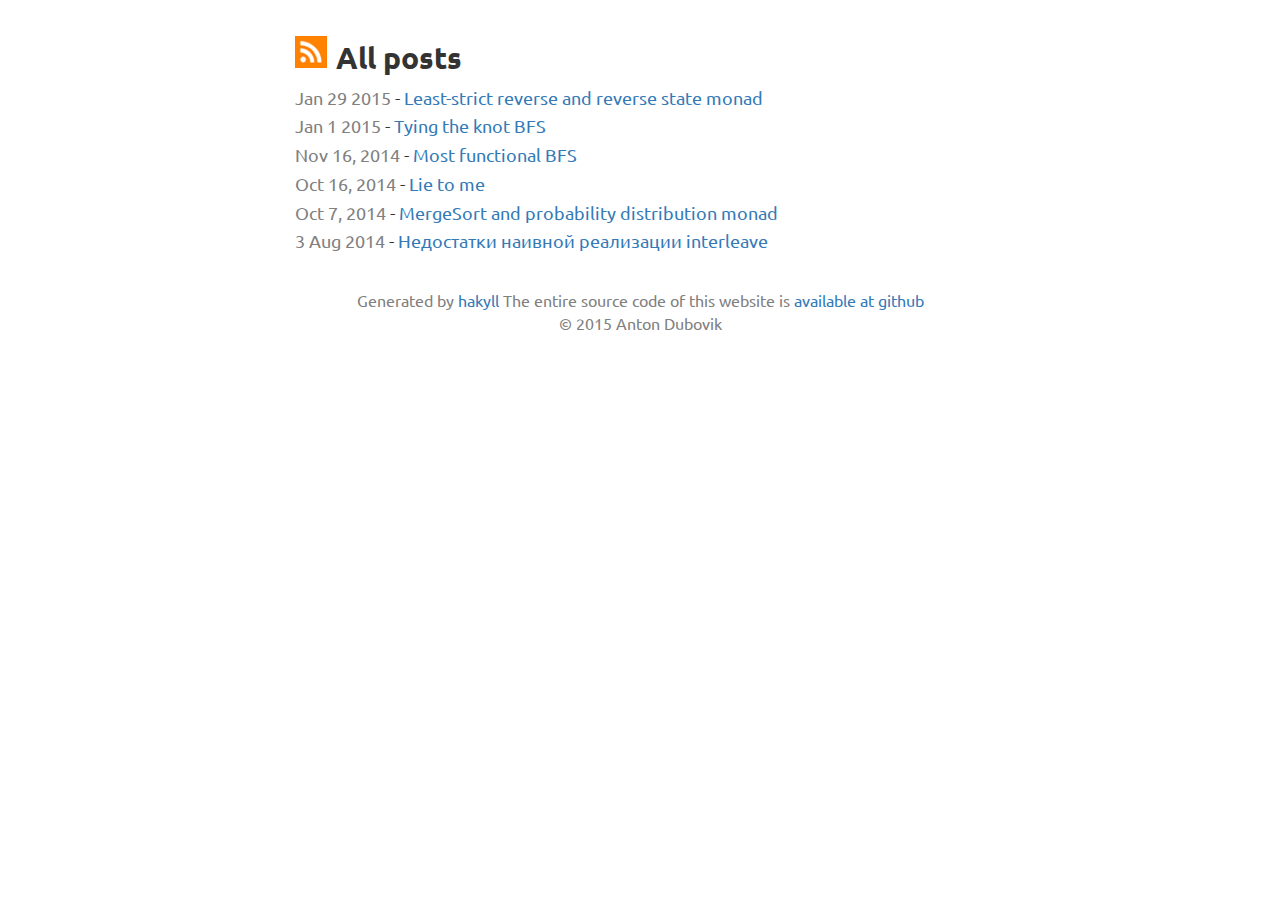
<file: index.html>
<!doctype html>
<html lang="en">
  <head>
    <meta charset="utf-8">
    <meta http-equiv="X-UA-Compatible" content="IE=edge">
    <meta name="viewport" content="width=device-width, initial-scale=1">

    <meta name="author" content="Anton Dubovik">
    <meta name="keywords" content="dubovik, haskell, programming, anton dubovik">
    <meta name="description" content="Home page of Anton Dubovik">
    <meta name="generator" content="hakyll">

    <!-- Bootstrap core CSS -->
    <link rel="stylesheet" href="./css/bootstrap.min.css">
    <!-- Bootstrap theme -->
    <link rel="stylesheet" href="./css/bootstrap-theme.min.css">

    <link rel="stylesheet" href="./css/syntax.css" />
    <link rel="stylesheet" href="./css/main.css" />

    <!-- HTML5 shim and Respond.js for IE8 support of HTML5 elements and media queries -->
    <!-- WARNING: Respond.js doesn't work if you view the page via file:// -->
    <!--[if lt IE 9]>
      <script src="https://oss.maxcdn.com/html5shiv/3.7.2/html5shiv.min.js"></script>
      <script src="https://oss.maxcdn.com/respond/1.4.2/respond.min.js"></script>
    <![endif]-->

    <!-- Google webfonts -->
    <link href="http://fonts.googleapis.com/css?family=Droid+Sans+Mono|Ubuntu&subset=latin,cyrillic" rel="stylesheet" type="text/css">

    <title>Blog posts</title>

    <!-- Google analytics -->
    <script>
      (function(i,s,o,g,r,a,m){i['GoogleAnalyticsObject']=r;i[r]=i[r]||function(){
      (i[r].q=i[r].q||[]).push(arguments)},i[r].l=1*new Date();a=s.createElement(o),
      m=s.getElementsByTagName(o)[0];a.async=1;a.src=g;m.parentNode.insertBefore(a,m)
      })(window,document,'script','//www.google-analytics.com/analytics.js','ga');

      ga('create', 'UA-58433793-1', 'auto');
      ga('send', 'pageview');
    </script>
  </head>
  <body>
    <div class="container">
      <div id="posts_header">
<a href="http://feeds.feedburner.com/AntonDubovik-APersonalBlog"><img id="rss_icon" src="./images/rss32.png" /></a>
<h2 id="all_posts">All posts</h2>
</div>

<ul id="post_items_list">
  <li class="post_item_li">
    <span class="post_item_date">Jan 29 2015</span> - <a href="./posts/2015-01-29-least-strict-reverse-and-reverse-state-monad.html">Least-strict reverse and reverse state monad</a>
</li>
<li class="post_item_li">
    <span class="post_item_date">Jan 1 2015</span> - <a href="./posts/2015-01-01-tying-the-knot-bfs.html">Tying the knot BFS</a>
</li>
<li class="post_item_li">
    <span class="post_item_date">Nov 16, 2014</span> - <a href="./posts/2014-11-16-most-functional-bfs.html">Most functional BFS</a>
</li>
<li class="post_item_li">
    <span class="post_item_date">Oct 16, 2014</span> - <a href="./posts/2014-10-16-lie-to-me.html">Lie to me</a>
</li>
<li class="post_item_li">
    <span class="post_item_date">Oct 7, 2014</span> - <a href="./posts/2014-10-07-one-probability-distribution-monad-use-case.html">MergeSort and probability distribution monad</a>
</li>
<li class="post_item_li">
    <span class="post_item_date">3 Aug 2014</span> - <a href="./posts/2014-08-03-naive-interleave-issue.html">Недостатки наивной реализации interleave</a>
</li>

</ul>

      <footer>
        Generated by <a href="http://jaspervdj.be/hakyll/" target="_blank">hakyll</a>
        The entire source code of this website is <a href="http://github.com/adubovik/adubovik.github.io" target="_blank"> available at github</a>
        <br />
        © 2015 Anton Dubovik
      </footer>
    <div class="container">

  <script src="https://ajax.googleapis.com/ajax/libs/jquery/1.11.2/jquery.min.js"></script>
  <script src="./js/bootstrap.min.js"></script>

  </body>
</html>
</file>
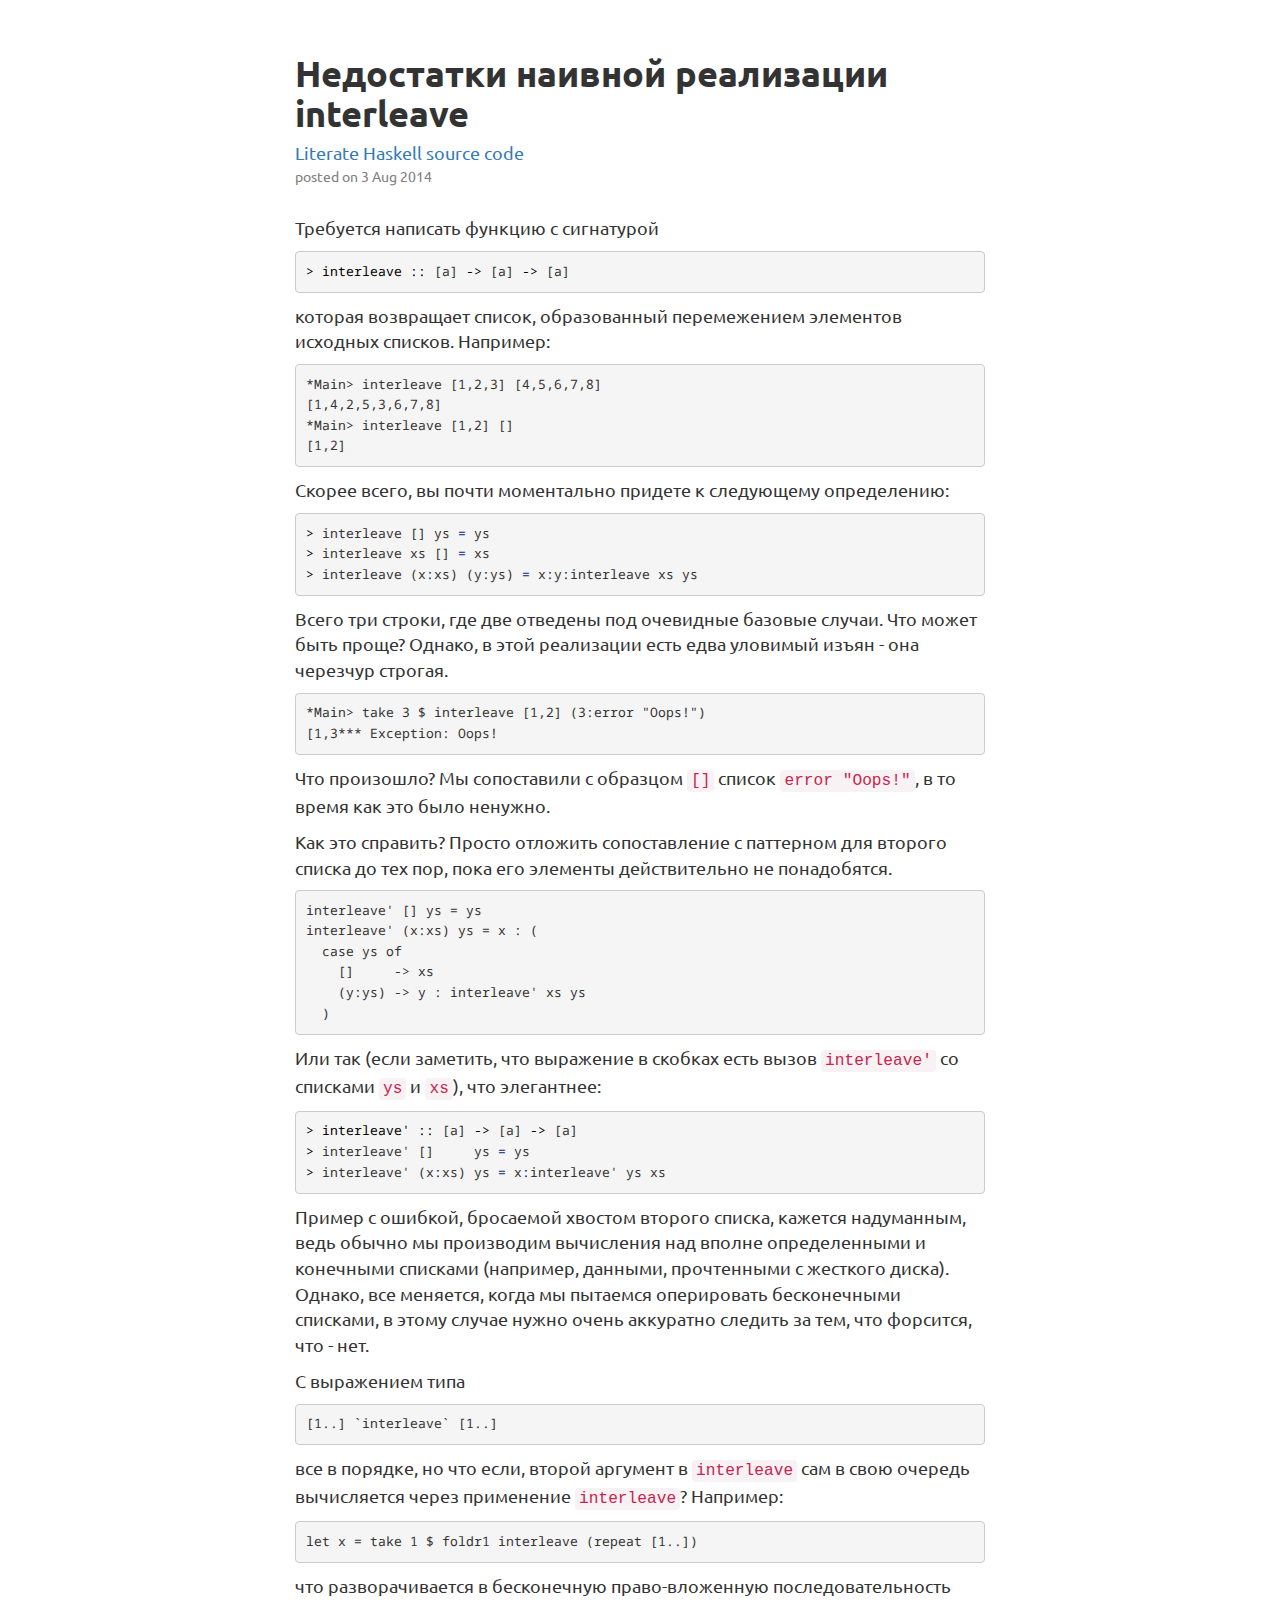
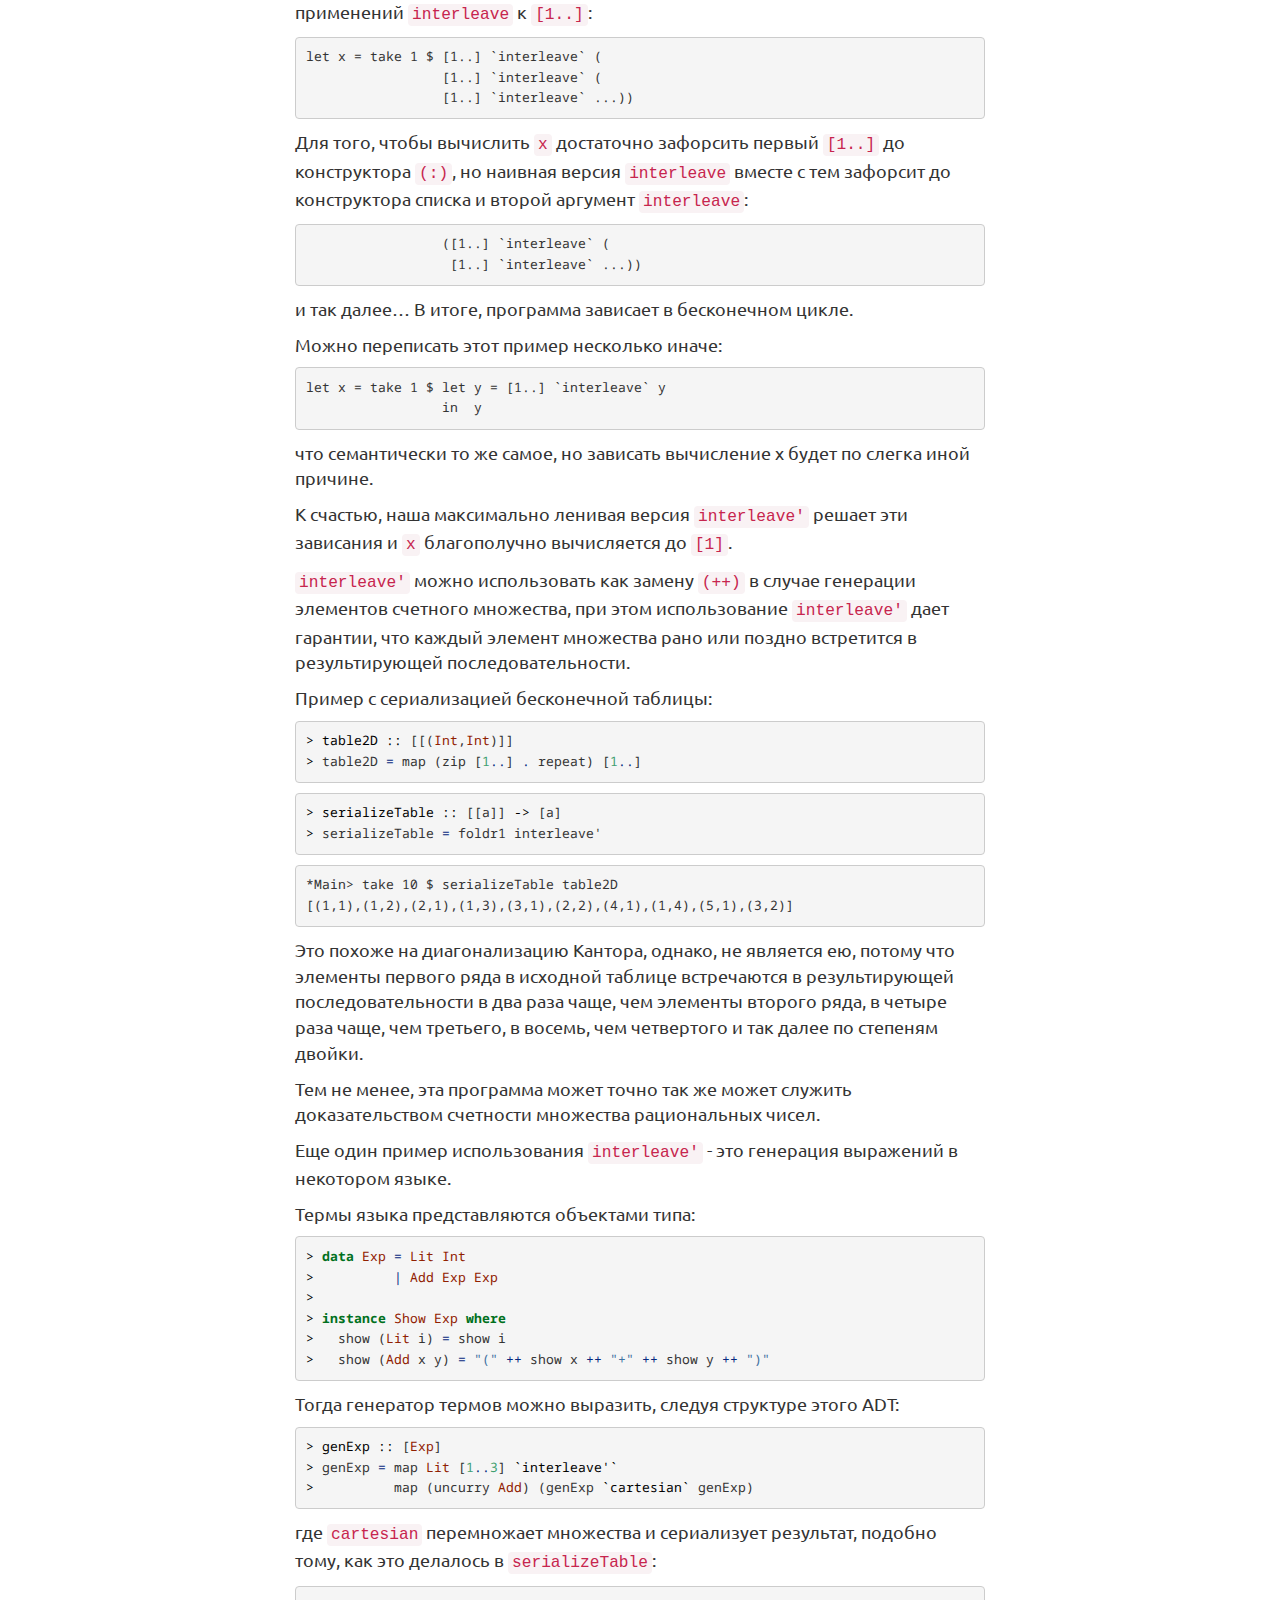
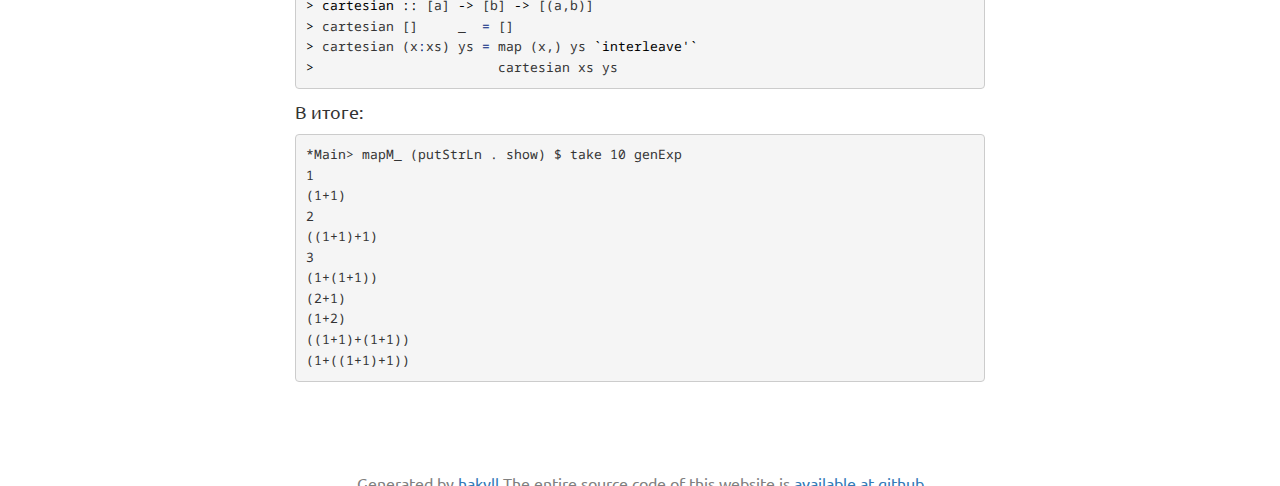
<file: posts/2014-08-03-naive-interleave-issue.html>
<!doctype html>
<html lang="en">
  <head>
    <meta charset="utf-8">
    <meta http-equiv="X-UA-Compatible" content="IE=edge">
    <meta name="viewport" content="width=device-width, initial-scale=1">

    <meta name="author" content="Anton Dubovik">
    <meta name="keywords" content="dubovik, haskell, programming, anton dubovik">
    <meta name="description" content="Home page of Anton Dubovik">
    <meta name="generator" content="hakyll">

    <!-- Bootstrap core CSS -->
    <link rel="stylesheet" href="../css/bootstrap.min.css">
    <!-- Bootstrap theme -->
    <link rel="stylesheet" href="../css/bootstrap-theme.min.css">

    <link rel="stylesheet" href="../css/syntax.css" />
    <link rel="stylesheet" href="../css/main.css" />

    <!-- HTML5 shim and Respond.js for IE8 support of HTML5 elements and media queries -->
    <!-- WARNING: Respond.js doesn't work if you view the page via file:// -->
    <!--[if lt IE 9]>
      <script src="https://oss.maxcdn.com/html5shiv/3.7.2/html5shiv.min.js"></script>
      <script src="https://oss.maxcdn.com/respond/1.4.2/respond.min.js"></script>
    <![endif]-->

    <!-- Google webfonts -->
    <link href="http://fonts.googleapis.com/css?family=Droid+Sans+Mono|Ubuntu&subset=latin,cyrillic" rel="stylesheet" type="text/css">

    <title>Недостатки наивной реализации interleave</title>

    <!-- Google analytics -->
    <script>
      (function(i,s,o,g,r,a,m){i['GoogleAnalyticsObject']=r;i[r]=i[r]||function(){
      (i[r].q=i[r].q||[]).push(arguments)},i[r].l=1*new Date();a=s.createElement(o),
      m=s.getElementsByTagName(o)[0];a.async=1;a.src=g;m.parentNode.insertBefore(a,m)
      })(window,document,'script','//www.google-analytics.com/analytics.js','ga');

      ga('create', 'UA-58433793-1', 'auto');
      ga('send', 'pageview');
    </script>
  </head>
  <body>
    <div class="container">
      <script type="text/javascript">
  var disqus_developer = 1;
</script>

<article>

<h1 class="post_title">Недостатки наивной реализации interleave</h1>
<div class="post_lhs_url"><a href="https://raw.githubusercontent.com/adubovik/adubovik.github.io/master/src/posts/2014-08-03-naive-interleave-issue.lhs">Literate Haskell source code</a></div>
<div class="post_date">posted on 3 Aug 2014</div>

<p>Требуется написать функцию с сигнатурой</p>
<pre class="sourceCode literate literatehaskell"><code class="sourceCode literatehaskell"><span class="ot">&gt; interleave ::</span> [a] <span class="ot">-&gt;</span> [a] <span class="ot">-&gt;</span> [a]</code></pre>
<p>которая возвращает список, образованный перемежением элементов исходных списков. Например:</p>
<pre><code>*Main&gt; interleave [1,2,3] [4,5,6,7,8]
[1,4,2,5,3,6,7,8]
*Main&gt; interleave [1,2] []
[1,2]</code></pre>
<p>Скорее всего, вы почти моментально придете к следующему определению:</p>
<pre class="sourceCode literate literatehaskell"><code class="sourceCode literatehaskell"><span class="ot">&gt;</span> interleave [] ys <span class="fu">=</span> ys
<span class="ot">&gt;</span> interleave xs [] <span class="fu">=</span> xs
<span class="ot">&gt;</span> interleave (x<span class="fu">:</span>xs) (y<span class="fu">:</span>ys) <span class="fu">=</span> x<span class="fu">:</span>y<span class="fu">:</span>interleave xs ys</code></pre>
<p>Всего три строки, где две отведены под очевидные базовые случаи. Что может быть проще? Однако, в этой реализации есть едва уловимый изъян - она черезчур строгая.</p>
<pre><code>*Main&gt; take 3 $ interleave [1,2] (3:error &quot;Oops!&quot;)
[1,3*** Exception: Oops!</code></pre>
<p>Что произошло? Мы сопоставили с образцом <code>[]</code> список <code>error &quot;Oops!&quot;</code>, в то время как это было ненужно.</p>
<p>Как это справить? Просто отложить сопоставление с паттерном для второго списка до тех пор, пока его элементы действительно не понадобятся.</p>
<pre><code>interleave' [] ys = ys
interleave' (x:xs) ys = x : (
  case ys of
    []     -&gt; xs
    (y:ys) -&gt; y : interleave' xs ys
  )</code></pre>
<p>Или так (если заметить, что выражение в скобках есть вызов <code>interleave'</code> cо списками <code>ys</code> и <code>xs</code>), что элегантнее:</p>
<pre class="sourceCode literate literatehaskell"><code class="sourceCode literatehaskell"><span class="ot">&gt; interleave' ::</span> [a] <span class="ot">-&gt;</span> [a] <span class="ot">-&gt;</span> [a]
<span class="ot">&gt;</span> interleave' []     ys <span class="fu">=</span> ys
<span class="ot">&gt;</span> interleave' (x<span class="fu">:</span>xs) ys <span class="fu">=</span> x<span class="fu">:</span>interleave' ys xs</code></pre>
<p>Пример с ошибкой, бросаемой хвостом второго списка, кажется надуманным, ведь обычно мы производим вычисления над вполне определенными и конечными списками (например, данными, прочтенными с жесткого диска). Однако, все меняется, когда мы пытаемся оперировать бесконечными списками, в этому случае нужно очень аккуратно следить за тем, что форсится, что - нет.</p>
<p>С выражением типа</p>
<pre><code>[1..] `interleave` [1..]</code></pre>
<p>все в порядке, но что если, второй аргумент в <code>interleave</code> сам в свою очередь вычисляется через применение <code>interleave</code>? Например:</p>
<pre><code>let x = take 1 $ foldr1 interleave (repeat [1..])</code></pre>
<p>что разворачивается в бесконечную право-вложенную последовательность применений <code>interleave</code> к <code>[1..]</code>:</p>
<pre><code>let x = take 1 $ [1..] `interleave` (
                 [1..] `interleave` (
                 [1..] `interleave` ...))</code></pre>
<p>Для того, чтобы вычислить <code>x</code> достаточно зафорсить первый <code>[1..]</code> до конструктора <code>(:)</code>, но наивная версия <code>interleave</code> вместе с тем зафорсит до конструктора списка и второй аргумент <code>interleave</code>:</p>
<pre><code>                 ([1..] `interleave` (
                  [1..] `interleave` ...))</code></pre>
<p>и так далее… В итоге, программа зависает в бесконечном цикле.</p>
<p>Можно переписать этот пример несколько иначе:</p>
<pre><code>let x = take 1 $ let y = [1..] `interleave` y
                 in  y</code></pre>
<p>что семантически то же самое, но зависать вычисление x будет по слегка иной причине.</p>
<p>К счастью, наша максимально ленивая версия <code>interleave'</code> решает эти зависания и <code>x</code> благополучно вычисляется до <code>[1]</code>.</p>
<p><code>interleave'</code> можно использовать как замену <code>(++)</code> в случае генерации элементов счетного множества, при этом использование <code>interleave'</code> дает гарантии, что каждый элемент множества рано или поздно встретится в результирующей последовательности.</p>
<p>Пример с сериализацией бесконечной таблицы:</p>
<pre class="sourceCode literate literatehaskell"><code class="sourceCode literatehaskell"><span class="ot">&gt; table2D ::</span> [[(<span class="dt">Int</span>,<span class="dt">Int</span>)]]
<span class="ot">&gt;</span> table2D <span class="fu">=</span> map (zip [<span class="dv">1</span><span class="fu">..</span>] <span class="fu">.</span> repeat) [<span class="dv">1</span><span class="fu">..</span>]</code></pre>
<pre class="sourceCode literate literatehaskell"><code class="sourceCode literatehaskell"><span class="ot">&gt; serializeTable ::</span> [[a]] <span class="ot">-&gt;</span> [a]
<span class="ot">&gt;</span> serializeTable <span class="fu">=</span> foldr1 interleave'</code></pre>
<pre><code>*Main&gt; take 10 $ serializeTable table2D
[(1,1),(1,2),(2,1),(1,3),(3,1),(2,2),(4,1),(1,4),(5,1),(3,2)]</code></pre>
<p>Это похоже на диагонализацию Кантора, однако, не является ею, потому что элементы первого ряда в исходной таблице встречаются в результирующей последовательности в два раза чаще, чем элементы второго ряда, в четыре раза чаще, чем третьего, в восемь, чем четвертого и так далее по степеням двойки.</p>
<p>Тем не менее, эта программа может точно так же может служить доказательством счетности множества рациональных чисел.</p>
<p>Еще один пример использования <code>interleave'</code> - это генерация выражений в некотором языке.</p>
<p>Термы языка представляются объектами типа:</p>
<pre class="sourceCode literate literatehaskell"><code class="sourceCode literatehaskell"><span class="ot">&gt;</span> <span class="kw">data</span> <span class="dt">Exp</span> <span class="fu">=</span> <span class="dt">Lit</span> <span class="dt">Int</span>
<span class="ot">&gt;</span>          <span class="fu">|</span> <span class="dt">Add</span> <span class="dt">Exp</span> <span class="dt">Exp</span>
<span class="ot">&gt;</span> 
<span class="ot">&gt;</span> <span class="kw">instance</span> <span class="dt">Show</span> <span class="dt">Exp</span> <span class="kw">where</span>
<span class="ot">&gt;</span>   show (<span class="dt">Lit</span> i) <span class="fu">=</span> show i
<span class="ot">&gt;</span>   show (<span class="dt">Add</span> x y) <span class="fu">=</span> <span class="st">&quot;(&quot;</span> <span class="fu">++</span> show x <span class="fu">++</span> <span class="st">&quot;+&quot;</span> <span class="fu">++</span> show y <span class="fu">++</span> <span class="st">&quot;)&quot;</span></code></pre>
<p>Тогда генератор термов можно выразить, следуя структуре этого ADT:</p>
<pre class="sourceCode literate literatehaskell"><code class="sourceCode literatehaskell"><span class="ot">&gt; genExp ::</span> [<span class="dt">Exp</span>]
<span class="ot">&gt;</span> genExp <span class="fu">=</span> map <span class="dt">Lit</span> [<span class="dv">1</span><span class="fu">..</span><span class="dv">3</span>] <span class="ot">`interleave'`</span>
<span class="ot">&gt;</span>          map (uncurry <span class="dt">Add</span>) (genExp <span class="ot">`cartesian`</span> genExp)</code></pre>
<p>где <code>cartesian</code> перемножает множества и сериализует результат, подобно тому, как это делалось в <code>serializeTable</code>:</p>
<pre class="sourceCode literate literatehaskell"><code class="sourceCode literatehaskell"><span class="ot">&gt; cartesian ::</span> [a] <span class="ot">-&gt;</span> [b] <span class="ot">-&gt;</span> [(a,b)]
<span class="ot">&gt;</span> cartesian []     _  <span class="fu">=</span> []
<span class="ot">&gt;</span> cartesian (x<span class="fu">:</span>xs) ys <span class="fu">=</span> map (x,) ys <span class="ot">`interleave'`</span>
<span class="ot">&gt;</span>                       cartesian xs ys</code></pre>
<p>В итоге:</p>
<pre><code>*Main&gt; mapM_ (putStrLn . show) $ take 10 genExp
1
(1+1)
2
((1+1)+1)
3
(1+(1+1))
(2+1)
(1+2)
((1+1)+(1+1))
(1+((1+1)+1))</code></pre>

 <div id="disqus_thread"></div>
    <script type="text/javascript">
        var disqus_shortname = 'dubovikinfo';
        var disqus_identifier = '/posts/2014-08-03-naive-interleave-issue.html';
        var disqus_url = 'http://dubovik.info' + '/posts/2014-08-03-naive-interleave-issue.html';
        var disqus_title = 'Недостатки наивной реализации interleave';

        (function() {
            var dsq = document.createElement('script'); dsq.type = 'text/javascript'; dsq.async = true;
            dsq.src = '//' + disqus_shortname + '.disqus.com/embed.js';
            (document.getElementsByTagName('head')[0] || document.getElementsByTagName('body')[0]).appendChild(dsq);
        })();
    </script>
    <noscript>
      Please enable JavaScript to view the 
      <a href="https://disqus.com/?ref_noscript">comments powered by Disqus.</a>
    </noscript>

</article>

      <footer>
        Generated by <a href="http://jaspervdj.be/hakyll/" target="_blank">hakyll</a>
        The entire source code of this website is <a href="http://github.com/adubovik/adubovik.github.io" target="_blank"> available at github</a>
        <br />
        © 2015 Anton Dubovik
      </footer>
    <div class="container">

  <script src="https://ajax.googleapis.com/ajax/libs/jquery/1.11.2/jquery.min.js"></script>
  <script src="../js/bootstrap.min.js"></script>

  </body>
</html>
</file>
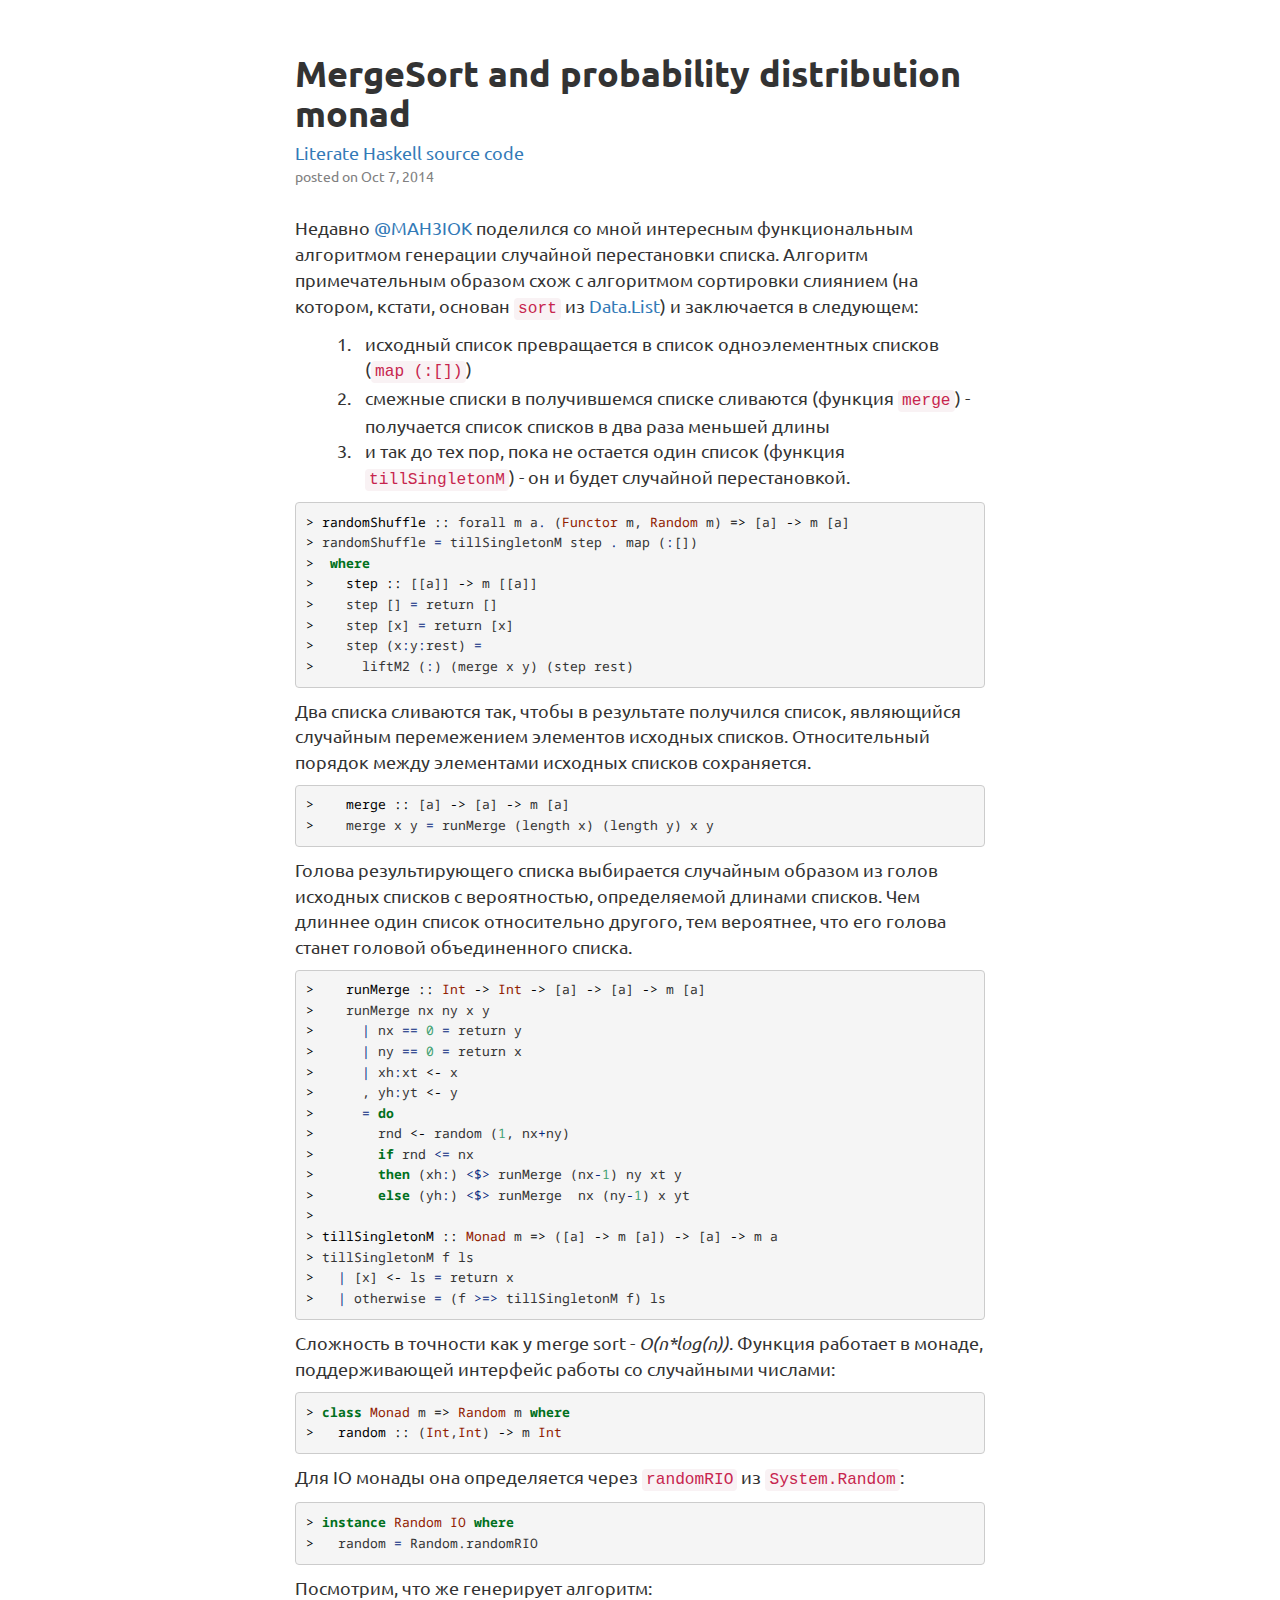
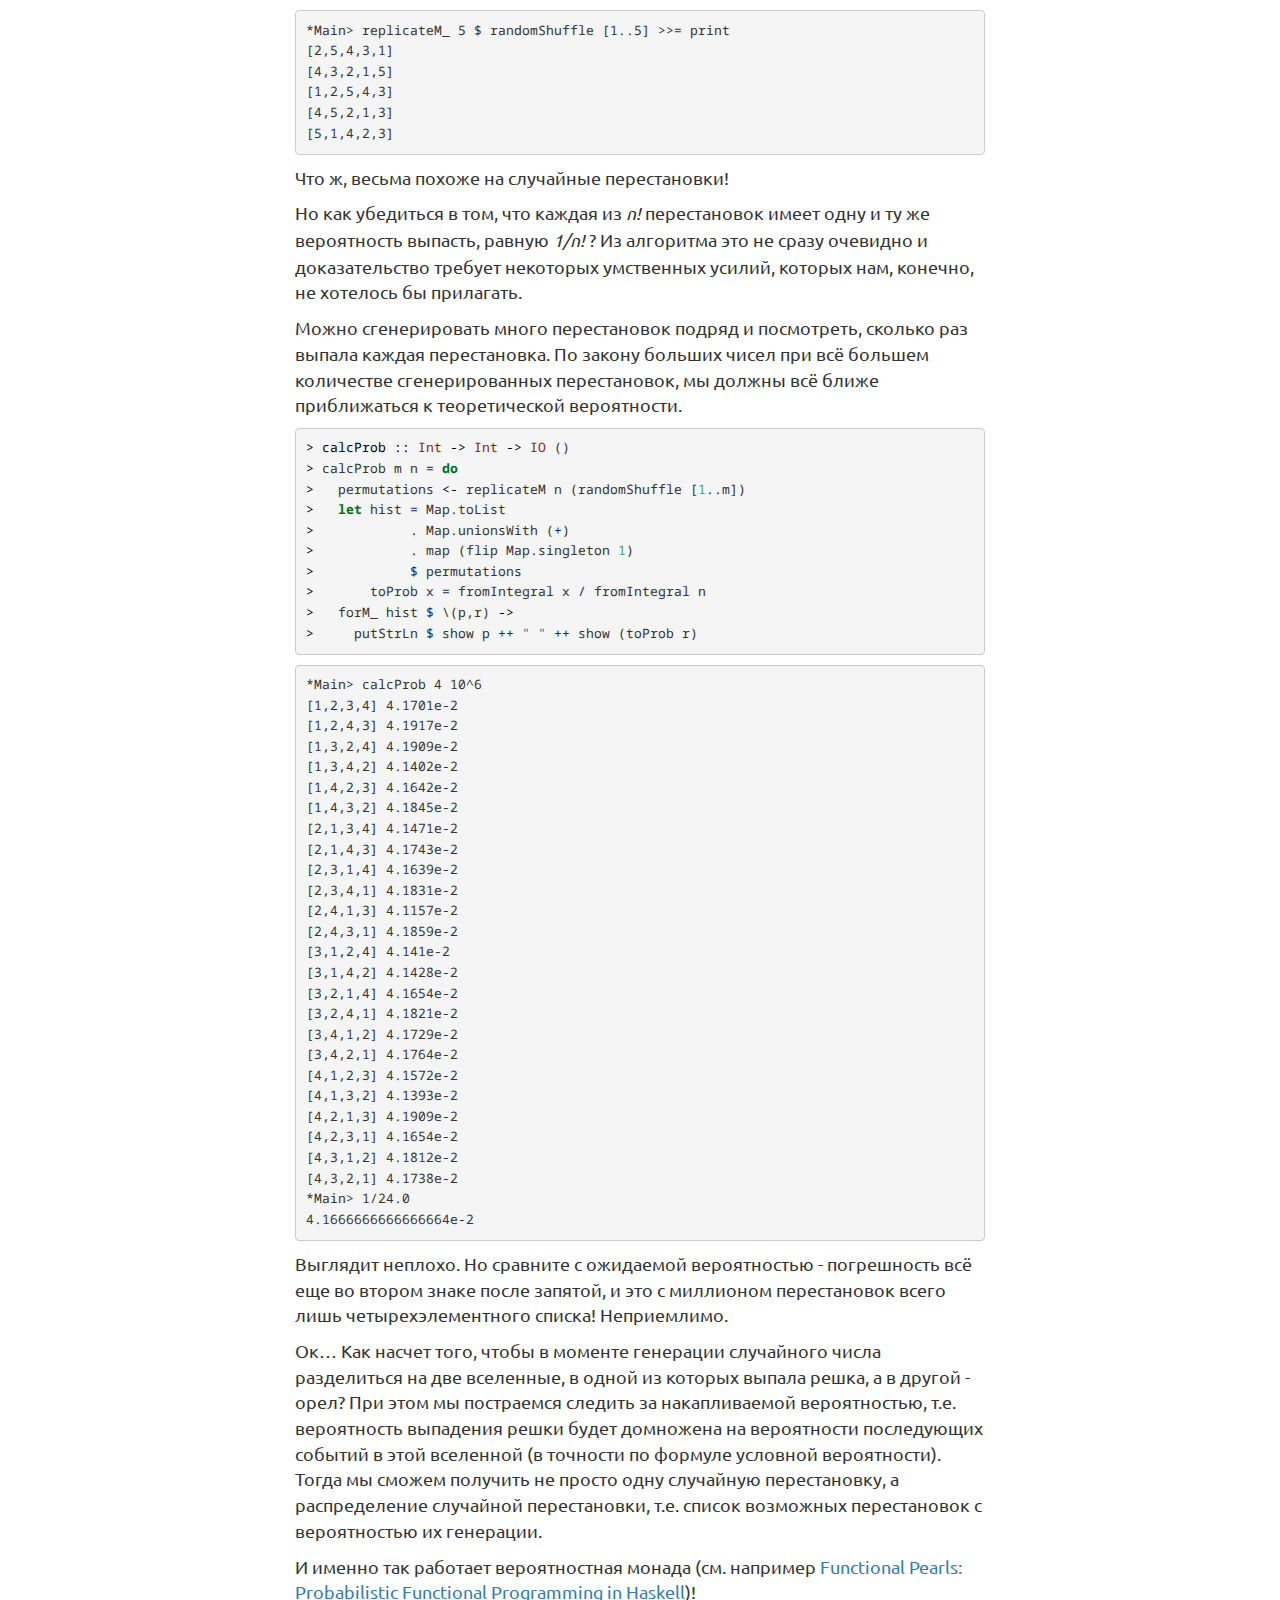
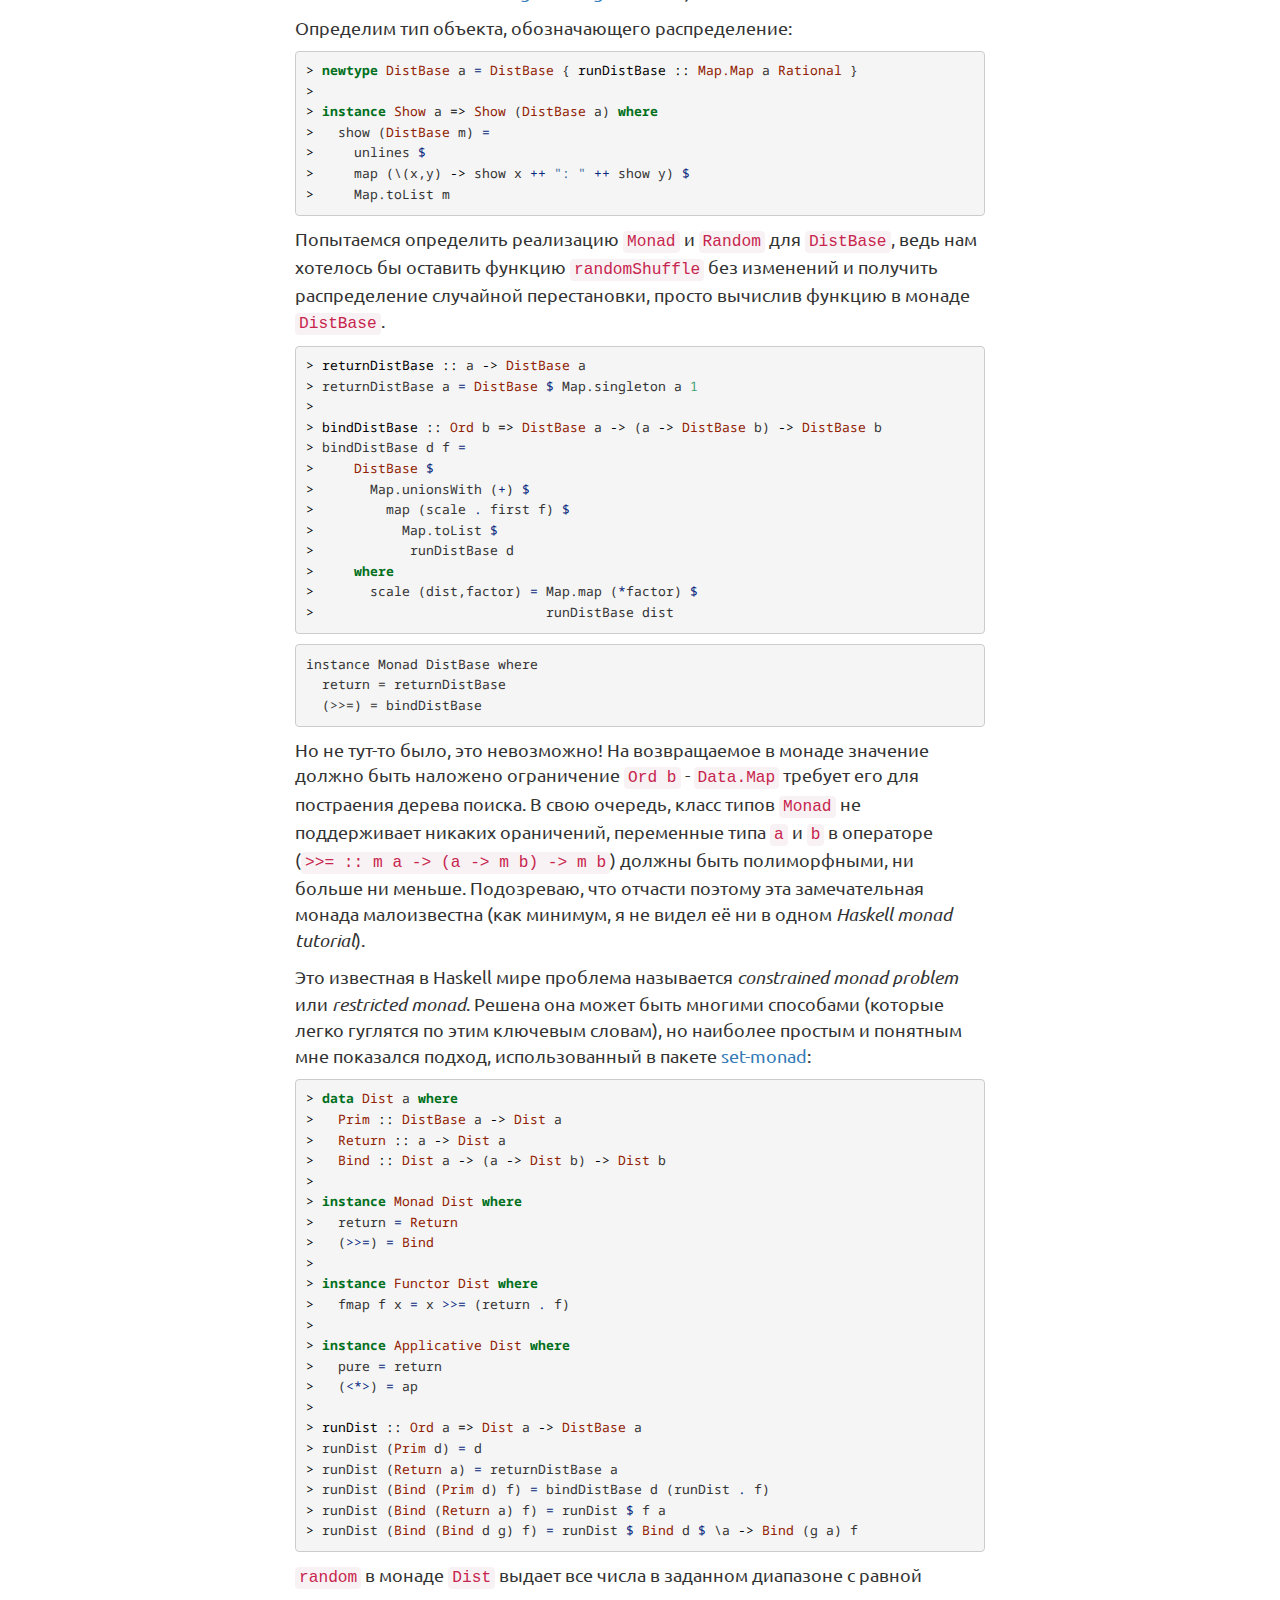
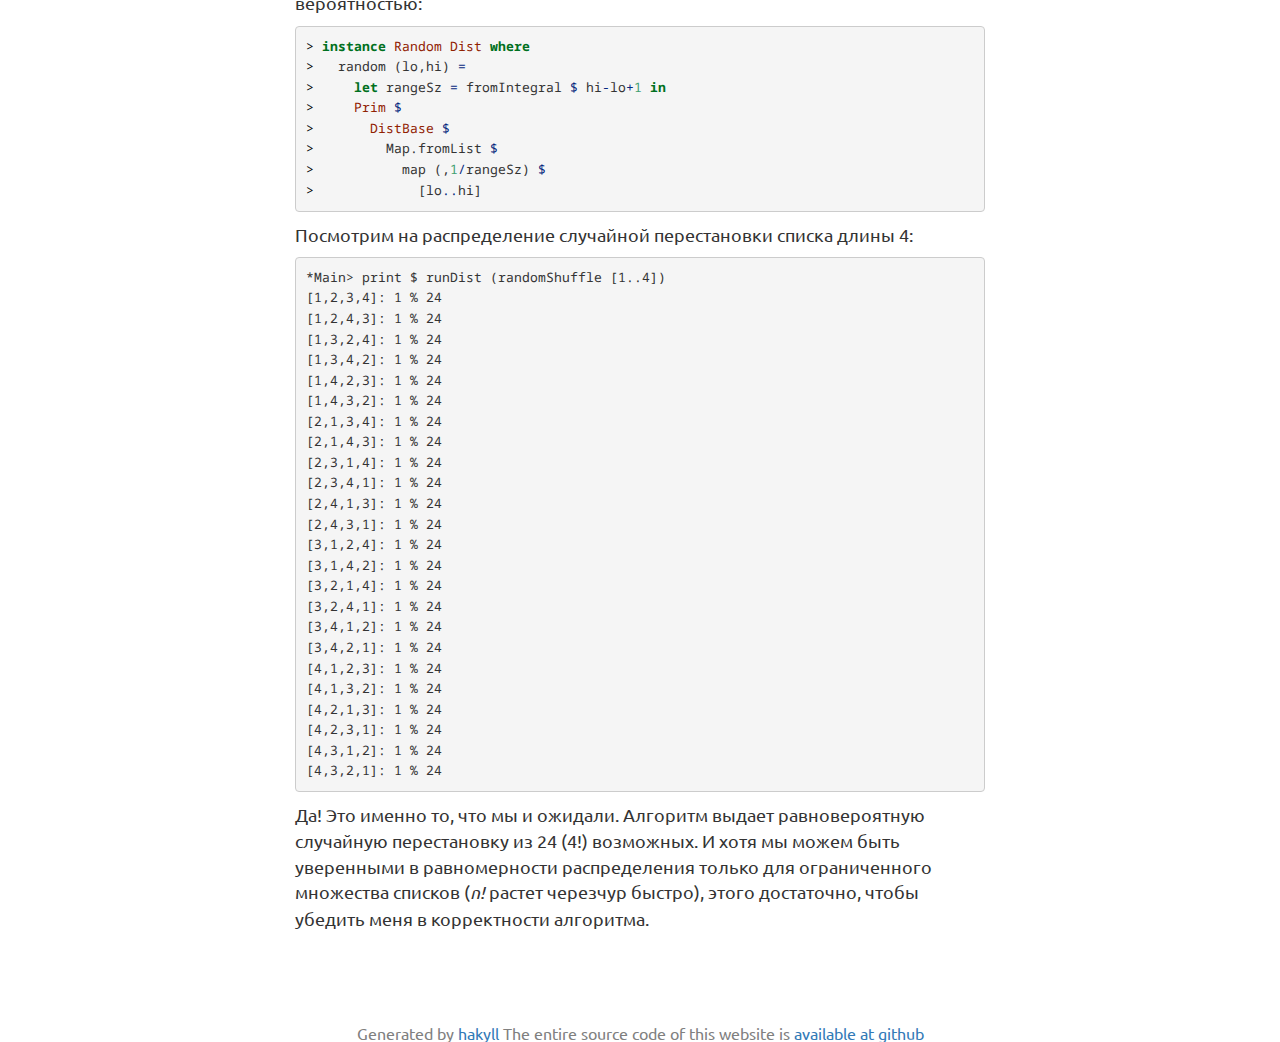
<file: posts/2014-10-07-one-probability-distribution-monad-use-case.html>
<!doctype html>
<html lang="en">
  <head>
    <meta charset="utf-8">
    <meta http-equiv="X-UA-Compatible" content="IE=edge">
    <meta name="viewport" content="width=device-width, initial-scale=1">

    <meta name="author" content="Anton Dubovik">
    <meta name="keywords" content="dubovik, haskell, programming, anton dubovik">
    <meta name="description" content="Home page of Anton Dubovik">
    <meta name="generator" content="hakyll">

    <!-- Bootstrap core CSS -->
    <link rel="stylesheet" href="../css/bootstrap.min.css">
    <!-- Bootstrap theme -->
    <link rel="stylesheet" href="../css/bootstrap-theme.min.css">

    <link rel="stylesheet" href="../css/syntax.css" />
    <link rel="stylesheet" href="../css/main.css" />

    <!-- HTML5 shim and Respond.js for IE8 support of HTML5 elements and media queries -->
    <!-- WARNING: Respond.js doesn't work if you view the page via file:// -->
    <!--[if lt IE 9]>
      <script src="https://oss.maxcdn.com/html5shiv/3.7.2/html5shiv.min.js"></script>
      <script src="https://oss.maxcdn.com/respond/1.4.2/respond.min.js"></script>
    <![endif]-->

    <!-- Google webfonts -->
    <link href="http://fonts.googleapis.com/css?family=Droid+Sans+Mono|Ubuntu&subset=latin,cyrillic" rel="stylesheet" type="text/css">

    <title>MergeSort and probability distribution monad</title>

    <!-- Google analytics -->
    <script>
      (function(i,s,o,g,r,a,m){i['GoogleAnalyticsObject']=r;i[r]=i[r]||function(){
      (i[r].q=i[r].q||[]).push(arguments)},i[r].l=1*new Date();a=s.createElement(o),
      m=s.getElementsByTagName(o)[0];a.async=1;a.src=g;m.parentNode.insertBefore(a,m)
      })(window,document,'script','//www.google-analytics.com/analytics.js','ga');

      ga('create', 'UA-58433793-1', 'auto');
      ga('send', 'pageview');
    </script>
  </head>
  <body>
    <div class="container">
      <script type="text/javascript">
  var disqus_developer = 1;
</script>

<article>

<h1 class="post_title">MergeSort and probability distribution monad</h1>
<div class="post_lhs_url"><a href="https://raw.githubusercontent.com/adubovik/adubovik.github.io/master/src/posts/2014-10-07-one-probability-distribution-monad-use-case.lhs">Literate Haskell source code</a></div>
<div class="post_date">posted on Oct 7, 2014</div>

<p>Недавно <a href="https://twitter.com/mah3iok">@MAH3IOK</a> поделился со мной интересным функциональным алгоритмом генерации случайной перестановки списка. Алгоритм примечательным образом схож с алгоритмом сортировки слиянием (на котором, кстати, основан <code>sort</code> из <a href="http://hackage.haskell.org/package/base-4.7.0.1/docs/src/Data-List.html#sort">Data.List</a>) и заключается в следующем:</p>
<ol style="list-style-type: decimal">
<li>исходный список превращается в список одноэлементных списков (<code>map (:[])</code>)</li>
<li>смежные списки в получившемся списке сливаются (функция <code>merge</code>) - получается список списков в два раза меньшей длины</li>
<li>и так до тех пор, пока не остается один список (функция <code>tillSingletonM</code>) - он и будет случайной перестановкой.</li>
</ol>
<pre class="sourceCode literate literatehaskell"><code class="sourceCode literatehaskell"><span class="ot">&gt; randomShuffle ::</span> forall m a<span class="fu">.</span> (<span class="dt">Functor</span> m, <span class="dt">Random</span> m) <span class="ot">=&gt;</span> [a] <span class="ot">-&gt;</span> m [a]
<span class="ot">&gt;</span> randomShuffle <span class="fu">=</span> tillSingletonM step <span class="fu">.</span> map (<span class="fu">:</span>[])
<span class="ot">&gt;</span>  <span class="kw">where</span>
<span class="ot">&gt;    step ::</span> [[a]] <span class="ot">-&gt;</span> m [[a]]
<span class="ot">&gt;</span>    step [] <span class="fu">=</span> return []
<span class="ot">&gt;</span>    step [x] <span class="fu">=</span> return [x]
<span class="ot">&gt;</span>    step (x<span class="fu">:</span>y<span class="fu">:</span>rest) <span class="fu">=</span>
<span class="ot">&gt;</span>      liftM2 (<span class="fu">:</span>) (merge x y) (step rest)</code></pre>
<p>Два списка сливаются так, чтобы в результате получился список, являющийся случайным перемежением элементов исходных списков. Относительный порядок между элементами исходных списков сохраняется.</p>
<pre class="sourceCode literate literatehaskell"><code class="sourceCode literatehaskell"><span class="ot">&gt;    merge ::</span> [a] <span class="ot">-&gt;</span> [a] <span class="ot">-&gt;</span> m [a]
<span class="ot">&gt;</span>    merge x y <span class="fu">=</span> runMerge (length x) (length y) x y</code></pre>
<p>Голова результирующего списка выбирается случайным образом из голов исходных списков с вероятностью, определяемой длинами списков. Чем длиннее один список относительно другого, тем вероятнее, что его голова станет головой объединенного списка.</p>
<pre class="sourceCode literate literatehaskell"><code class="sourceCode literatehaskell"><span class="ot">&gt;    runMerge ::</span> <span class="dt">Int</span> <span class="ot">-&gt;</span> <span class="dt">Int</span> <span class="ot">-&gt;</span> [a] <span class="ot">-&gt;</span> [a] <span class="ot">-&gt;</span> m [a]
<span class="ot">&gt;</span>    runMerge nx ny x y
<span class="ot">&gt;</span>      <span class="fu">|</span> nx <span class="fu">==</span> <span class="dv">0</span> <span class="fu">=</span> return y
<span class="ot">&gt;</span>      <span class="fu">|</span> ny <span class="fu">==</span> <span class="dv">0</span> <span class="fu">=</span> return x
<span class="ot">&gt;</span>      <span class="fu">|</span> xh<span class="fu">:</span>xt <span class="ot">&lt;-</span> x
<span class="ot">&gt;</span>      , yh<span class="fu">:</span>yt <span class="ot">&lt;-</span> y
<span class="ot">&gt;</span>      <span class="fu">=</span> <span class="kw">do</span>
<span class="ot">&gt;</span>        rnd <span class="ot">&lt;-</span> random (<span class="dv">1</span>, nx<span class="fu">+</span>ny)
<span class="ot">&gt;</span>        <span class="kw">if</span> rnd <span class="fu">&lt;=</span> nx
<span class="ot">&gt;</span>        <span class="kw">then</span> (xh<span class="fu">:</span>) <span class="fu">&lt;$&gt;</span> runMerge (nx<span class="fu">-</span><span class="dv">1</span>) ny xt y
<span class="ot">&gt;</span>        <span class="kw">else</span> (yh<span class="fu">:</span>) <span class="fu">&lt;$&gt;</span> runMerge  nx (ny<span class="fu">-</span><span class="dv">1</span>) x yt
<span class="ot">&gt;</span> 
<span class="ot">&gt; tillSingletonM ::</span> <span class="dt">Monad</span> m <span class="ot">=&gt;</span> ([a] <span class="ot">-&gt;</span> m [a]) <span class="ot">-&gt;</span> [a] <span class="ot">-&gt;</span> m a
<span class="ot">&gt;</span> tillSingletonM f ls
<span class="ot">&gt;</span>   <span class="fu">|</span> [x] <span class="ot">&lt;-</span> ls <span class="fu">=</span> return x
<span class="ot">&gt;</span>   <span class="fu">|</span> otherwise <span class="fu">=</span> (f <span class="fu">&gt;=&gt;</span> tillSingletonM f) ls</code></pre>
<p>Сложность в точности как у merge sort - <em>O(n*log(n))</em>. Функция работает в монаде, поддерживающей интерфейс работы со случайными числами:</p>
<pre class="sourceCode literate literatehaskell"><code class="sourceCode literatehaskell"><span class="ot">&gt;</span> <span class="kw">class</span> <span class="dt">Monad</span> m <span class="ot">=&gt;</span> <span class="dt">Random</span> m <span class="kw">where</span>
<span class="ot">&gt;   random ::</span> (<span class="dt">Int</span>,<span class="dt">Int</span>) <span class="ot">-&gt;</span> m <span class="dt">Int</span></code></pre>
<p>Для IO монады она определяется через <code>randomRIO</code> из <code>System.Random</code>:</p>
<pre class="sourceCode literate literatehaskell"><code class="sourceCode literatehaskell"><span class="ot">&gt;</span> <span class="kw">instance</span> <span class="dt">Random</span> <span class="dt">IO</span> <span class="kw">where</span>
<span class="ot">&gt;</span>   random <span class="fu">=</span> Random.randomRIO</code></pre>
<p>Посмотрим, что же генерирует алгоритм:</p>
<pre><code>*Main&gt; replicateM_ 5 $ randomShuffle [1..5] &gt;&gt;= print
[2,5,4,3,1]
[4,3,2,1,5]
[1,2,5,4,3]
[4,5,2,1,3]
[5,1,4,2,3]</code></pre>
<p>Что ж, весьма похоже на случайные перестановки!</p>
<p>Но как убедиться в том, что каждая из <em>n!</em> перестановок имеет одну и ту же вероятность выпасть, равную <em>1/n!</em> ? Из алгоритма это не сразу очевидно и доказательство требует некоторых умственных усилий, которых нам, конечно, не хотелось бы прилагать.</p>
<p>Можно сгенерировать много перестановок подряд и посмотреть, сколько раз выпала каждая перестановка. По закону больших чисел при всё большем количестве сгенерированных перестановок, мы должны всё ближе приближаться к теоретической вероятности.</p>
<pre class="sourceCode literate literatehaskell"><code class="sourceCode literatehaskell"><span class="ot">&gt; calcProb ::</span> <span class="dt">Int</span> <span class="ot">-&gt;</span> <span class="dt">Int</span> <span class="ot">-&gt;</span> <span class="dt">IO</span> ()
<span class="ot">&gt;</span> calcProb m n <span class="fu">=</span> <span class="kw">do</span>
<span class="ot">&gt;</span>   permutations <span class="ot">&lt;-</span> replicateM n (randomShuffle [<span class="dv">1</span><span class="fu">..</span>m])
<span class="ot">&gt;</span>   <span class="kw">let</span> hist <span class="fu">=</span> Map.toList
<span class="ot">&gt;</span>            <span class="fu">.</span> Map.unionsWith (<span class="fu">+</span>)
<span class="ot">&gt;</span>            <span class="fu">.</span> map (flip Map.singleton <span class="dv">1</span>)
<span class="ot">&gt;</span>            <span class="fu">$</span> permutations
<span class="ot">&gt;</span>       toProb x <span class="fu">=</span> fromIntegral x <span class="fu">/</span> fromIntegral n
<span class="ot">&gt;</span>   forM_ hist <span class="fu">$</span> \(p,r) <span class="ot">-&gt;</span>
<span class="ot">&gt;</span>     putStrLn <span class="fu">$</span> show p <span class="fu">++</span> <span class="st">&quot; &quot;</span> <span class="fu">++</span> show (toProb r)</code></pre>
<pre><code>*Main&gt; calcProb 4 10^6
[1,2,3,4] 4.1701e-2
[1,2,4,3] 4.1917e-2
[1,3,2,4] 4.1909e-2
[1,3,4,2] 4.1402e-2
[1,4,2,3] 4.1642e-2
[1,4,3,2] 4.1845e-2
[2,1,3,4] 4.1471e-2
[2,1,4,3] 4.1743e-2
[2,3,1,4] 4.1639e-2
[2,3,4,1] 4.1831e-2
[2,4,1,3] 4.1157e-2
[2,4,3,1] 4.1859e-2
[3,1,2,4] 4.141e-2
[3,1,4,2] 4.1428e-2
[3,2,1,4] 4.1654e-2
[3,2,4,1] 4.1821e-2
[3,4,1,2] 4.1729e-2
[3,4,2,1] 4.1764e-2
[4,1,2,3] 4.1572e-2
[4,1,3,2] 4.1393e-2
[4,2,1,3] 4.1909e-2
[4,2,3,1] 4.1654e-2
[4,3,1,2] 4.1812e-2
[4,3,2,1] 4.1738e-2
*Main&gt; 1/24.0
4.1666666666666664e-2</code></pre>
<p>Выглядит неплохо. Но сравните с ожидаемой вероятностью - погрешность всё еще во втором знаке после запятой, и это с миллионом перестановок всего лишь четырехэлементного списка! Неприемлимо.</p>
<p>Ок… Как насчет того, чтобы в моменте генерации случайного числа разделиться на две вселенные, в одной из которых выпала решка, а в другой - орел? При этом мы постраемся следить за накапливаемой вероятностью, т.е. вероятность выпадения решки будет домножена на вероятности последующих событий в этой вселенной (в точности по формуле условной вероятности). Тогда мы сможем получить не просто одну случайную перестановку, а распределение случайной перестановки, т.е. список возможных перестановок с вероятностью их генерации.</p>
<p>И именно так работает вероятностная монада (см. например <a href="http://web.engr.oregonstate.edu/~erwig/papers/PFP_JFP06.pdf">Functional Pearls: Probabilistic Functional Programming in Haskell</a>)!</p>
<p>Определим тип объекта, обозначающего распределение:</p>
<pre class="sourceCode literate literatehaskell"><code class="sourceCode literatehaskell"><span class="ot">&gt;</span> <span class="kw">newtype</span> <span class="dt">DistBase</span> a <span class="fu">=</span> <span class="dt">DistBase</span> {<span class="ot"> runDistBase ::</span> <span class="dt">Map.Map</span> a <span class="dt">Rational</span> }
<span class="ot">&gt;</span> 
<span class="ot">&gt;</span> <span class="kw">instance</span> <span class="dt">Show</span> a <span class="ot">=&gt;</span> <span class="dt">Show</span> (<span class="dt">DistBase</span> a) <span class="kw">where</span>
<span class="ot">&gt;</span>   show (<span class="dt">DistBase</span> m) <span class="fu">=</span>
<span class="ot">&gt;</span>     unlines <span class="fu">$</span>
<span class="ot">&gt;</span>     map (\(x,y) <span class="ot">-&gt;</span> show x <span class="fu">++</span> <span class="st">&quot;: &quot;</span> <span class="fu">++</span> show y) <span class="fu">$</span>
<span class="ot">&gt;</span>     Map.toList m</code></pre>
<p>Попытаемся определить реализацию <code>Monad</code> и <code>Random</code> для <code>DistBase</code>, ведь нам хотелось бы оставить функцию <code>randomShuffle</code> без изменений и получить распределение случайной перестановки, просто вычислив функцию в монаде <code>DistBase</code>.</p>
<pre class="sourceCode literate literatehaskell"><code class="sourceCode literatehaskell"><span class="ot">&gt; returnDistBase ::</span> a <span class="ot">-&gt;</span> <span class="dt">DistBase</span> a
<span class="ot">&gt;</span> returnDistBase a <span class="fu">=</span> <span class="dt">DistBase</span> <span class="fu">$</span> Map.singleton a <span class="dv">1</span>
<span class="ot">&gt;</span> 
<span class="ot">&gt; bindDistBase ::</span> <span class="dt">Ord</span> b <span class="ot">=&gt;</span> <span class="dt">DistBase</span> a <span class="ot">-&gt;</span> (a <span class="ot">-&gt;</span> <span class="dt">DistBase</span> b) <span class="ot">-&gt;</span> <span class="dt">DistBase</span> b
<span class="ot">&gt;</span> bindDistBase d f <span class="fu">=</span>
<span class="ot">&gt;</span>     <span class="dt">DistBase</span> <span class="fu">$</span>
<span class="ot">&gt;</span>       Map.unionsWith (<span class="fu">+</span>) <span class="fu">$</span>
<span class="ot">&gt;</span>         map (scale <span class="fu">.</span> first f) <span class="fu">$</span>
<span class="ot">&gt;</span>           Map.toList <span class="fu">$</span>
<span class="ot">&gt;</span>            runDistBase d
<span class="ot">&gt;</span>     <span class="kw">where</span>
<span class="ot">&gt;</span>       scale (dist,factor) <span class="fu">=</span> Map.map (<span class="fu">*</span>factor) <span class="fu">$</span>
<span class="ot">&gt;</span>                             runDistBase dist</code></pre>
<pre><code>instance Monad DistBase where
  return = returnDistBase
  (&gt;&gt;=) = bindDistBase</code></pre>
<p>Но не тут-то было, это невозможно! На возвращаемое в монаде значение должно быть наложено ограничение <code>Ord b</code> - <code>Data.Map</code> требует его для постраения дерева поиска. В свою очередь, класс типов <code>Monad</code> не поддерживает никаких ораничений, переменные типа <code>a</code> и <code>b</code> в операторе (<code>&gt;&gt;= :: m a -&gt; (a -&gt; m b) -&gt; m b</code>) должны быть полиморфными, ни больше ни меньше. Подозреваю, что отчасти поэтому эта замечательная монада малоизвестна (как минимум, я не видел её ни в одном <em>Haskell monad tutorial</em>).</p>
<p>Это известная в Haskell мире проблема называется <em>constrained monad problem</em> или <em>restricted monad</em>. Решена она может быть многими способами (которые легко гуглятся по этим ключевым словам), но наиболее простым и понятным мне показался подход, использованный в пакете <a href="http://hackage.haskell.org/package/set-monad-0.1.0.0/docs/src/Data-Set-Monad.html#Set">set-monad</a>:</p>
<pre class="sourceCode literate literatehaskell"><code class="sourceCode literatehaskell"><span class="ot">&gt;</span> <span class="kw">data</span> <span class="dt">Dist</span> a <span class="kw">where</span>
<span class="ot">&gt;</span>   <span class="dt">Prim</span><span class="ot"> ::</span> <span class="dt">DistBase</span> a <span class="ot">-&gt;</span> <span class="dt">Dist</span> a
<span class="ot">&gt;</span>   <span class="dt">Return</span><span class="ot"> ::</span> a <span class="ot">-&gt;</span> <span class="dt">Dist</span> a
<span class="ot">&gt;</span>   <span class="dt">Bind</span><span class="ot"> ::</span> <span class="dt">Dist</span> a <span class="ot">-&gt;</span> (a <span class="ot">-&gt;</span> <span class="dt">Dist</span> b) <span class="ot">-&gt;</span> <span class="dt">Dist</span> b
<span class="ot">&gt;</span> 
<span class="ot">&gt;</span> <span class="kw">instance</span> <span class="dt">Monad</span> <span class="dt">Dist</span> <span class="kw">where</span>
<span class="ot">&gt;</span>   return <span class="fu">=</span> <span class="dt">Return</span>
<span class="ot">&gt;</span>   (<span class="fu">&gt;&gt;=</span>) <span class="fu">=</span> <span class="dt">Bind</span>
<span class="ot">&gt;</span> 
<span class="ot">&gt;</span> <span class="kw">instance</span> <span class="dt">Functor</span> <span class="dt">Dist</span> <span class="kw">where</span>
<span class="ot">&gt;</span>   fmap f x <span class="fu">=</span> x <span class="fu">&gt;&gt;=</span> (return <span class="fu">.</span> f)
<span class="ot">&gt;</span> 
<span class="ot">&gt;</span> <span class="kw">instance</span> <span class="dt">Applicative</span> <span class="dt">Dist</span> <span class="kw">where</span>
<span class="ot">&gt;</span>   pure <span class="fu">=</span> return
<span class="ot">&gt;</span>   (<span class="fu">&lt;*&gt;</span>) <span class="fu">=</span> ap
<span class="ot">&gt;</span> 
<span class="ot">&gt; runDist ::</span> <span class="dt">Ord</span> a <span class="ot">=&gt;</span> <span class="dt">Dist</span> a <span class="ot">-&gt;</span> <span class="dt">DistBase</span> a
<span class="ot">&gt;</span> runDist (<span class="dt">Prim</span> d) <span class="fu">=</span> d
<span class="ot">&gt;</span> runDist (<span class="dt">Return</span> a) <span class="fu">=</span> returnDistBase a
<span class="ot">&gt;</span> runDist (<span class="dt">Bind</span> (<span class="dt">Prim</span> d) f) <span class="fu">=</span> bindDistBase d (runDist <span class="fu">.</span> f)
<span class="ot">&gt;</span> runDist (<span class="dt">Bind</span> (<span class="dt">Return</span> a) f) <span class="fu">=</span> runDist <span class="fu">$</span> f a
<span class="ot">&gt;</span> runDist (<span class="dt">Bind</span> (<span class="dt">Bind</span> d g) f) <span class="fu">=</span> runDist <span class="fu">$</span> <span class="dt">Bind</span> d <span class="fu">$</span> \a <span class="ot">-&gt;</span> <span class="dt">Bind</span> (g a) f</code></pre>
<p><code>random</code> в монаде <code>Dist</code> выдает все числа в заданном диапазоне с равной вероятностью:</p>
<pre class="sourceCode literate literatehaskell"><code class="sourceCode literatehaskell"><span class="ot">&gt;</span> <span class="kw">instance</span> <span class="dt">Random</span> <span class="dt">Dist</span> <span class="kw">where</span>
<span class="ot">&gt;</span>   random (lo,hi) <span class="fu">=</span>
<span class="ot">&gt;</span>     <span class="kw">let</span> rangeSz <span class="fu">=</span> fromIntegral <span class="fu">$</span> hi<span class="fu">-</span>lo<span class="fu">+</span><span class="dv">1</span> <span class="kw">in</span>
<span class="ot">&gt;</span>     <span class="dt">Prim</span> <span class="fu">$</span>
<span class="ot">&gt;</span>       <span class="dt">DistBase</span> <span class="fu">$</span>
<span class="ot">&gt;</span>         Map.fromList <span class="fu">$</span>
<span class="ot">&gt;</span>           map (,<span class="dv">1</span><span class="fu">/</span>rangeSz) <span class="fu">$</span>
<span class="ot">&gt;</span>             [lo<span class="fu">..</span>hi]</code></pre>
<p>Посмотрим на распределение случайной перестановки списка длины 4:</p>
<pre><code>*Main&gt; print $ runDist (randomShuffle [1..4])
[1,2,3,4]: 1 % 24
[1,2,4,3]: 1 % 24
[1,3,2,4]: 1 % 24
[1,3,4,2]: 1 % 24
[1,4,2,3]: 1 % 24
[1,4,3,2]: 1 % 24
[2,1,3,4]: 1 % 24
[2,1,4,3]: 1 % 24
[2,3,1,4]: 1 % 24
[2,3,4,1]: 1 % 24
[2,4,1,3]: 1 % 24
[2,4,3,1]: 1 % 24
[3,1,2,4]: 1 % 24
[3,1,4,2]: 1 % 24
[3,2,1,4]: 1 % 24
[3,2,4,1]: 1 % 24
[3,4,1,2]: 1 % 24
[3,4,2,1]: 1 % 24
[4,1,2,3]: 1 % 24
[4,1,3,2]: 1 % 24
[4,2,1,3]: 1 % 24
[4,2,3,1]: 1 % 24
[4,3,1,2]: 1 % 24
[4,3,2,1]: 1 % 24</code></pre>
<p>Да! Это именно то, что мы и ожидали. Алгоритм выдает равновероятную случайную перестановку из 24 (4!) возможных. И хотя мы можем быть уверенными в равномерности распределения только для ограниченного множества списков (<em>n!</em> растет черезчур быстро), этого достаточно, чтобы убедить меня в корректности алгоритма.</p>

 <div id="disqus_thread"></div>
    <script type="text/javascript">
        var disqus_shortname = 'dubovikinfo';
        var disqus_identifier = '/posts/2014-10-07-one-probability-distribution-monad-use-case.html';
        var disqus_url = 'http://dubovik.info' + '/posts/2014-10-07-one-probability-distribution-monad-use-case.html';
        var disqus_title = 'MergeSort and probability distribution monad';

        (function() {
            var dsq = document.createElement('script'); dsq.type = 'text/javascript'; dsq.async = true;
            dsq.src = '//' + disqus_shortname + '.disqus.com/embed.js';
            (document.getElementsByTagName('head')[0] || document.getElementsByTagName('body')[0]).appendChild(dsq);
        })();
    </script>
    <noscript>
      Please enable JavaScript to view the 
      <a href="https://disqus.com/?ref_noscript">comments powered by Disqus.</a>
    </noscript>

</article>

      <footer>
        Generated by <a href="http://jaspervdj.be/hakyll/" target="_blank">hakyll</a>
        The entire source code of this website is <a href="http://github.com/adubovik/adubovik.github.io" target="_blank"> available at github</a>
        <br />
        © 2015 Anton Dubovik
      </footer>
    <div class="container">

  <script src="https://ajax.googleapis.com/ajax/libs/jquery/1.11.2/jquery.min.js"></script>
  <script src="../js/bootstrap.min.js"></script>

  </body>
</html>
</file>
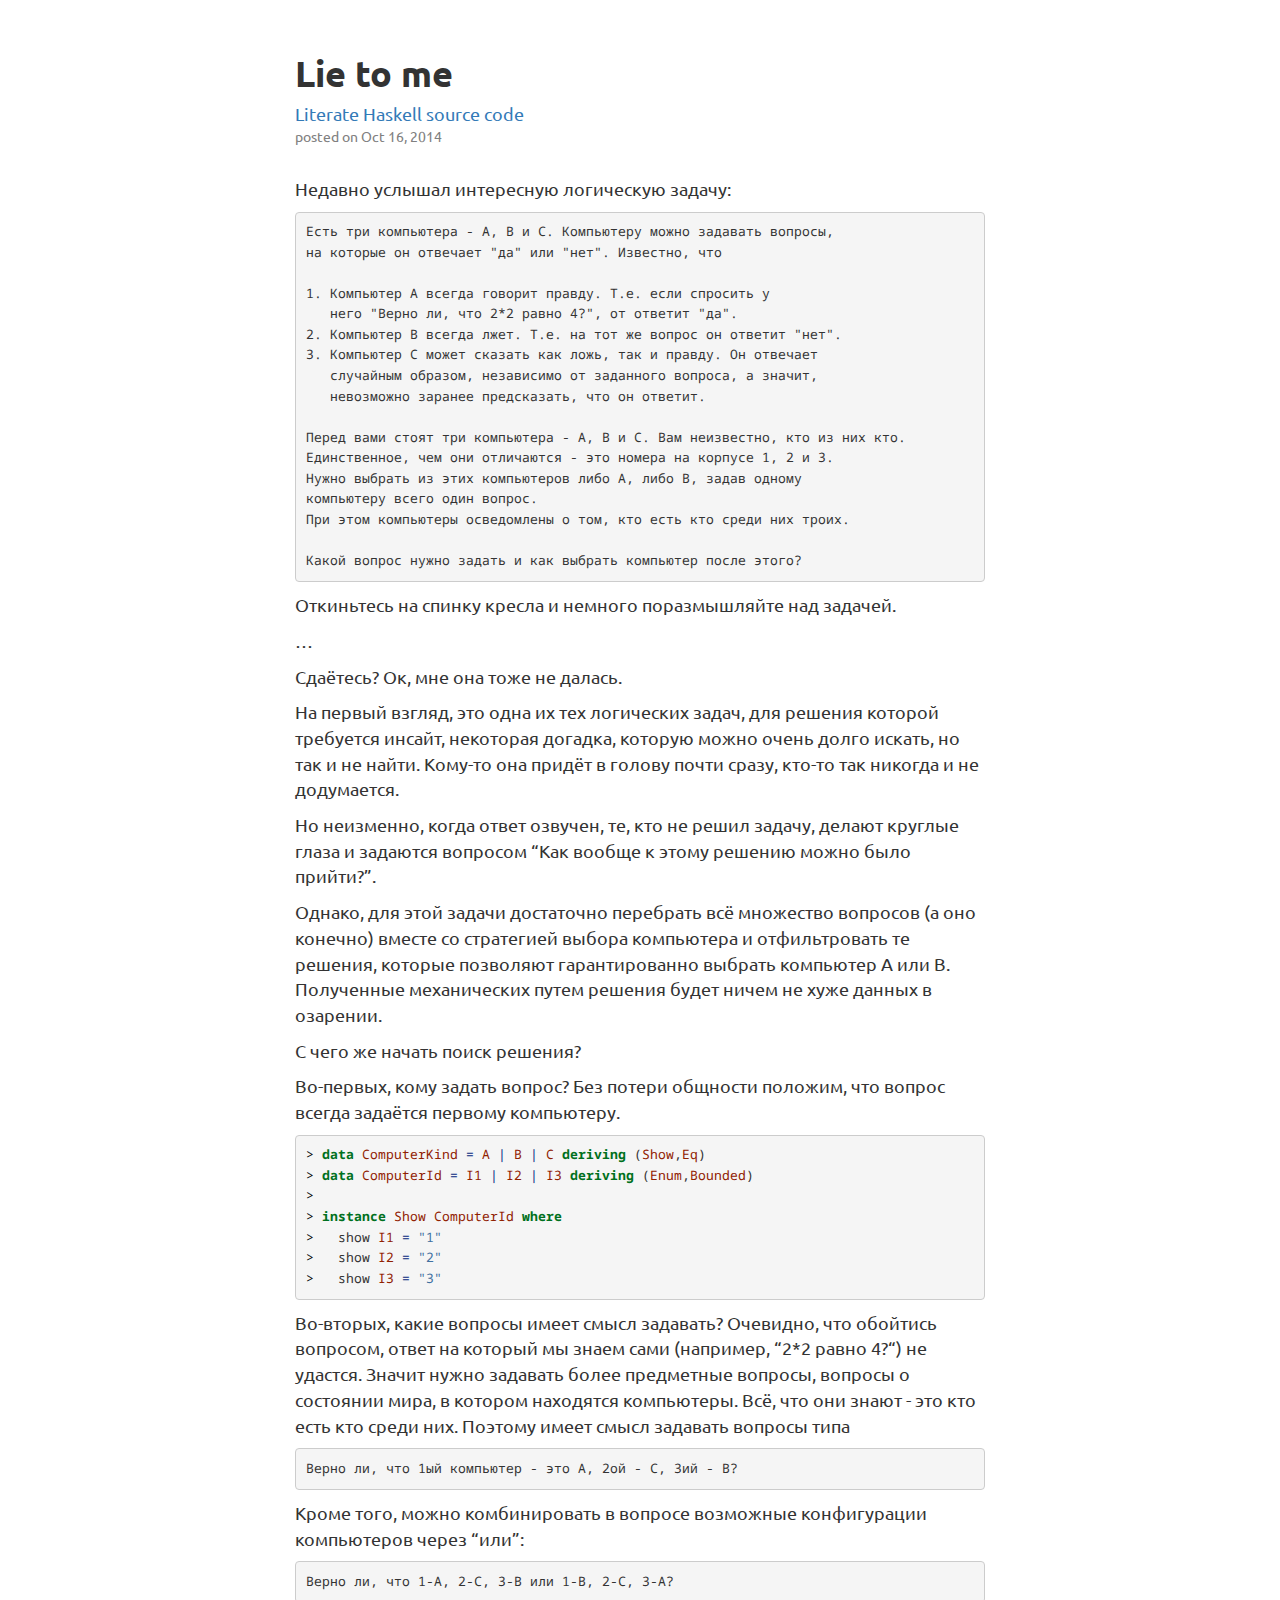
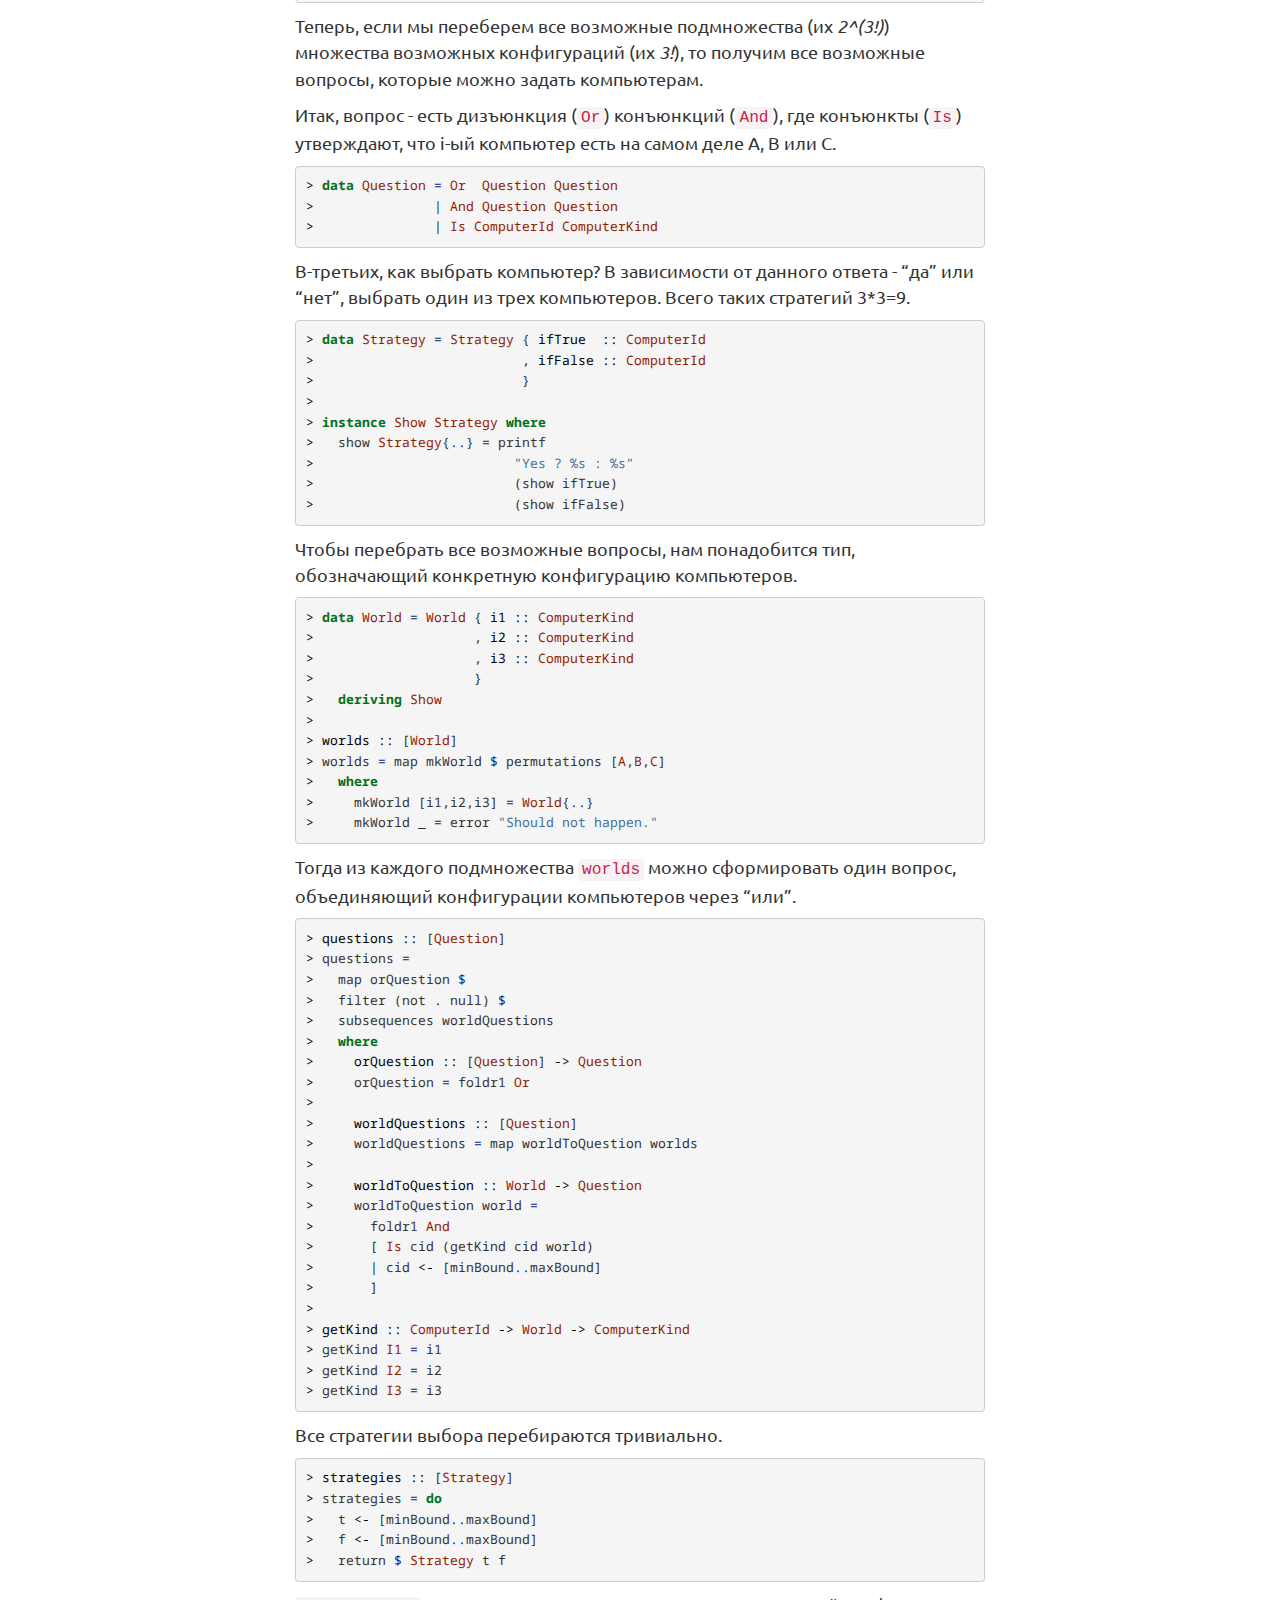
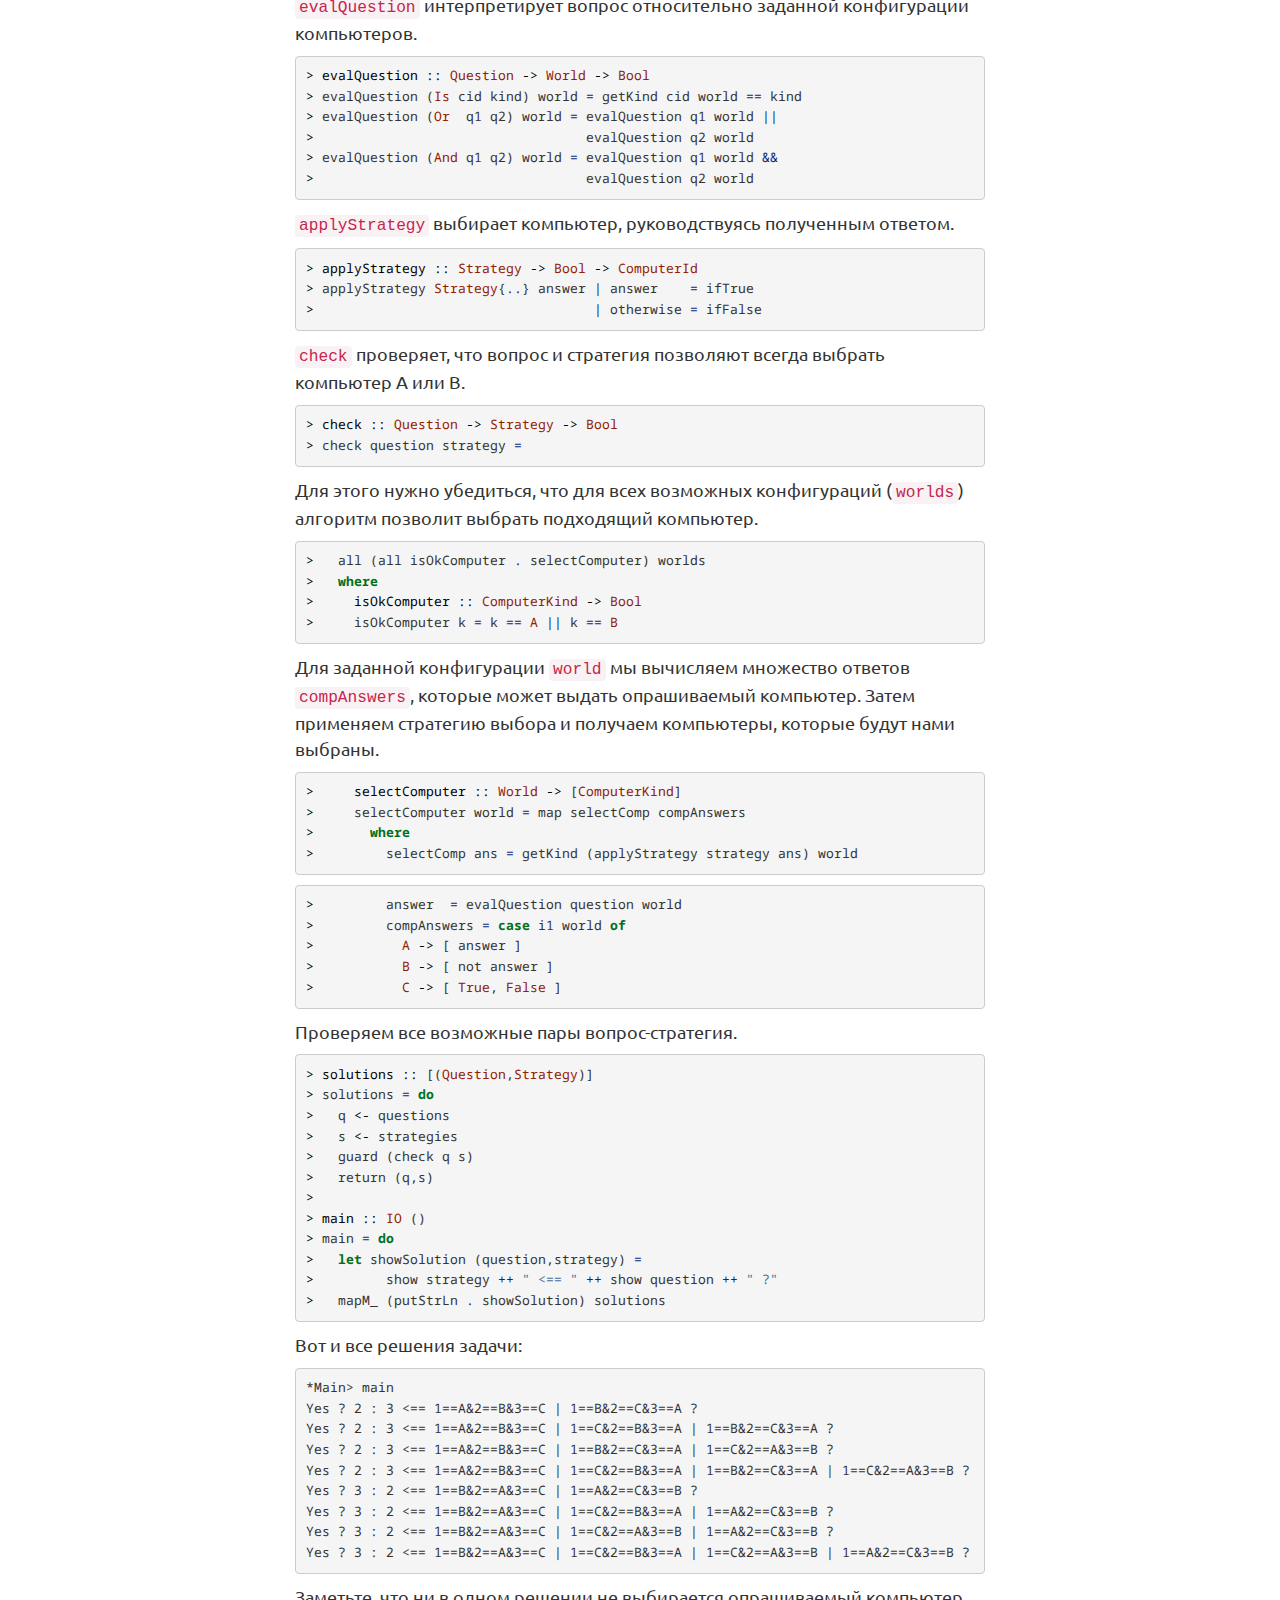
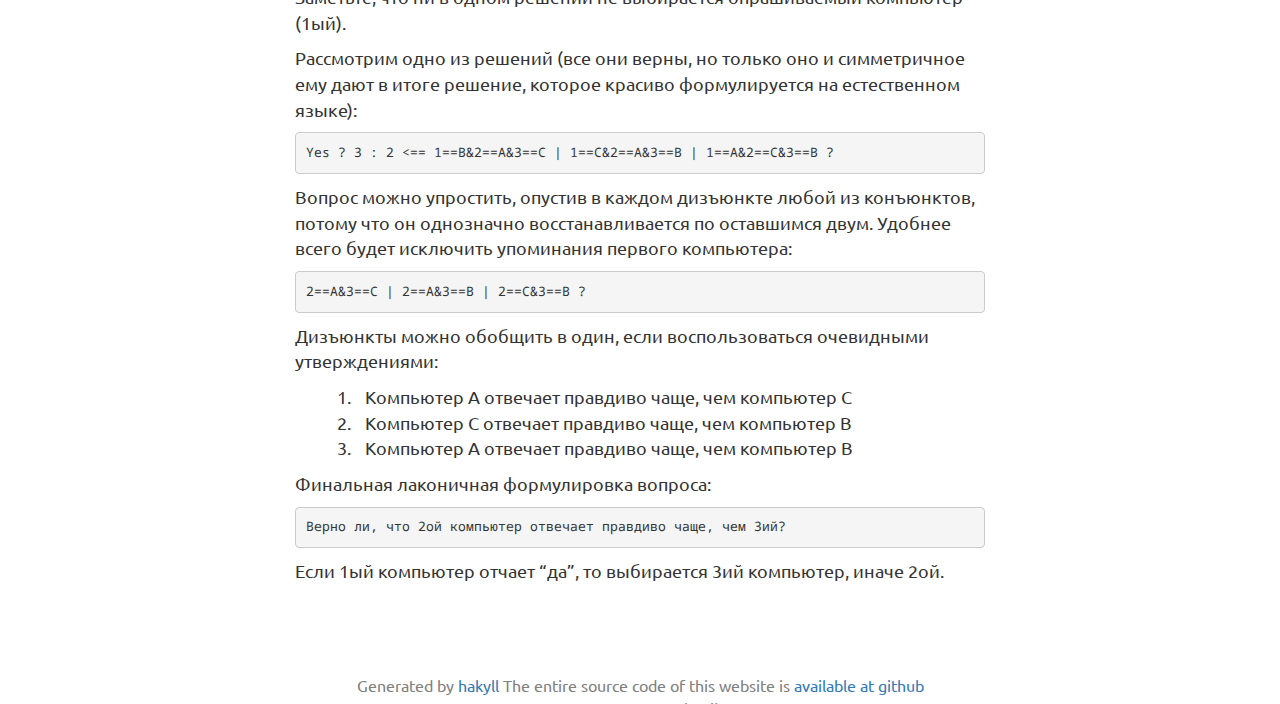
<file: posts/2014-10-16-lie-to-me.html>
<!doctype html>
<html lang="en">
  <head>
    <meta charset="utf-8">
    <meta http-equiv="X-UA-Compatible" content="IE=edge">
    <meta name="viewport" content="width=device-width, initial-scale=1">

    <meta name="author" content="Anton Dubovik">
    <meta name="keywords" content="dubovik, haskell, programming, anton dubovik">
    <meta name="description" content="Home page of Anton Dubovik">
    <meta name="generator" content="hakyll">

    <!-- Bootstrap core CSS -->
    <link rel="stylesheet" href="../css/bootstrap.min.css">
    <!-- Bootstrap theme -->
    <link rel="stylesheet" href="../css/bootstrap-theme.min.css">

    <link rel="stylesheet" href="../css/syntax.css" />
    <link rel="stylesheet" href="../css/main.css" />

    <!-- HTML5 shim and Respond.js for IE8 support of HTML5 elements and media queries -->
    <!-- WARNING: Respond.js doesn't work if you view the page via file:// -->
    <!--[if lt IE 9]>
      <script src="https://oss.maxcdn.com/html5shiv/3.7.2/html5shiv.min.js"></script>
      <script src="https://oss.maxcdn.com/respond/1.4.2/respond.min.js"></script>
    <![endif]-->

    <!-- Google webfonts -->
    <link href="http://fonts.googleapis.com/css?family=Droid+Sans+Mono|Ubuntu&subset=latin,cyrillic" rel="stylesheet" type="text/css">

    <title>Lie to me</title>

    <!-- Google analytics -->
    <script>
      (function(i,s,o,g,r,a,m){i['GoogleAnalyticsObject']=r;i[r]=i[r]||function(){
      (i[r].q=i[r].q||[]).push(arguments)},i[r].l=1*new Date();a=s.createElement(o),
      m=s.getElementsByTagName(o)[0];a.async=1;a.src=g;m.parentNode.insertBefore(a,m)
      })(window,document,'script','//www.google-analytics.com/analytics.js','ga');

      ga('create', 'UA-58433793-1', 'auto');
      ga('send', 'pageview');
    </script>
  </head>
  <body>
    <div class="container">
      <script type="text/javascript">
  var disqus_developer = 1;
</script>

<article>

<h1 class="post_title">Lie to me</h1>
<div class="post_lhs_url"><a href="https://raw.githubusercontent.com/adubovik/adubovik.github.io/master/src/posts/2014-10-16-lie-to-me.lhs">Literate Haskell source code</a></div>
<div class="post_date">posted on Oct 16, 2014</div>

<p>Недавно услышал интересную логическую задачу:</p>
<pre><code>Есть три компьютера - A, B и С. Компьютеру можно задавать вопросы,
на которые он отвечает &quot;да&quot; или &quot;нет&quot;. Известно, что

1. Компьютер A всегда говорит правду. Т.е. если спросить у
   него &quot;Верно ли, что 2*2 равно 4?&quot;, от ответит &quot;да&quot;.
2. Компьютер B всегда лжет. Т.е. на тот же вопрос он ответит &quot;нет&quot;.
3. Компьютер C может сказать как ложь, так и правду. Он отвечает
   случайным образом, независимо от заданного вопроса, а значит,
   невозможно заранее предсказать, что он ответит.

Перед вами стоят три компьютера - A, B и C. Вам неизвестно, кто из них кто.
Единственное, чем они отличаются - это номера на корпусе 1, 2 и 3.
Нужно выбрать из этих компьютеров либо А, либо B, задав одному
компьютеру всего один вопрос.
При этом компьютеры осведомлены о том, кто есть кто среди них троих.

Какой вопрос нужно задать и как выбрать компьютер после этого?</code></pre>
<p>Откиньтесь на спинку кресла и немного поразмышляйте над задачей.</p>
<p>…</p>
<p>Сдаётесь? Ок, мне она тоже не далась.</p>
<p>На первый взгляд, это одна их тех логических задач, для решения которой требуется инсайт, некоторая догадка, которую можно очень долго искать, но так и не найти. Кому-то она придёт в голову почти сразу, кто-то так никогда и не додумается.</p>
<p>Но неизменно, когда ответ озвучен, те, кто не решил задачу, делают круглые глаза и задаются вопросом “Как вообще к этому решению можно было прийти?”.</p>
<p>Однако, для этой задачи достаточно перебрать всё множество вопросов (а оно конечно) вместе со стратегией выбора компьютера и отфильтровать те решения, которые позволяют гарантированно выбрать компьютер А или В. Полученные механических путем решения будет ничем не хуже данных в озарении.</p>
<p>С чего же начать поиск решения?</p>
<p>Во-первых, кому задать вопрос? Без потери общности положим, что вопрос всегда задаётся первому компьютеру.</p>
<pre class="sourceCode literate literatehaskell"><code class="sourceCode literatehaskell"><span class="ot">&gt;</span> <span class="kw">data</span> <span class="dt">ComputerKind</span> <span class="fu">=</span> <span class="dt">A</span> <span class="fu">|</span> <span class="dt">B</span> <span class="fu">|</span> <span class="dt">C</span> <span class="kw">deriving</span> (<span class="dt">Show</span>,<span class="dt">Eq</span>)
<span class="ot">&gt;</span> <span class="kw">data</span> <span class="dt">ComputerId</span> <span class="fu">=</span> <span class="dt">I1</span> <span class="fu">|</span> <span class="dt">I2</span> <span class="fu">|</span> <span class="dt">I3</span> <span class="kw">deriving</span> (<span class="dt">Enum</span>,<span class="dt">Bounded</span>)
<span class="ot">&gt;</span> 
<span class="ot">&gt;</span> <span class="kw">instance</span> <span class="dt">Show</span> <span class="dt">ComputerId</span> <span class="kw">where</span>
<span class="ot">&gt;</span>   show <span class="dt">I1</span> <span class="fu">=</span> <span class="st">&quot;1&quot;</span>
<span class="ot">&gt;</span>   show <span class="dt">I2</span> <span class="fu">=</span> <span class="st">&quot;2&quot;</span>
<span class="ot">&gt;</span>   show <span class="dt">I3</span> <span class="fu">=</span> <span class="st">&quot;3&quot;</span></code></pre>
<p>Во-вторых, какие вопросы имеет смысл задавать? Очевидно, что обойтись вопросом, ответ на который мы знаем сами (например, “2*2 равно 4?“) не удастся. Значит нужно задавать более предметные вопросы, вопросы о состоянии мира, в котором находятся компьютеры. Всё, что они знают - это кто есть кто среди них. Поэтому имеет смысл задавать вопросы типа</p>
<pre><code>Верно ли, что 1ый компьютер - это А, 2ой - С, 3ий - В?</code></pre>
<p>Кроме того, можно комбинировать в вопросе возможные конфигурации компьютеров через “или”:</p>
<pre><code>Верно ли, что 1-А, 2-С, 3-В или 1-В, 2-С, 3-А?</code></pre>
<p>Теперь, если мы переберем все возможные подмножества (их <em>2^(3!)</em>) множества возможных конфигураций (их <em>3!</em>), то получим все возможные вопросы, которые можно задать компьютерам.</p>
<p>Итак, вопрос - есть дизъюнкция (<code>Or</code>) конъюнкций (<code>And</code>), где конъюнкты (<code>Is</code>) утверждают, что i-ый компьютер есть на самом деле A, B или C.</p>
<pre class="sourceCode literate literatehaskell"><code class="sourceCode literatehaskell"><span class="ot">&gt;</span> <span class="kw">data</span> <span class="dt">Question</span> <span class="fu">=</span> <span class="dt">Or</span>  <span class="dt">Question</span> <span class="dt">Question</span>
<span class="ot">&gt;</span>               <span class="fu">|</span> <span class="dt">And</span> <span class="dt">Question</span> <span class="dt">Question</span>
<span class="ot">&gt;</span>               <span class="fu">|</span> <span class="dt">Is</span> <span class="dt">ComputerId</span> <span class="dt">ComputerKind</span></code></pre>
<p>В-третьих, как выбрать компьютер? В зависимости от данного ответа - “да” или “нет”, выбрать один из трех компьютеров. Всего таких стратегий 3*3=9.</p>
<pre class="sourceCode literate literatehaskell"><code class="sourceCode literatehaskell"><span class="ot">&gt;</span> <span class="kw">data</span> <span class="dt">Strategy</span> <span class="fu">=</span> <span class="dt">Strategy</span> {<span class="ot"> ifTrue  ::</span> <span class="dt">ComputerId</span>
<span class="ot">&gt;</span>                          ,<span class="ot"> ifFalse ::</span> <span class="dt">ComputerId</span>
<span class="ot">&gt;</span>                          }
<span class="ot">&gt;</span> 
<span class="ot">&gt;</span> <span class="kw">instance</span> <span class="dt">Show</span> <span class="dt">Strategy</span> <span class="kw">where</span>
<span class="ot">&gt;</span>   show <span class="dt">Strategy</span>{<span class="fu">..</span>} <span class="fu">=</span> printf
<span class="ot">&gt;</span>                         <span class="st">&quot;Yes ? %s : %s&quot;</span>
<span class="ot">&gt;</span>                         (show ifTrue)
<span class="ot">&gt;</span>                         (show ifFalse)</code></pre>
<p>Чтобы перебрать все возможные вопросы, нам понадобится тип, обозначающий конкретную конфигурацию компьютеров.</p>
<pre class="sourceCode literate literatehaskell"><code class="sourceCode literatehaskell"><span class="ot">&gt;</span> <span class="kw">data</span> <span class="dt">World</span> <span class="fu">=</span> <span class="dt">World</span> {<span class="ot"> i1 ::</span> <span class="dt">ComputerKind</span>
<span class="ot">&gt;</span>                    ,<span class="ot"> i2 ::</span> <span class="dt">ComputerKind</span>
<span class="ot">&gt;</span>                    ,<span class="ot"> i3 ::</span> <span class="dt">ComputerKind</span>
<span class="ot">&gt;</span>                    }
<span class="ot">&gt;</span>   <span class="kw">deriving</span> <span class="dt">Show</span>
<span class="ot">&gt;</span> 
<span class="ot">&gt; worlds ::</span> [<span class="dt">World</span>]
<span class="ot">&gt;</span> worlds <span class="fu">=</span> map mkWorld <span class="fu">$</span> permutations [<span class="dt">A</span>,<span class="dt">B</span>,<span class="dt">C</span>]
<span class="ot">&gt;</span>   <span class="kw">where</span>
<span class="ot">&gt;</span>     mkWorld [i1,i2,i3] <span class="fu">=</span> <span class="dt">World</span>{<span class="fu">..</span>}
<span class="ot">&gt;</span>     mkWorld _ <span class="fu">=</span> error <span class="st">&quot;Should not happen.&quot;</span></code></pre>
<p>Тогда из каждого подмножества <code>worlds</code> можно сформировать один вопрос, объединяющий конфигурации компьютеров через “или”.</p>
<pre class="sourceCode literate literatehaskell"><code class="sourceCode literatehaskell"><span class="ot">&gt; questions ::</span> [<span class="dt">Question</span>]
<span class="ot">&gt;</span> questions <span class="fu">=</span>
<span class="ot">&gt;</span>   map orQuestion <span class="fu">$</span>
<span class="ot">&gt;</span>   filter (not <span class="fu">.</span> null) <span class="fu">$</span>
<span class="ot">&gt;</span>   subsequences worldQuestions
<span class="ot">&gt;</span>   <span class="kw">where</span>
<span class="ot">&gt;     orQuestion ::</span> [<span class="dt">Question</span>] <span class="ot">-&gt;</span> <span class="dt">Question</span>
<span class="ot">&gt;</span>     orQuestion <span class="fu">=</span> foldr1 <span class="dt">Or</span>
<span class="ot">&gt;</span>     
<span class="ot">&gt;     worldQuestions ::</span> [<span class="dt">Question</span>]
<span class="ot">&gt;</span>     worldQuestions <span class="fu">=</span> map worldToQuestion worlds
<span class="ot">&gt;</span>     
<span class="ot">&gt;     worldToQuestion ::</span> <span class="dt">World</span> <span class="ot">-&gt;</span> <span class="dt">Question</span>
<span class="ot">&gt;</span>     worldToQuestion world <span class="fu">=</span>
<span class="ot">&gt;</span>       foldr1 <span class="dt">And</span>
<span class="ot">&gt;</span>       [ <span class="dt">Is</span> cid (getKind cid world)
<span class="ot">&gt;</span>       <span class="fu">|</span> cid <span class="ot">&lt;-</span> [minBound<span class="fu">..</span>maxBound]
<span class="ot">&gt;</span>       ]      
<span class="ot">&gt;</span> 
<span class="ot">&gt; getKind ::</span> <span class="dt">ComputerId</span> <span class="ot">-&gt;</span> <span class="dt">World</span> <span class="ot">-&gt;</span> <span class="dt">ComputerKind</span>
<span class="ot">&gt;</span> getKind <span class="dt">I1</span> <span class="fu">=</span> i1
<span class="ot">&gt;</span> getKind <span class="dt">I2</span> <span class="fu">=</span> i2
<span class="ot">&gt;</span> getKind <span class="dt">I3</span> <span class="fu">=</span> i3</code></pre>
<p>Все стратегии выбора перебираются тривиально.</p>
<pre class="sourceCode literate literatehaskell"><code class="sourceCode literatehaskell"><span class="ot">&gt; strategies ::</span> [<span class="dt">Strategy</span>]
<span class="ot">&gt;</span> strategies <span class="fu">=</span> <span class="kw">do</span>
<span class="ot">&gt;</span>   t <span class="ot">&lt;-</span> [minBound<span class="fu">..</span>maxBound]
<span class="ot">&gt;</span>   f <span class="ot">&lt;-</span> [minBound<span class="fu">..</span>maxBound]
<span class="ot">&gt;</span>   return <span class="fu">$</span> <span class="dt">Strategy</span> t f</code></pre>
<p><code>evalQuestion</code> интерпретирует вопрос относительно заданной конфигурации компьютеров.</p>
<pre class="sourceCode literate literatehaskell"><code class="sourceCode literatehaskell"><span class="ot">&gt; evalQuestion ::</span> <span class="dt">Question</span> <span class="ot">-&gt;</span> <span class="dt">World</span> <span class="ot">-&gt;</span> <span class="dt">Bool</span>
<span class="ot">&gt;</span> evalQuestion (<span class="dt">Is</span> cid kind) world <span class="fu">=</span> getKind cid world <span class="fu">==</span> kind
<span class="ot">&gt;</span> evalQuestion (<span class="dt">Or</span>  q1 q2) world <span class="fu">=</span> evalQuestion q1 world <span class="fu">||</span>
<span class="ot">&gt;</span>                                  evalQuestion q2 world
<span class="ot">&gt;</span> evalQuestion (<span class="dt">And</span> q1 q2) world <span class="fu">=</span> evalQuestion q1 world <span class="fu">&amp;&amp;</span>
<span class="ot">&gt;</span>                                  evalQuestion q2 world</code></pre>
<p><code>applyStrategy</code> выбирает компьютер, руководствуясь полученным ответом.</p>
<pre class="sourceCode literate literatehaskell"><code class="sourceCode literatehaskell"><span class="ot">&gt; applyStrategy ::</span> <span class="dt">Strategy</span> <span class="ot">-&gt;</span> <span class="dt">Bool</span> <span class="ot">-&gt;</span> <span class="dt">ComputerId</span>
<span class="ot">&gt;</span> applyStrategy <span class="dt">Strategy</span>{<span class="fu">..</span>} answer <span class="fu">|</span> answer    <span class="fu">=</span> ifTrue
<span class="ot">&gt;</span>                                   <span class="fu">|</span> otherwise <span class="fu">=</span> ifFalse</code></pre>
<p><code>check</code> проверяет, что вопрос и стратегия позволяют всегда выбрать компьютер A или B.</p>
<pre class="sourceCode literate literatehaskell"><code class="sourceCode literatehaskell"><span class="ot">&gt; check ::</span> <span class="dt">Question</span> <span class="ot">-&gt;</span> <span class="dt">Strategy</span> <span class="ot">-&gt;</span> <span class="dt">Bool</span>
<span class="ot">&gt;</span> check question strategy <span class="fu">=</span></code></pre>
<p>Для этого нужно убедиться, что для всех возможных конфигураций (<code>worlds</code>) алгоритм позволит выбрать подходящий компьютер.</p>
<pre class="sourceCode literate literatehaskell"><code class="sourceCode literatehaskell"><span class="ot">&gt;</span>   all (all isOkComputer <span class="fu">.</span> selectComputer) worlds
<span class="ot">&gt;</span>   <span class="kw">where</span>
<span class="ot">&gt;     isOkComputer ::</span> <span class="dt">ComputerKind</span> <span class="ot">-&gt;</span> <span class="dt">Bool</span>
<span class="ot">&gt;</span>     isOkComputer k <span class="fu">=</span> k <span class="fu">==</span> <span class="dt">A</span> <span class="fu">||</span> k <span class="fu">==</span> <span class="dt">B</span></code></pre>
<p>Для заданной конфигурации <code>world</code> мы вычисляем множество ответов <code>compAnswers</code>, которые может выдать опрашиваемый компьютер. Затем применяем стратегию выбора и получаем компьютеры, которые будут нами выбраны.</p>
<pre class="sourceCode literate literatehaskell"><code class="sourceCode literatehaskell"><span class="ot">&gt;     selectComputer ::</span> <span class="dt">World</span> <span class="ot">-&gt;</span> [<span class="dt">ComputerKind</span>]
<span class="ot">&gt;</span>     selectComputer world <span class="fu">=</span> map selectComp compAnswers
<span class="ot">&gt;</span>       <span class="kw">where</span>
<span class="ot">&gt;</span>         selectComp ans <span class="fu">=</span> getKind (applyStrategy strategy ans) world</code></pre>
<pre class="sourceCode literate literatehaskell"><code class="sourceCode literatehaskell"><span class="ot">&gt;</span>         answer  <span class="fu">=</span> evalQuestion question world
<span class="ot">&gt;</span>         compAnswers <span class="fu">=</span> <span class="kw">case</span> i1 world <span class="kw">of</span>
<span class="ot">&gt;</span>           <span class="dt">A</span> <span class="ot">-&gt;</span> [ answer ]
<span class="ot">&gt;</span>           <span class="dt">B</span> <span class="ot">-&gt;</span> [ not answer ]
<span class="ot">&gt;</span>           <span class="dt">C</span> <span class="ot">-&gt;</span> [ <span class="dt">True</span>, <span class="dt">False</span> ]</code></pre>
<p>Проверяем все возможные пары вопрос-стратегия.</p>
<pre class="sourceCode literate literatehaskell"><code class="sourceCode literatehaskell"><span class="ot">&gt; solutions ::</span> [(<span class="dt">Question</span>,<span class="dt">Strategy</span>)]
<span class="ot">&gt;</span> solutions <span class="fu">=</span> <span class="kw">do</span>
<span class="ot">&gt;</span>   q <span class="ot">&lt;-</span> questions
<span class="ot">&gt;</span>   s <span class="ot">&lt;-</span> strategies
<span class="ot">&gt;</span>   guard (check q s)
<span class="ot">&gt;</span>   return (q,s)
<span class="ot">&gt;</span> 
<span class="ot">&gt; main ::</span> <span class="dt">IO</span> ()
<span class="ot">&gt;</span> main <span class="fu">=</span> <span class="kw">do</span>
<span class="ot">&gt;</span>   <span class="kw">let</span> showSolution (question,strategy) <span class="fu">=</span>
<span class="ot">&gt;</span>         show strategy <span class="fu">++</span> <span class="st">&quot; &lt;== &quot;</span> <span class="fu">++</span> show question <span class="fu">++</span> <span class="st">&quot; ?&quot;</span>
<span class="ot">&gt;</span>   mapM_ (putStrLn <span class="fu">.</span> showSolution) solutions</code></pre>
<p>Вот и все решения задачи:</p>
<pre><code>*Main&gt; main
Yes ? 2 : 3 &lt;== 1==A&amp;2==B&amp;3==C | 1==B&amp;2==C&amp;3==A ?
Yes ? 2 : 3 &lt;== 1==A&amp;2==B&amp;3==C | 1==C&amp;2==B&amp;3==A | 1==B&amp;2==C&amp;3==A ?
Yes ? 2 : 3 &lt;== 1==A&amp;2==B&amp;3==C | 1==B&amp;2==C&amp;3==A | 1==C&amp;2==A&amp;3==B ?
Yes ? 2 : 3 &lt;== 1==A&amp;2==B&amp;3==C | 1==C&amp;2==B&amp;3==A | 1==B&amp;2==C&amp;3==A | 1==C&amp;2==A&amp;3==B ?
Yes ? 3 : 2 &lt;== 1==B&amp;2==A&amp;3==C | 1==A&amp;2==C&amp;3==B ?
Yes ? 3 : 2 &lt;== 1==B&amp;2==A&amp;3==C | 1==C&amp;2==B&amp;3==A | 1==A&amp;2==C&amp;3==B ?
Yes ? 3 : 2 &lt;== 1==B&amp;2==A&amp;3==C | 1==C&amp;2==A&amp;3==B | 1==A&amp;2==C&amp;3==B ?
Yes ? 3 : 2 &lt;== 1==B&amp;2==A&amp;3==C | 1==C&amp;2==B&amp;3==A | 1==C&amp;2==A&amp;3==B | 1==A&amp;2==C&amp;3==B ?</code></pre>
<p>Заметьте, что ни в одном решении не выбирается опрашиваемый компьютер (1ый).</p>
<p>Рассмотрим одно из решений (все они верны, но только оно и симметричное ему дают в итоге решение, которое красиво формулируется на естественном языке):</p>
<pre><code>Yes ? 3 : 2 &lt;== 1==B&amp;2==A&amp;3==C | 1==C&amp;2==A&amp;3==B | 1==A&amp;2==C&amp;3==B ?</code></pre>
<p>Вопрос можно упростить, опустив в каждом дизъюнкте любой из конъюнктов, потому что он однозначно восстанавливается по оставшимся двум. Удобнее всего будет исключить упоминания первого компьютера:</p>
<pre><code>2==A&amp;3==C | 2==A&amp;3==B | 2==C&amp;3==B ?</code></pre>
<p>Дизъюнкты можно обобщить в один, если воспользоваться очевидными утверждениями:</p>
<ol style="list-style-type: decimal">
<li>Компьютер А отвечает правдиво чаще, чем компьютер С</li>
<li>Компьютер С отвечает правдиво чаще, чем компьютер B</li>
<li>Компьютер A отвечает правдиво чаще, чем компьютер B</li>
</ol>
<p>Финальная лаконичная формулировка вопроса:</p>
<pre><code>Верно ли, что 2ой компьютер отвечает правдиво чаще, чем 3ий?</code></pre>
<p>Если 1ый компьютер отчает “да”, то выбирается 3ий компьютер, иначе 2ой.</p>

 <div id="disqus_thread"></div>
    <script type="text/javascript">
        var disqus_shortname = 'dubovikinfo';
        var disqus_identifier = '/posts/2014-10-16-lie-to-me.html';
        var disqus_url = 'http://dubovik.info' + '/posts/2014-10-16-lie-to-me.html';
        var disqus_title = 'Lie to me';

        (function() {
            var dsq = document.createElement('script'); dsq.type = 'text/javascript'; dsq.async = true;
            dsq.src = '//' + disqus_shortname + '.disqus.com/embed.js';
            (document.getElementsByTagName('head')[0] || document.getElementsByTagName('body')[0]).appendChild(dsq);
        })();
    </script>
    <noscript>
      Please enable JavaScript to view the 
      <a href="https://disqus.com/?ref_noscript">comments powered by Disqus.</a>
    </noscript>

</article>

      <footer>
        Generated by <a href="http://jaspervdj.be/hakyll/" target="_blank">hakyll</a>
        The entire source code of this website is <a href="http://github.com/adubovik/adubovik.github.io" target="_blank"> available at github</a>
        <br />
        © 2015 Anton Dubovik
      </footer>
    <div class="container">

  <script src="https://ajax.googleapis.com/ajax/libs/jquery/1.11.2/jquery.min.js"></script>
  <script src="../js/bootstrap.min.js"></script>

  </body>
</html>
</file>
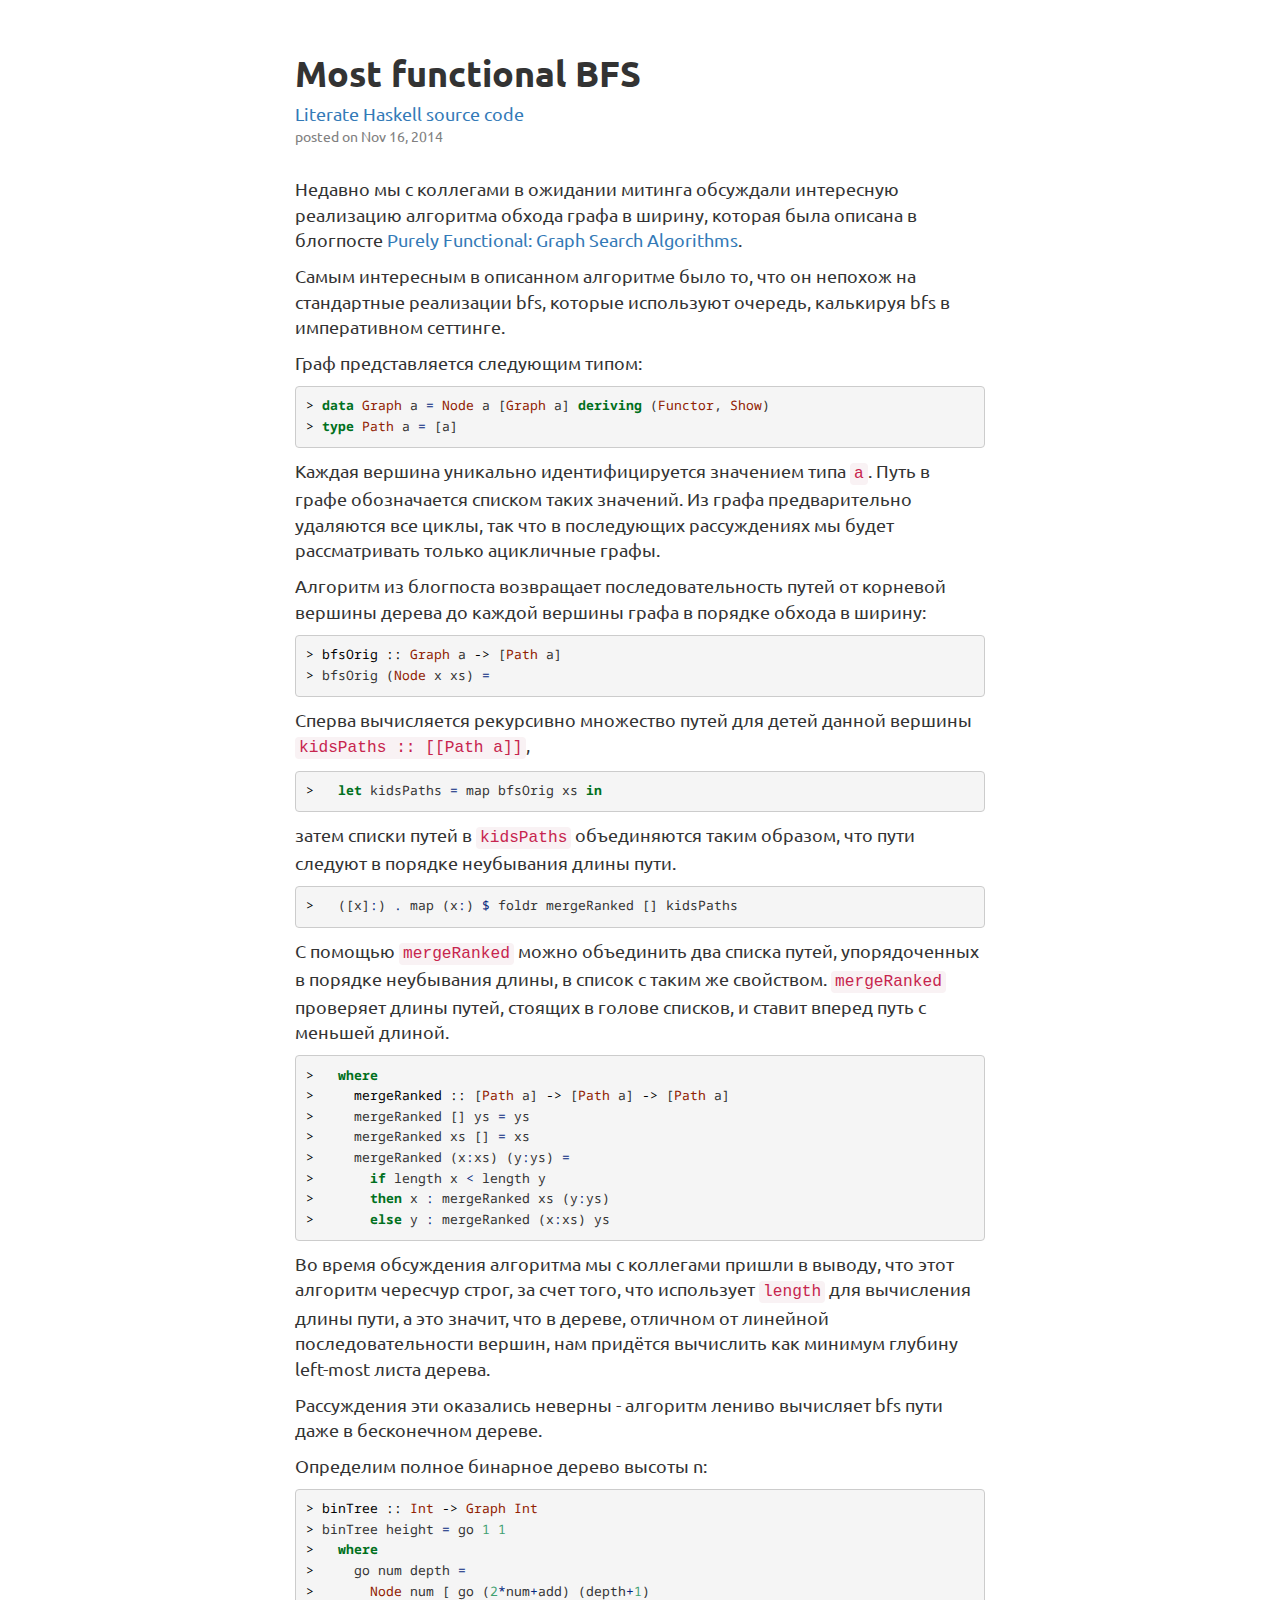
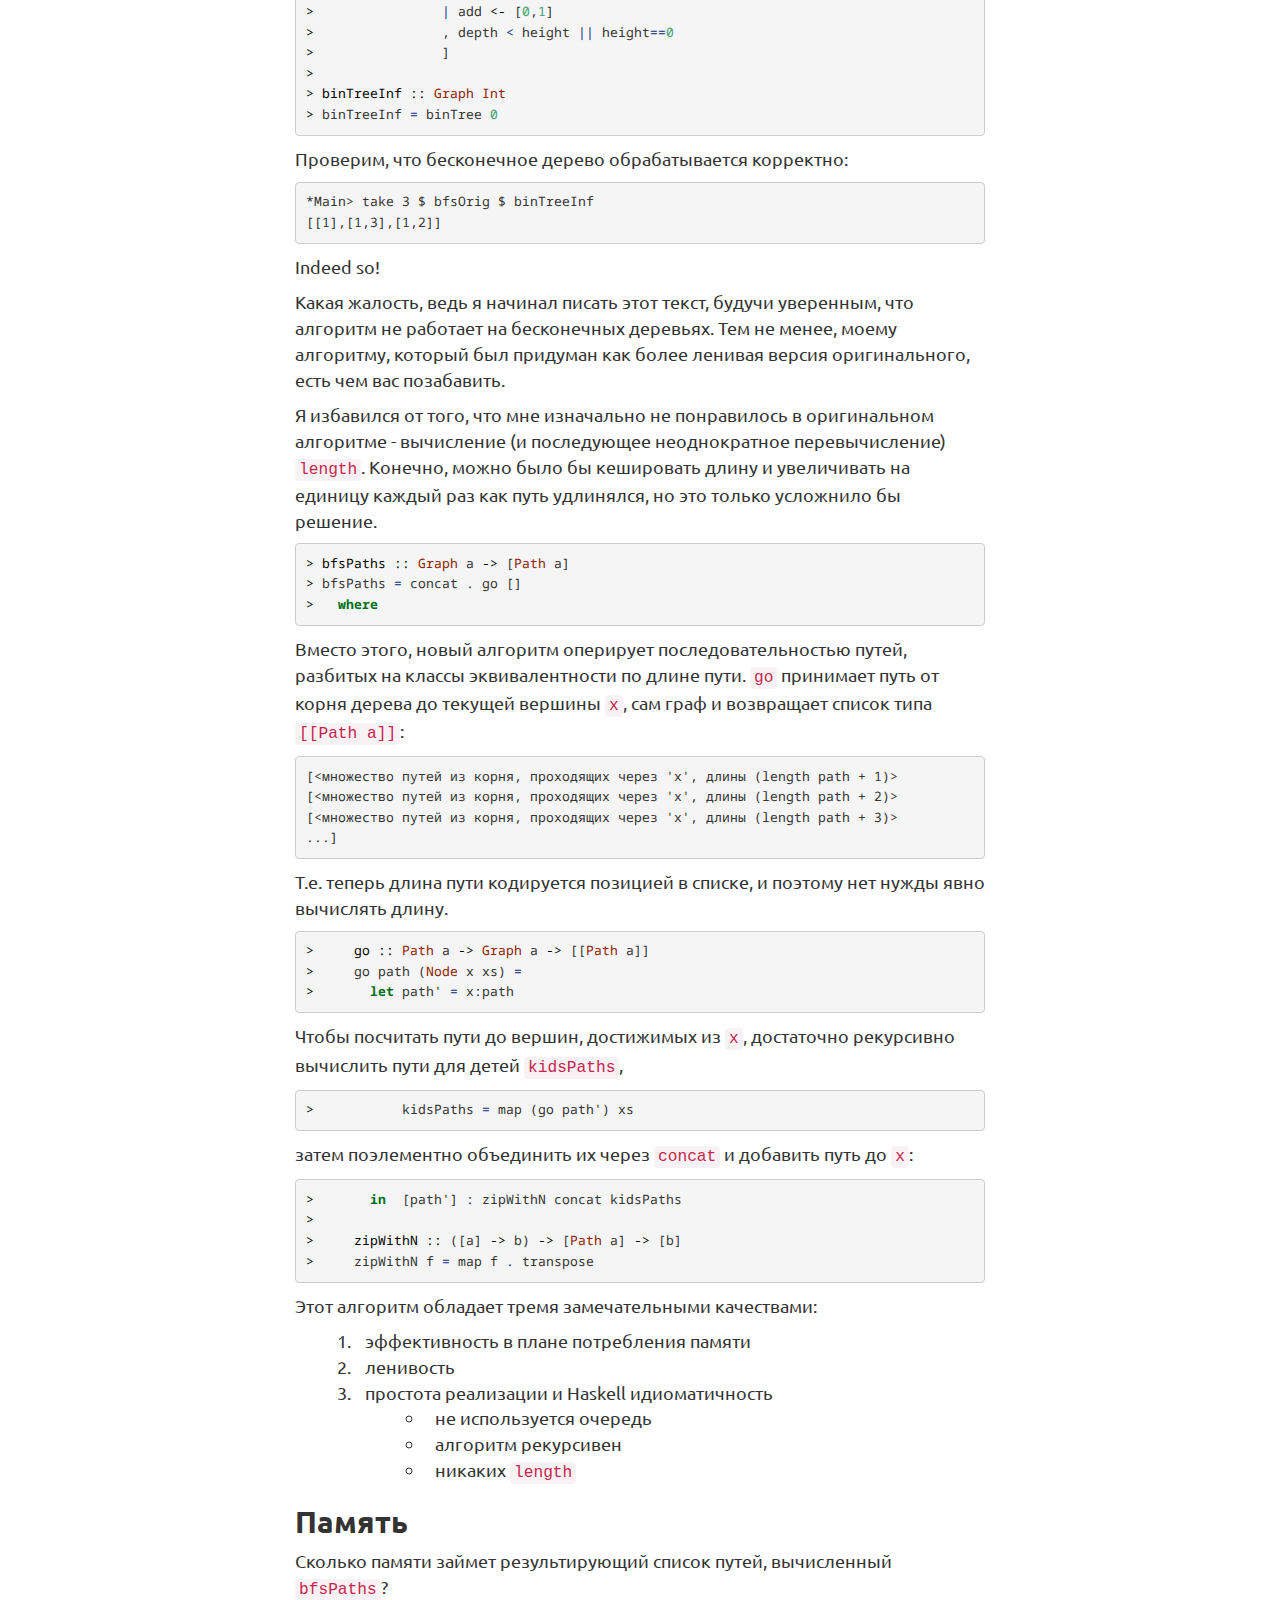
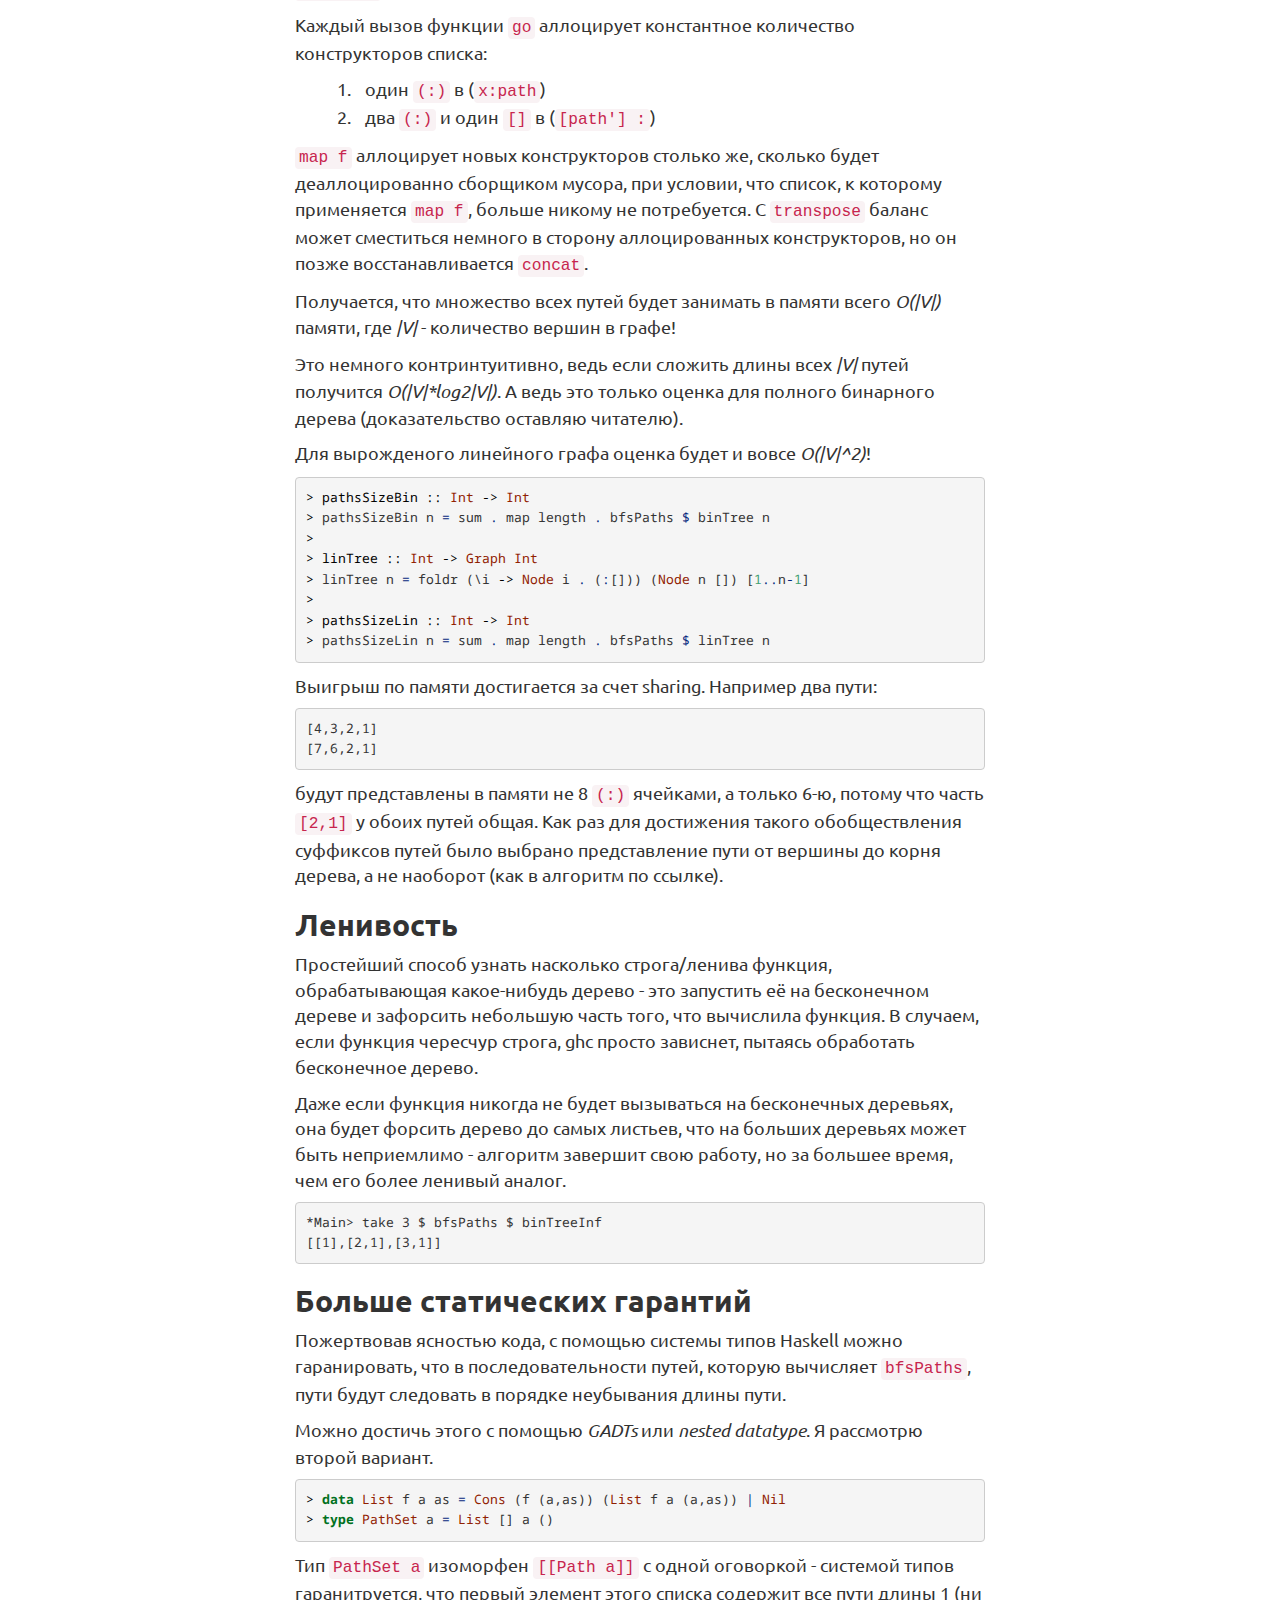
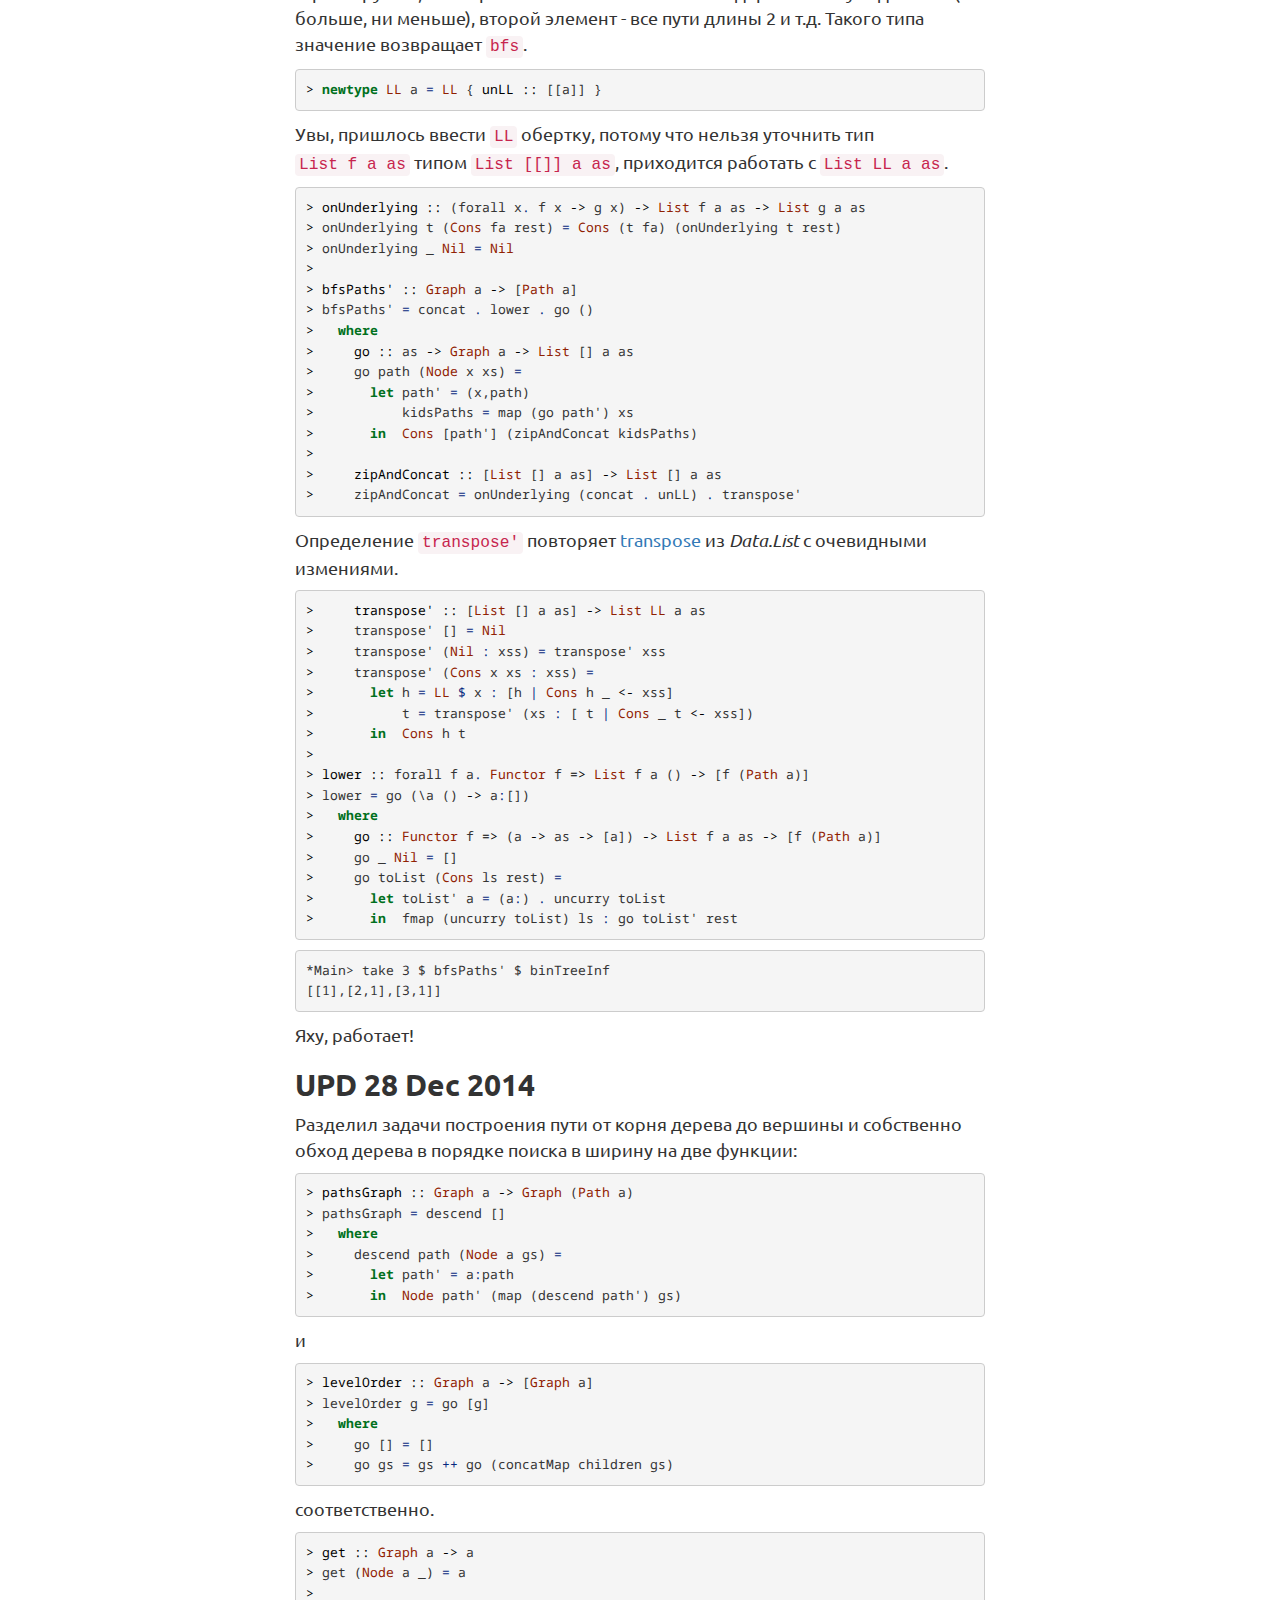
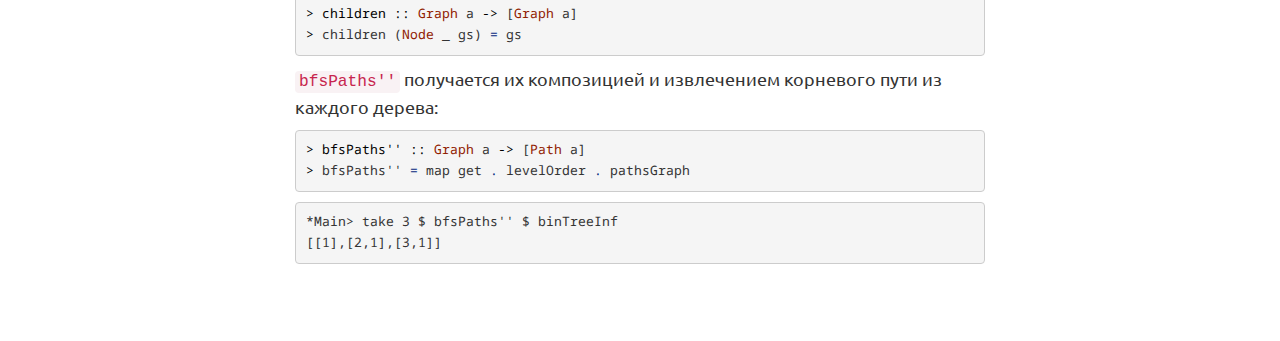
<file: posts/2014-11-16-most-functional-bfs.html>
<!doctype html>
<html lang="en">
  <head>
    <meta charset="utf-8">
    <meta http-equiv="X-UA-Compatible" content="IE=edge">
    <meta name="viewport" content="width=device-width, initial-scale=1">

    <meta name="author" content="Anton Dubovik">
    <meta name="keywords" content="dubovik, haskell, programming, anton dubovik">
    <meta name="description" content="Home page of Anton Dubovik">
    <meta name="generator" content="hakyll">

    <!-- Bootstrap core CSS -->
    <link rel="stylesheet" href="../css/bootstrap.min.css">
    <!-- Bootstrap theme -->
    <link rel="stylesheet" href="../css/bootstrap-theme.min.css">

    <link rel="stylesheet" href="../css/syntax.css" />
    <link rel="stylesheet" href="../css/main.css" />

    <!-- HTML5 shim and Respond.js for IE8 support of HTML5 elements and media queries -->
    <!-- WARNING: Respond.js doesn't work if you view the page via file:// -->
    <!--[if lt IE 9]>
      <script src="https://oss.maxcdn.com/html5shiv/3.7.2/html5shiv.min.js"></script>
      <script src="https://oss.maxcdn.com/respond/1.4.2/respond.min.js"></script>
    <![endif]-->

    <!-- Google webfonts -->
    <link href="http://fonts.googleapis.com/css?family=Droid+Sans+Mono|Ubuntu&subset=latin,cyrillic" rel="stylesheet" type="text/css">

    <title>Most functional BFS</title>

    <!-- Google analytics -->
    <script>
      (function(i,s,o,g,r,a,m){i['GoogleAnalyticsObject']=r;i[r]=i[r]||function(){
      (i[r].q=i[r].q||[]).push(arguments)},i[r].l=1*new Date();a=s.createElement(o),
      m=s.getElementsByTagName(o)[0];a.async=1;a.src=g;m.parentNode.insertBefore(a,m)
      })(window,document,'script','//www.google-analytics.com/analytics.js','ga');

      ga('create', 'UA-58433793-1', 'auto');
      ga('send', 'pageview');
    </script>
  </head>
  <body>
    <div class="container">
      <script type="text/javascript">
  var disqus_developer = 1;
</script>

<article>

<h1 class="post_title">Most functional BFS</h1>
<div class="post_lhs_url"><a href="https://raw.githubusercontent.com/adubovik/adubovik.github.io/master/src/posts/2014-11-16-most-functional-bfs.lhs">Literate Haskell source code</a></div>
<div class="post_date">posted on Nov 16, 2014</div>

<p>Недавно мы с коллегами в ожидании митинга обсуждали интересную реализацию алгоритма обхода графа в ширину, которая была описана в блогпосте <a href="http://monadmadness.wordpress.com/2014/11/10/purely-functional-graph-search-algorithms/">Purely Functional: Graph Search Algorithms</a>.</p>
<p>Самым интересным в описанном алгоритме было то, что он непохож на стандартные реализации bfs, которые используют очередь, калькируя bfs в императивном сеттинге.</p>
<p>Граф представляется следующим типом:</p>
<pre class="sourceCode literate literatehaskell"><code class="sourceCode literatehaskell"><span class="ot">&gt;</span> <span class="kw">data</span> <span class="dt">Graph</span> a <span class="fu">=</span> <span class="dt">Node</span> a [<span class="dt">Graph</span> a] <span class="kw">deriving</span> (<span class="dt">Functor</span>, <span class="dt">Show</span>)
<span class="ot">&gt;</span> <span class="kw">type</span> <span class="dt">Path</span> a <span class="fu">=</span> [a]</code></pre>
<p>Каждая вершина уникально идентифицируется значением типа <code>a</code>. Путь в графе обозначается списком таких значений. Из графа предварительно удаляются все циклы, так что в последующих рассуждениях мы будет рассматривать только ацикличные графы.</p>
<p>Алгоритм из блогпоста возвращает последовательность путей от корневой вершины дерева до каждой вершины графа в порядке обхода в ширину:</p>
<pre class="sourceCode literate literatehaskell"><code class="sourceCode literatehaskell"><span class="ot">&gt; bfsOrig ::</span> <span class="dt">Graph</span> a <span class="ot">-&gt;</span> [<span class="dt">Path</span> a]
<span class="ot">&gt;</span> bfsOrig (<span class="dt">Node</span> x xs) <span class="fu">=</span></code></pre>
<p>Сперва вычисляется рекурсивно множество путей для детей данной вершины <code>kidsPaths :: [[Path a]]</code>,</p>
<pre class="sourceCode literate literatehaskell"><code class="sourceCode literatehaskell"><span class="ot">&gt;</span>   <span class="kw">let</span> kidsPaths <span class="fu">=</span> map bfsOrig xs <span class="kw">in</span></code></pre>
<p>затем списки путей в <code>kidsPaths</code> объединяются таким образом, что пути следуют в порядке неубывания длины пути.</p>
<pre class="sourceCode literate literatehaskell"><code class="sourceCode literatehaskell"><span class="ot">&gt;</span>   ([x]<span class="fu">:</span>) <span class="fu">.</span> map (x<span class="fu">:</span>) <span class="fu">$</span> foldr mergeRanked [] kidsPaths</code></pre>
<p>С помощью <code>mergeRanked</code> можно объединить два списка путей, упорядоченных в порядке неубывания длины, в список с таким же свойством. <code>mergeRanked</code> проверяет длины путей, стоящих в голове списков, и ставит вперед путь с меньшей длиной.</p>
<pre class="sourceCode literate literatehaskell"><code class="sourceCode literatehaskell"><span class="ot">&gt;</span>   <span class="kw">where</span>      
<span class="ot">&gt;     mergeRanked ::</span> [<span class="dt">Path</span> a] <span class="ot">-&gt;</span> [<span class="dt">Path</span> a] <span class="ot">-&gt;</span> [<span class="dt">Path</span> a]
<span class="ot">&gt;</span>     mergeRanked [] ys <span class="fu">=</span> ys
<span class="ot">&gt;</span>     mergeRanked xs [] <span class="fu">=</span> xs
<span class="ot">&gt;</span>     mergeRanked (x<span class="fu">:</span>xs) (y<span class="fu">:</span>ys) <span class="fu">=</span>
<span class="ot">&gt;</span>       <span class="kw">if</span> length x <span class="fu">&lt;</span> length y
<span class="ot">&gt;</span>       <span class="kw">then</span> x <span class="fu">:</span> mergeRanked xs (y<span class="fu">:</span>ys)
<span class="ot">&gt;</span>       <span class="kw">else</span> y <span class="fu">:</span> mergeRanked (x<span class="fu">:</span>xs) ys</code></pre>
<p>Во время обсуждения алгоритма мы с коллегами пришли в выводу, что этот алгоритм чересчур строг, за счет того, что использует <code>length</code> для вычисления длины пути, а это значит, что в дереве, отличном от линейной последовательности вершин, нам придётся вычислить как минимум глубину left-most листа дерева.</p>
<p>Рассуждения эти оказались неверны - алгоритм лениво вычисляет bfs пути даже в бесконечном дереве.</p>
<p>Определим полное бинарное дерево высоты n:</p>
<pre class="sourceCode literate literatehaskell"><code class="sourceCode literatehaskell"><span class="ot">&gt; binTree ::</span> <span class="dt">Int</span> <span class="ot">-&gt;</span> <span class="dt">Graph</span> <span class="dt">Int</span>
<span class="ot">&gt;</span> binTree height <span class="fu">=</span> go <span class="dv">1</span> <span class="dv">1</span>
<span class="ot">&gt;</span>   <span class="kw">where</span>
<span class="ot">&gt;</span>     go num depth <span class="fu">=</span>
<span class="ot">&gt;</span>       <span class="dt">Node</span> num [ go (<span class="dv">2</span><span class="fu">*</span>num<span class="fu">+</span>add) (depth<span class="fu">+</span><span class="dv">1</span>)
<span class="ot">&gt;</span>                <span class="fu">|</span> add <span class="ot">&lt;-</span> [<span class="dv">0</span>,<span class="dv">1</span>]
<span class="ot">&gt;</span>                , depth <span class="fu">&lt;</span> height <span class="fu">||</span> height<span class="fu">==</span><span class="dv">0</span>
<span class="ot">&gt;</span>                ]
<span class="ot">&gt;</span> 
<span class="ot">&gt; binTreeInf ::</span> <span class="dt">Graph</span> <span class="dt">Int</span>
<span class="ot">&gt;</span> binTreeInf <span class="fu">=</span> binTree <span class="dv">0</span></code></pre>
<p>Проверим, что бесконечное дерево обрабатывается корректно:</p>
<pre><code>*Main&gt; take 3 $ bfsOrig $ binTreeInf
[[1],[1,3],[1,2]]</code></pre>
<p>Indeed so!</p>
<p>Какая жалость, ведь я начинал писать этот текст, будучи уверенным, что алгоритм не работает на бесконечных деревьях. Тем не менее, моему алгоритму, который был придуман как более ленивая версия оригинального, есть чем вас позабавить.</p>
<p>Я избавился от того, что мне изначально не понравилось в оригинальном алгоритме - вычисление (и последующее неоднократное перевычисление) <code>length</code>. Конечно, можно было бы кешировать длину и увеличивать на единицу каждый раз как путь удлинялся, но это только усложнило бы решение.</p>
<pre class="sourceCode literate literatehaskell"><code class="sourceCode literatehaskell"><span class="ot">&gt; bfsPaths ::</span> <span class="dt">Graph</span> a <span class="ot">-&gt;</span> [<span class="dt">Path</span> a]
<span class="ot">&gt;</span> bfsPaths <span class="fu">=</span> concat <span class="fu">.</span> go []
<span class="ot">&gt;</span>   <span class="kw">where</span></code></pre>
<p>Вместо этого, новый алгоритм оперирует последовательностью путей, разбитых на классы эквивалентности по длине пути. <code>go</code> принимает путь от корня дерева до текущей вершины <code>x</code>, сам граф и возвращает список типа <code>[[Path a]]</code>:</p>
<pre><code>[&lt;множество путей из корня, проходящих через 'x', длины (length path + 1)&gt;
[&lt;множество путей из корня, проходящих через 'x', длины (length path + 2)&gt;
[&lt;множество путей из корня, проходящих через 'x', длины (length path + 3)&gt;
...]</code></pre>
<p>Т.е. теперь длина пути кодируется позицией в списке, и поэтому нет нужды явно вычислять длину.</p>
<pre class="sourceCode literate literatehaskell"><code class="sourceCode literatehaskell"><span class="ot">&gt;     go ::</span> <span class="dt">Path</span> a <span class="ot">-&gt;</span> <span class="dt">Graph</span> a <span class="ot">-&gt;</span> [[<span class="dt">Path</span> a]]
<span class="ot">&gt;</span>     go path (<span class="dt">Node</span> x xs) <span class="fu">=</span>
<span class="ot">&gt;</span>       <span class="kw">let</span> path' <span class="fu">=</span> x<span class="fu">:</span>path</code></pre>
<p>Чтобы посчитать пути до вершин, достижимых из <code>x</code>, достаточно рекурсивно вычислить пути для детей <code>kidsPaths</code>,</p>
<pre class="sourceCode literate literatehaskell"><code class="sourceCode literatehaskell"><span class="ot">&gt;</span>           kidsPaths <span class="fu">=</span> map (go path') xs</code></pre>
<p>затем поэлементно объединить их через <code>concat</code> и добавить путь до <code>x</code>:</p>
<pre class="sourceCode literate literatehaskell"><code class="sourceCode literatehaskell"><span class="ot">&gt;</span>       <span class="kw">in</span>  [path'] <span class="fu">:</span> zipWithN concat kidsPaths
<span class="ot">&gt;</span> 
<span class="ot">&gt;     zipWithN ::</span> ([a] <span class="ot">-&gt;</span> b) <span class="ot">-&gt;</span> [<span class="dt">Path</span> a] <span class="ot">-&gt;</span> [b]
<span class="ot">&gt;</span>     zipWithN f <span class="fu">=</span> map f <span class="fu">.</span> transpose</code></pre>
<p>Этот алгоритм обладает тремя замечательными качествами:</p>
<ol style="list-style-type: decimal">
<li>эффективность в плане потребления памяти</li>
<li>ленивость</li>
<li>простота реализации и Haskell идиоматичность
<ul>
<li>не используется очередь</li>
<li>алгоритм рекурсивен</li>
<li>никаких <code>length</code></li>
</ul></li>
</ol>
<h2 id="память">Память</h2>
<p>Сколько памяти займет результирующий список путей, вычисленный <code>bfsPaths</code>?</p>
<p>Каждый вызов функции <code>go</code> аллоцирует константное количество конструкторов списка:</p>
<ol style="list-style-type: decimal">
<li>один <code>(:)</code> в (<code>x:path</code>)</li>
<li>два <code>(:)</code> и один <code>[]</code> в (<code>[path'] :</code>)</li>
</ol>
<p><code>map f</code> аллоцирует новых конструкторов столько же, сколько будет деаллоцированно сборщиком мусора, при условии, что список, к которому применяется <code>map f</code>, больше никому не потребуется. С <code>transpose</code> баланс может сместиться немного в сторону аллоцированных конструкторов, но он позже восстанавливается <code>concat</code>.</p>
<p>Получается, что множество всех путей будет занимать в памяти всего <em>O(|V|)</em> памяти, где <em>|V|</em> - количество вершин в графе!</p>
<p>Это немного контринтуитивно, ведь если сложить длины всех <em>|V|</em> путей получится <em>O(|V|*log2|V|)</em>. А ведь это только оценка для полного бинарного дерева (доказательство оставляю читателю).</p>
<p>Для вырожденого линейного графа оценка будет и вовсе <em>O(|V|^2)</em>!</p>
<pre class="sourceCode literate literatehaskell"><code class="sourceCode literatehaskell"><span class="ot">&gt; pathsSizeBin ::</span> <span class="dt">Int</span> <span class="ot">-&gt;</span> <span class="dt">Int</span>
<span class="ot">&gt;</span> pathsSizeBin n <span class="fu">=</span> sum <span class="fu">.</span> map length <span class="fu">.</span> bfsPaths <span class="fu">$</span> binTree n
<span class="ot">&gt;</span> 
<span class="ot">&gt; linTree ::</span> <span class="dt">Int</span> <span class="ot">-&gt;</span> <span class="dt">Graph</span> <span class="dt">Int</span>
<span class="ot">&gt;</span> linTree n <span class="fu">=</span> foldr (\i <span class="ot">-&gt;</span> <span class="dt">Node</span> i <span class="fu">.</span> (<span class="fu">:</span>[])) (<span class="dt">Node</span> n []) [<span class="dv">1</span><span class="fu">..</span>n<span class="fu">-</span><span class="dv">1</span>]
<span class="ot">&gt;</span> 
<span class="ot">&gt; pathsSizeLin ::</span> <span class="dt">Int</span> <span class="ot">-&gt;</span> <span class="dt">Int</span>
<span class="ot">&gt;</span> pathsSizeLin n <span class="fu">=</span> sum <span class="fu">.</span> map length <span class="fu">.</span> bfsPaths <span class="fu">$</span> linTree n</code></pre>
<p>Выигрыш по памяти достигается за счет sharing. Например два пути:</p>
<pre><code>[4,3,2,1]
[7,6,2,1]</code></pre>
<p>будут представлены в памяти не 8 <code>(:)</code> ячейками, а только 6-ю, потому что часть <code>[2,1]</code> у обоих путей общая. Как раз для достижения такого обобществления суффиксов путей было выбрано представление пути от вершины до корня дерева, а не наоборот (как в алгоритм по ссылке).</p>
<h2 id="ленивость">Ленивость</h2>
<p>Простейший способ узнать насколько строга/ленива функция, обрабатывающая какое-нибудь дерево - это запустить её на бесконечном дереве и зафорсить небольшую часть того, что вычислила функция. В случаем, если функция чересчур строга, ghc просто зависнет, пытаясь обработать бесконечное дерево.</p>
<p>Даже если функция никогда не будет вызываться на бесконечных деревьях, она будет форсить дерево до самых листьев, что на больших деревьях может быть неприемлимо - алгоритм завершит свою работу, но за большее время, чем его более ленивый аналог.</p>
<pre><code>*Main&gt; take 3 $ bfsPaths $ binTreeInf
[[1],[2,1],[3,1]]</code></pre>
<h2 id="больше-статических-гарантий">Больше статических гарантий</h2>
<p>Пожертвовав ясностью кода, с помощью системы типов Haskell можно гаранировать, что в последовательности путей, которую вычисляет <code>bfsPaths</code>, пути будут следовать в порядке неубывания длины пути.</p>
<p>Можно достичь этого с помощью <em>GADTs</em> или <em>nested datatype</em>. Я рассмотрю второй вариант.</p>
<pre class="sourceCode literate literatehaskell"><code class="sourceCode literatehaskell"><span class="ot">&gt;</span> <span class="kw">data</span> <span class="dt">List</span> f a as <span class="fu">=</span> <span class="dt">Cons</span> (f (a,as)) (<span class="dt">List</span> f a (a,as)) <span class="fu">|</span> <span class="dt">Nil</span>
<span class="ot">&gt;</span> <span class="kw">type</span> <span class="dt">PathSet</span> a <span class="fu">=</span> <span class="dt">List</span> [] a ()</code></pre>
<p>Тип <code>PathSet a</code> изоморфен <code>[[Path a]]</code> с одной оговоркой - системой типов гаранитруется, что первый элемент этого списка содержит все пути длины 1 (ни больше, ни меньше), второй элемент - все пути длины 2 и т.д. Такого типа значение возвращает <code>bfs</code>.</p>
<pre class="sourceCode literate literatehaskell"><code class="sourceCode literatehaskell"><span class="ot">&gt;</span> <span class="kw">newtype</span> <span class="dt">LL</span> a <span class="fu">=</span> <span class="dt">LL</span> {<span class="ot"> unLL ::</span> [[a]] }</code></pre>
<p>Увы, пришлось ввести <code>LL</code> обертку, потому что нельзя уточнить тип <code>List f a as</code> типом <code>List [[]] a as</code>, приходится работать с <code>List LL a as</code>.</p>
<pre class="sourceCode literate literatehaskell"><code class="sourceCode literatehaskell"><span class="ot">&gt; onUnderlying ::</span> (forall x<span class="fu">.</span> f x <span class="ot">-&gt;</span> g x) <span class="ot">-&gt;</span> <span class="dt">List</span> f a as <span class="ot">-&gt;</span> <span class="dt">List</span> g a as
<span class="ot">&gt;</span> onUnderlying t (<span class="dt">Cons</span> fa rest) <span class="fu">=</span> <span class="dt">Cons</span> (t fa) (onUnderlying t rest)
<span class="ot">&gt;</span> onUnderlying _ <span class="dt">Nil</span> <span class="fu">=</span> <span class="dt">Nil</span>
<span class="ot">&gt;</span> 
<span class="ot">&gt; bfsPaths' ::</span> <span class="dt">Graph</span> a <span class="ot">-&gt;</span> [<span class="dt">Path</span> a]
<span class="ot">&gt;</span> bfsPaths' <span class="fu">=</span> concat <span class="fu">.</span> lower <span class="fu">.</span> go ()
<span class="ot">&gt;</span>   <span class="kw">where</span>
<span class="ot">&gt;     go ::</span> as <span class="ot">-&gt;</span> <span class="dt">Graph</span> a <span class="ot">-&gt;</span> <span class="dt">List</span> [] a as
<span class="ot">&gt;</span>     go path (<span class="dt">Node</span> x xs) <span class="fu">=</span>
<span class="ot">&gt;</span>       <span class="kw">let</span> path' <span class="fu">=</span> (x,path)
<span class="ot">&gt;</span>           kidsPaths <span class="fu">=</span> map (go path') xs
<span class="ot">&gt;</span>       <span class="kw">in</span>  <span class="dt">Cons</span> [path'] (zipAndConcat kidsPaths)
<span class="ot">&gt;</span> 
<span class="ot">&gt;     zipAndConcat ::</span> [<span class="dt">List</span> [] a as] <span class="ot">-&gt;</span> <span class="dt">List</span> [] a as
<span class="ot">&gt;</span>     zipAndConcat <span class="fu">=</span> onUnderlying (concat <span class="fu">.</span> unLL) <span class="fu">.</span> transpose'</code></pre>
<p>Определение <code>transpose'</code> повторяет <a href="http://hackage.haskell.org/package/base-4.7.0.2/docs/src/Data-List.html#transpose">transpose</a> из <em>Data.List</em> с очевидными измениями.</p>
<pre class="sourceCode literate literatehaskell"><code class="sourceCode literatehaskell"><span class="ot">&gt;     transpose' ::</span> [<span class="dt">List</span> [] a as] <span class="ot">-&gt;</span> <span class="dt">List</span> <span class="dt">LL</span> a as
<span class="ot">&gt;</span>     transpose' [] <span class="fu">=</span> <span class="dt">Nil</span>
<span class="ot">&gt;</span>     transpose' (<span class="dt">Nil</span> <span class="fu">:</span> xss) <span class="fu">=</span> transpose' xss
<span class="ot">&gt;</span>     transpose' (<span class="dt">Cons</span> x xs <span class="fu">:</span> xss) <span class="fu">=</span>
<span class="ot">&gt;</span>       <span class="kw">let</span> h <span class="fu">=</span> <span class="dt">LL</span> <span class="fu">$</span> x <span class="fu">:</span> [h <span class="fu">|</span> <span class="dt">Cons</span> h _ <span class="ot">&lt;-</span> xss]
<span class="ot">&gt;</span>           t <span class="fu">=</span> transpose' (xs <span class="fu">:</span> [ t <span class="fu">|</span> <span class="dt">Cons</span> _ t <span class="ot">&lt;-</span> xss])
<span class="ot">&gt;</span>       <span class="kw">in</span>  <span class="dt">Cons</span> h t
<span class="ot">&gt;</span> 
<span class="ot">&gt; lower ::</span> forall f a<span class="fu">.</span> <span class="dt">Functor</span> f <span class="ot">=&gt;</span> <span class="dt">List</span> f a () <span class="ot">-&gt;</span> [f (<span class="dt">Path</span> a)]
<span class="ot">&gt;</span> lower <span class="fu">=</span> go (\a () <span class="ot">-&gt;</span> a<span class="fu">:</span>[])
<span class="ot">&gt;</span>   <span class="kw">where</span>
<span class="ot">&gt;     go ::</span> <span class="dt">Functor</span> f <span class="ot">=&gt;</span> (a <span class="ot">-&gt;</span> as <span class="ot">-&gt;</span> [a]) <span class="ot">-&gt;</span> <span class="dt">List</span> f a as <span class="ot">-&gt;</span> [f (<span class="dt">Path</span> a)]
<span class="ot">&gt;</span>     go _ <span class="dt">Nil</span> <span class="fu">=</span> []
<span class="ot">&gt;</span>     go toList (<span class="dt">Cons</span> ls rest) <span class="fu">=</span>
<span class="ot">&gt;</span>       <span class="kw">let</span> toList' a <span class="fu">=</span> (a<span class="fu">:</span>) <span class="fu">.</span> uncurry toList
<span class="ot">&gt;</span>       <span class="kw">in</span>  fmap (uncurry toList) ls <span class="fu">:</span> go toList' rest</code></pre>
<pre><code>*Main&gt; take 3 $ bfsPaths' $ binTreeInf
[[1],[2,1],[3,1]]</code></pre>
<p>Яху, работает!</p>
<h2 id="upd-28-dec-2014">UPD 28 Dec 2014</h2>
<p>Разделил задачи построения пути от корня дерева до вершины и собственно обход дерева в порядке поиска в ширину на две функции:</p>
<pre class="sourceCode literate literatehaskell"><code class="sourceCode literatehaskell"><span class="ot">&gt; pathsGraph ::</span> <span class="dt">Graph</span> a <span class="ot">-&gt;</span> <span class="dt">Graph</span> (<span class="dt">Path</span> a)
<span class="ot">&gt;</span> pathsGraph <span class="fu">=</span> descend []
<span class="ot">&gt;</span>   <span class="kw">where</span>
<span class="ot">&gt;</span>     descend path (<span class="dt">Node</span> a gs) <span class="fu">=</span>
<span class="ot">&gt;</span>       <span class="kw">let</span> path' <span class="fu">=</span> a<span class="fu">:</span>path
<span class="ot">&gt;</span>       <span class="kw">in</span>  <span class="dt">Node</span> path' (map (descend path') gs)</code></pre>
<p>и</p>
<pre class="sourceCode literate literatehaskell"><code class="sourceCode literatehaskell"><span class="ot">&gt; levelOrder ::</span> <span class="dt">Graph</span> a <span class="ot">-&gt;</span> [<span class="dt">Graph</span> a]
<span class="ot">&gt;</span> levelOrder g <span class="fu">=</span> go [g]
<span class="ot">&gt;</span>   <span class="kw">where</span>
<span class="ot">&gt;</span>     go [] <span class="fu">=</span> []
<span class="ot">&gt;</span>     go gs <span class="fu">=</span> gs <span class="fu">++</span> go (concatMap children gs)</code></pre>
<p>соответственно.</p>
<pre class="sourceCode literate literatehaskell"><code class="sourceCode literatehaskell"><span class="ot">&gt; get ::</span> <span class="dt">Graph</span> a <span class="ot">-&gt;</span> a
<span class="ot">&gt;</span> get (<span class="dt">Node</span> a _) <span class="fu">=</span> a
<span class="ot">&gt;</span> 
<span class="ot">&gt; children ::</span> <span class="dt">Graph</span> a <span class="ot">-&gt;</span> [<span class="dt">Graph</span> a]
<span class="ot">&gt;</span> children (<span class="dt">Node</span> _ gs) <span class="fu">=</span> gs</code></pre>
<p><code>bfsPaths''</code> получается их композицией и извлечением корневого пути из каждого дерева:</p>
<pre class="sourceCode literate literatehaskell"><code class="sourceCode literatehaskell"><span class="ot">&gt; bfsPaths'' ::</span> <span class="dt">Graph</span> a <span class="ot">-&gt;</span> [<span class="dt">Path</span> a]
<span class="ot">&gt;</span> bfsPaths'' <span class="fu">=</span> map get <span class="fu">.</span> levelOrder <span class="fu">.</span> pathsGraph</code></pre>
<pre><code>*Main&gt; take 3 $ bfsPaths'' $ binTreeInf
[[1],[2,1],[3,1]]</code></pre>

 <div id="disqus_thread"></div>
    <script type="text/javascript">
        var disqus_shortname = 'dubovikinfo';
        var disqus_identifier = '/posts/2014-11-16-most-functional-bfs.html';
        var disqus_url = 'http://dubovik.info' + '/posts/2014-11-16-most-functional-bfs.html';
        var disqus_title = 'Most functional BFS';

        (function() {
            var dsq = document.createElement('script'); dsq.type = 'text/javascript'; dsq.async = true;
            dsq.src = '//' + disqus_shortname + '.disqus.com/embed.js';
            (document.getElementsByTagName('head')[0] || document.getElementsByTagName('body')[0]).appendChild(dsq);
        })();
    </script>
    <noscript>
      Please enable JavaScript to view the 
      <a href="https://disqus.com/?ref_noscript">comments powered by Disqus.</a>
    </noscript>

</article>

      <footer>
        Generated by <a href="http://jaspervdj.be/hakyll/" target="_blank">hakyll</a>
        The entire source code of this website is <a href="http://github.com/adubovik/adubovik.github.io" target="_blank"> available at github</a>
        <br />
        © 2015 Anton Dubovik
      </footer>
    <div class="container">

  <script src="https://ajax.googleapis.com/ajax/libs/jquery/1.11.2/jquery.min.js"></script>
  <script src="../js/bootstrap.min.js"></script>

  </body>
</html>
</file>
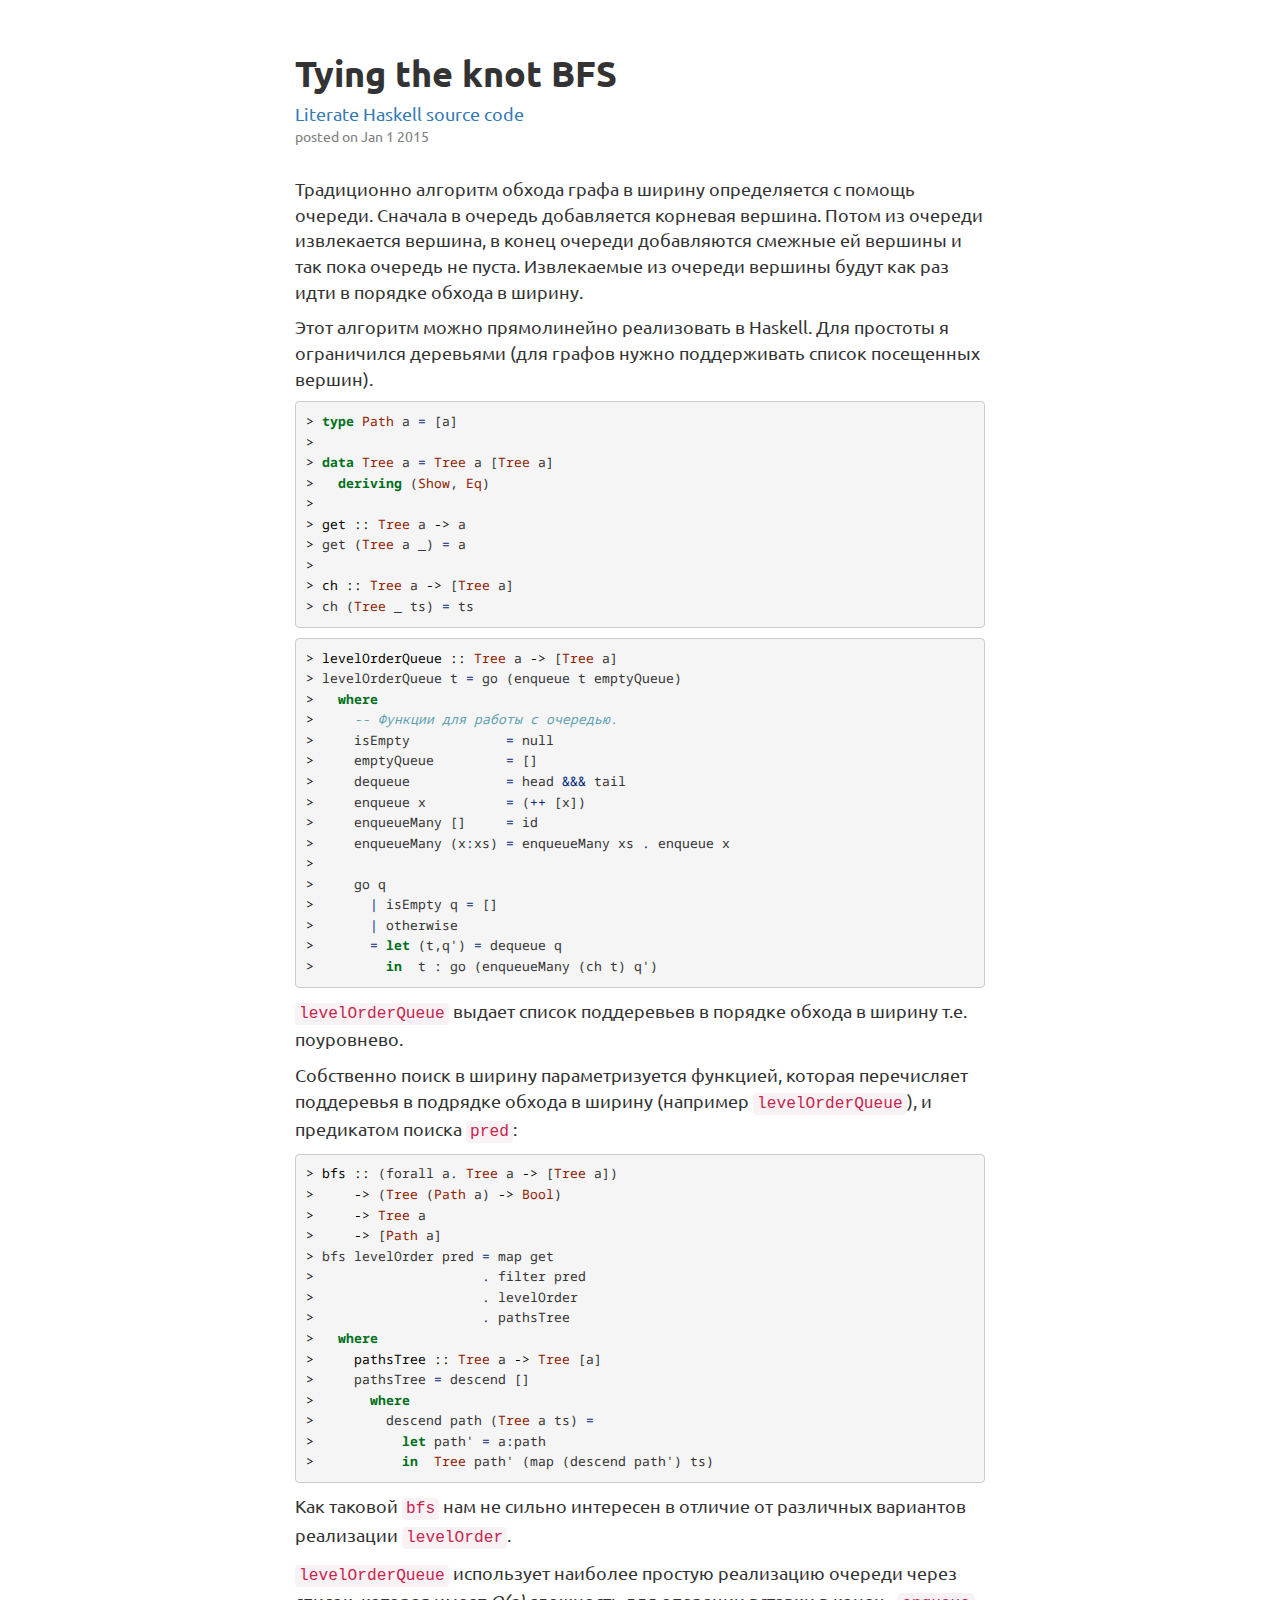
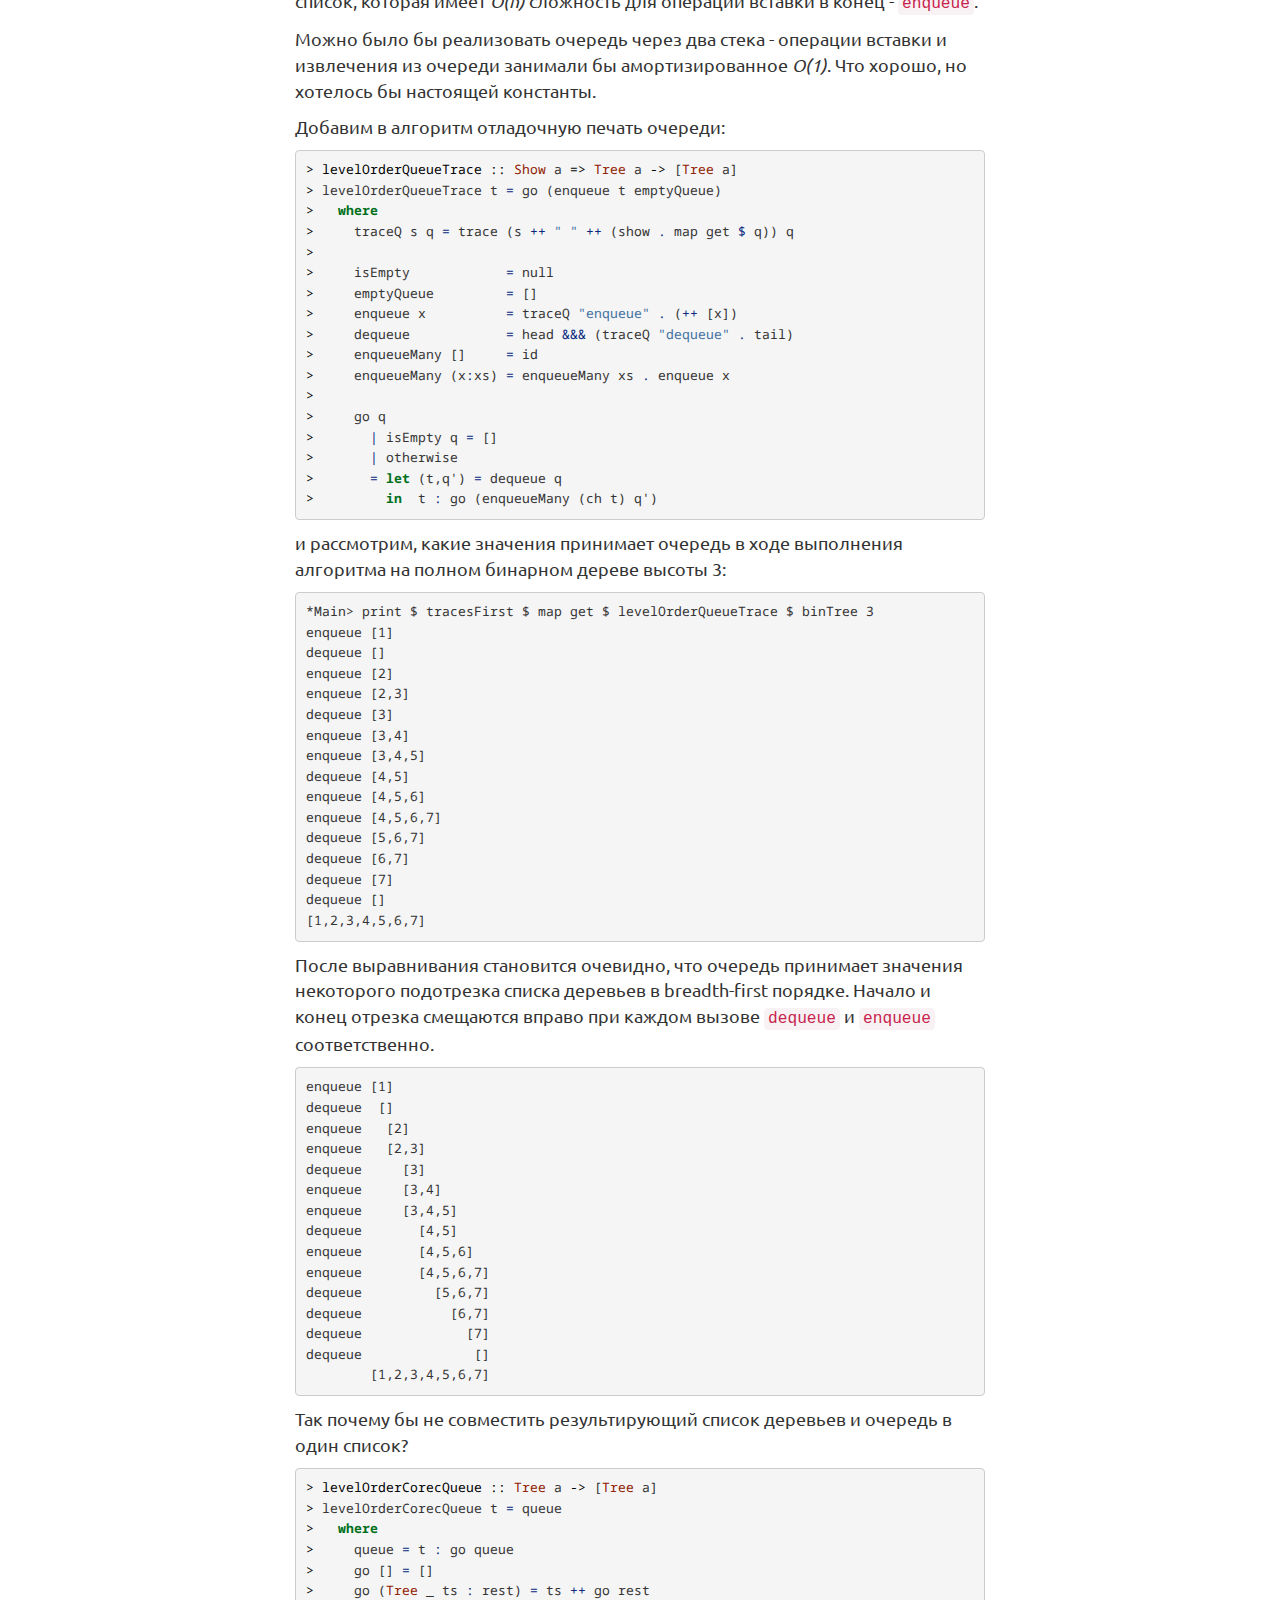
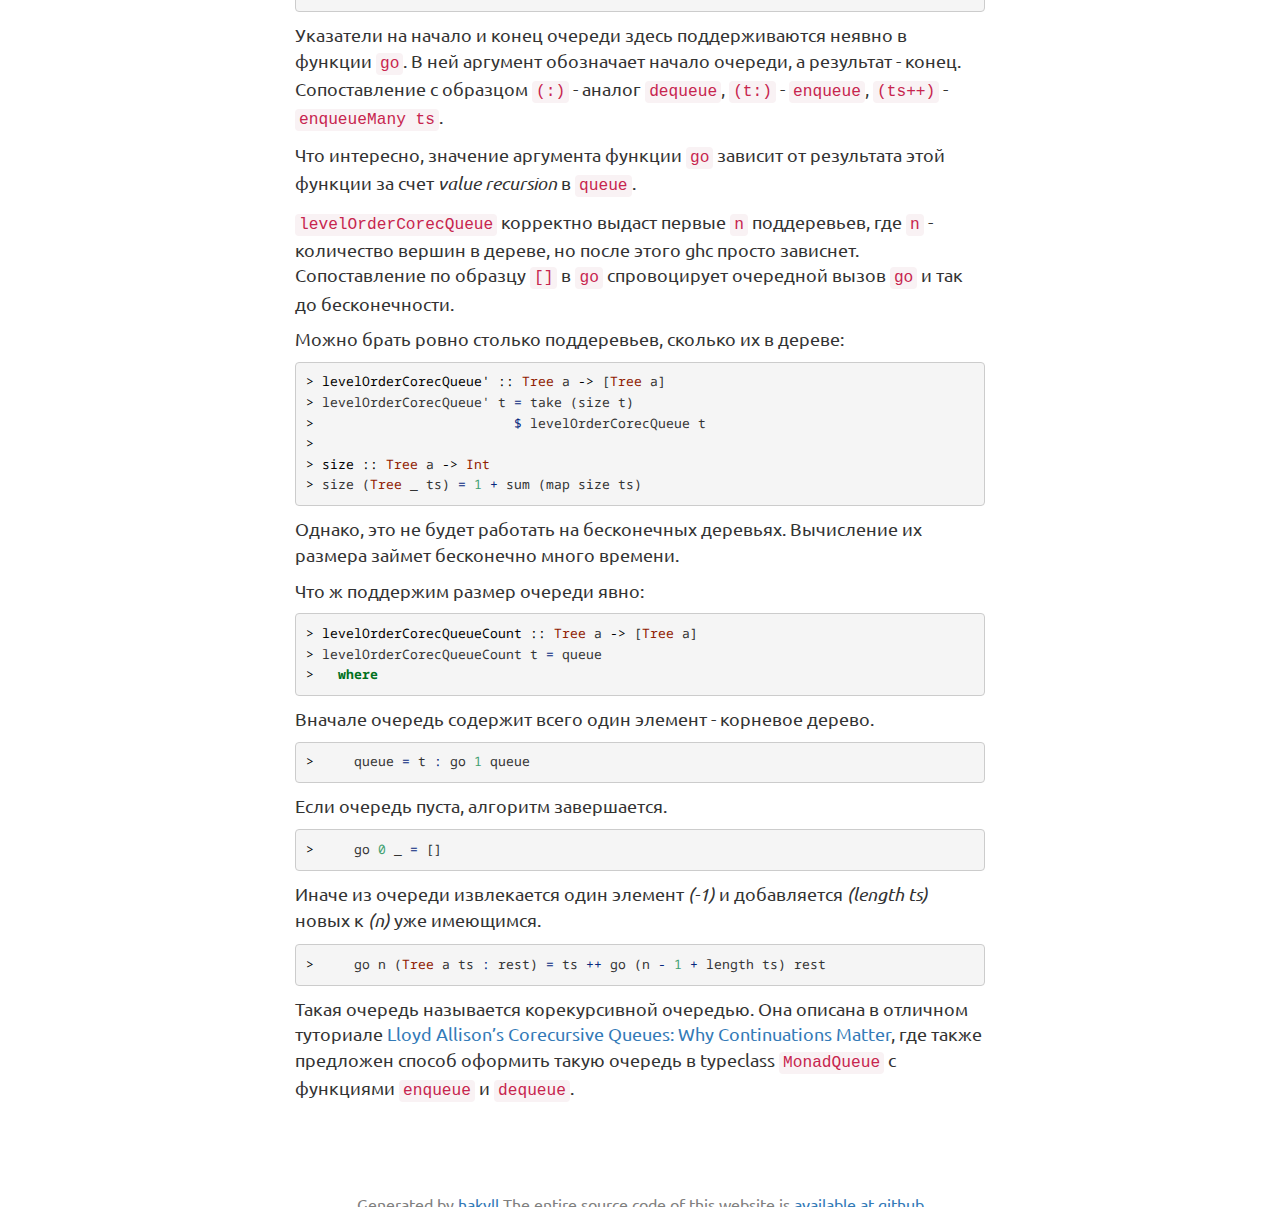
<file: posts/2015-01-01-tying-the-knot-bfs.html>
<!doctype html>
<html lang="en">
  <head>
    <meta charset="utf-8">
    <meta http-equiv="X-UA-Compatible" content="IE=edge">
    <meta name="viewport" content="width=device-width, initial-scale=1">

    <meta name="author" content="Anton Dubovik">
    <meta name="keywords" content="dubovik, haskell, programming, anton dubovik">
    <meta name="description" content="Home page of Anton Dubovik">
    <meta name="generator" content="hakyll">

    <!-- Bootstrap core CSS -->
    <link rel="stylesheet" href="../css/bootstrap.min.css">
    <!-- Bootstrap theme -->
    <link rel="stylesheet" href="../css/bootstrap-theme.min.css">

    <link rel="stylesheet" href="../css/syntax.css" />
    <link rel="stylesheet" href="../css/main.css" />

    <!-- HTML5 shim and Respond.js for IE8 support of HTML5 elements and media queries -->
    <!-- WARNING: Respond.js doesn't work if you view the page via file:// -->
    <!--[if lt IE 9]>
      <script src="https://oss.maxcdn.com/html5shiv/3.7.2/html5shiv.min.js"></script>
      <script src="https://oss.maxcdn.com/respond/1.4.2/respond.min.js"></script>
    <![endif]-->

    <!-- Google webfonts -->
    <link href="http://fonts.googleapis.com/css?family=Droid+Sans+Mono|Ubuntu&subset=latin,cyrillic" rel="stylesheet" type="text/css">

    <title>Tying the knot BFS</title>

    <!-- Google analytics -->
    <script>
      (function(i,s,o,g,r,a,m){i['GoogleAnalyticsObject']=r;i[r]=i[r]||function(){
      (i[r].q=i[r].q||[]).push(arguments)},i[r].l=1*new Date();a=s.createElement(o),
      m=s.getElementsByTagName(o)[0];a.async=1;a.src=g;m.parentNode.insertBefore(a,m)
      })(window,document,'script','//www.google-analytics.com/analytics.js','ga');

      ga('create', 'UA-58433793-1', 'auto');
      ga('send', 'pageview');
    </script>
  </head>
  <body>
    <div class="container">
      <script type="text/javascript">
  var disqus_developer = 1;
</script>

<article>

<h1 class="post_title">Tying the knot BFS</h1>
<div class="post_lhs_url"><a href="https://raw.githubusercontent.com/adubovik/adubovik.github.io/master/src/posts/2015-01-01-tying-the-knot-bfs.lhs">Literate Haskell source code</a></div>
<div class="post_date">posted on Jan 1 2015</div>

<p>Традиционно алгоритм обхода графа в ширину определяется с помощь очереди. Сначала в очередь добавляется корневая вершина. Потом из очереди извлекается вершина, в конец очереди добавляются смежные ей вершины и так пока очередь не пуста. Извлекаемые из очереди вершины будут как раз идти в порядке обхода в ширину.</p>
<p>Этот алгоритм можно прямолинейно реализовать в Haskell. Для простоты я ограничился деревьями (для графов нужно поддерживать список посещенных вершин).</p>
<pre class="sourceCode literate literatehaskell"><code class="sourceCode literatehaskell"><span class="ot">&gt;</span> <span class="kw">type</span> <span class="dt">Path</span> a <span class="fu">=</span> [a]
<span class="ot">&gt;</span> 
<span class="ot">&gt;</span> <span class="kw">data</span> <span class="dt">Tree</span> a <span class="fu">=</span> <span class="dt">Tree</span> a [<span class="dt">Tree</span> a]
<span class="ot">&gt;</span>   <span class="kw">deriving</span> (<span class="dt">Show</span>, <span class="dt">Eq</span>)
<span class="ot">&gt;</span> 
<span class="ot">&gt; get ::</span> <span class="dt">Tree</span> a <span class="ot">-&gt;</span> a
<span class="ot">&gt;</span> get (<span class="dt">Tree</span> a _) <span class="fu">=</span> a
<span class="ot">&gt;</span> 
<span class="ot">&gt; ch ::</span> <span class="dt">Tree</span> a <span class="ot">-&gt;</span> [<span class="dt">Tree</span> a]
<span class="ot">&gt;</span> ch (<span class="dt">Tree</span> _ ts) <span class="fu">=</span> ts</code></pre>
<pre class="sourceCode literate literatehaskell"><code class="sourceCode literatehaskell"><span class="ot">&gt; levelOrderQueue ::</span> <span class="dt">Tree</span> a <span class="ot">-&gt;</span> [<span class="dt">Tree</span> a]
<span class="ot">&gt;</span> levelOrderQueue t <span class="fu">=</span> go (enqueue t emptyQueue)
<span class="ot">&gt;</span>   <span class="kw">where</span>
<span class="ot">&gt;</span>     <span class="co">-- Функции для работы с очередью.</span>
<span class="ot">&gt;</span>     isEmpty            <span class="fu">=</span> null
<span class="ot">&gt;</span>     emptyQueue         <span class="fu">=</span> []
<span class="ot">&gt;</span>     dequeue            <span class="fu">=</span> head <span class="fu">&amp;&amp;&amp;</span> tail
<span class="ot">&gt;</span>     enqueue x          <span class="fu">=</span> (<span class="fu">++</span> [x])
<span class="ot">&gt;</span>     enqueueMany []     <span class="fu">=</span> id
<span class="ot">&gt;</span>     enqueueMany (x<span class="fu">:</span>xs) <span class="fu">=</span> enqueueMany xs <span class="fu">.</span> enqueue x
<span class="ot">&gt;</span> 
<span class="ot">&gt;</span>     go q
<span class="ot">&gt;</span>       <span class="fu">|</span> isEmpty q <span class="fu">=</span> []
<span class="ot">&gt;</span>       <span class="fu">|</span> otherwise
<span class="ot">&gt;</span>       <span class="fu">=</span> <span class="kw">let</span> (t,q') <span class="fu">=</span> dequeue q
<span class="ot">&gt;</span>         <span class="kw">in</span>  t <span class="fu">:</span> go (enqueueMany (ch t) q')</code></pre>
<p><code>levelOrderQueue</code> выдает список поддеревьев в порядке обхода в ширину т.е. поуровнево.</p>
<p>Собственно поиск в ширину параметризуется функцией, которая перечисляет поддеревья в подрядке обхода в ширину (например <code>levelOrderQueue</code>), и предикатом поиска <code>pred</code>:</p>
<pre class="sourceCode literate literatehaskell"><code class="sourceCode literatehaskell"><span class="ot">&gt; bfs ::</span> (forall a<span class="fu">.</span> <span class="dt">Tree</span> a <span class="ot">-&gt;</span> [<span class="dt">Tree</span> a])
<span class="ot">&gt;</span>     <span class="ot">-&gt;</span> (<span class="dt">Tree</span> (<span class="dt">Path</span> a) <span class="ot">-&gt;</span> <span class="dt">Bool</span>)
<span class="ot">&gt;</span>     <span class="ot">-&gt;</span> <span class="dt">Tree</span> a
<span class="ot">&gt;</span>     <span class="ot">-&gt;</span> [<span class="dt">Path</span> a]
<span class="ot">&gt;</span> bfs levelOrder pred <span class="fu">=</span> map get
<span class="ot">&gt;</span>                     <span class="fu">.</span> filter pred
<span class="ot">&gt;</span>                     <span class="fu">.</span> levelOrder
<span class="ot">&gt;</span>                     <span class="fu">.</span> pathsTree
<span class="ot">&gt;</span>   <span class="kw">where</span>
<span class="ot">&gt;     pathsTree ::</span> <span class="dt">Tree</span> a <span class="ot">-&gt;</span> <span class="dt">Tree</span> [a]
<span class="ot">&gt;</span>     pathsTree <span class="fu">=</span> descend []
<span class="ot">&gt;</span>       <span class="kw">where</span>
<span class="ot">&gt;</span>         descend path (<span class="dt">Tree</span> a ts) <span class="fu">=</span>
<span class="ot">&gt;</span>           <span class="kw">let</span> path' <span class="fu">=</span> a<span class="fu">:</span>path
<span class="ot">&gt;</span>           <span class="kw">in</span>  <span class="dt">Tree</span> path' (map (descend path') ts)</code></pre>
<p>Как таковой <code>bfs</code> нам не сильно интересен в отличие от различных вариантов реализации <code>levelOrder</code>.</p>
<p><code>levelOrderQueue</code> использует наиболее простую реализацию очереди через список, которая имеет <em>O(n)</em> сложность для операции вставки в конец - <code>enqueue</code>.</p>
<p>Можно было бы реализовать очередь через два стека - операции вставки и извлечения из очереди занимали бы амортизированное <em>O(1)</em>. Что хорошо, но хотелось бы настоящей константы.</p>
<p>Добавим в алгоритм отладочную печать очереди:</p>
<pre class="sourceCode literate literatehaskell"><code class="sourceCode literatehaskell"><span class="ot">&gt; levelOrderQueueTrace ::</span> <span class="dt">Show</span> a <span class="ot">=&gt;</span> <span class="dt">Tree</span> a <span class="ot">-&gt;</span> [<span class="dt">Tree</span> a]
<span class="ot">&gt;</span> levelOrderQueueTrace t <span class="fu">=</span> go (enqueue t emptyQueue)
<span class="ot">&gt;</span>   <span class="kw">where</span>
<span class="ot">&gt;</span>     traceQ s q <span class="fu">=</span> trace (s <span class="fu">++</span> <span class="st">&quot; &quot;</span> <span class="fu">++</span> (show <span class="fu">.</span> map get <span class="fu">$</span> q)) q
<span class="ot">&gt;</span> 
<span class="ot">&gt;</span>     isEmpty            <span class="fu">=</span> null
<span class="ot">&gt;</span>     emptyQueue         <span class="fu">=</span> []
<span class="ot">&gt;</span>     enqueue x          <span class="fu">=</span> traceQ <span class="st">&quot;enqueue&quot;</span> <span class="fu">.</span> (<span class="fu">++</span> [x])
<span class="ot">&gt;</span>     dequeue            <span class="fu">=</span> head <span class="fu">&amp;&amp;&amp;</span> (traceQ <span class="st">&quot;dequeue&quot;</span> <span class="fu">.</span> tail)
<span class="ot">&gt;</span>     enqueueMany []     <span class="fu">=</span> id
<span class="ot">&gt;</span>     enqueueMany (x<span class="fu">:</span>xs) <span class="fu">=</span> enqueueMany xs <span class="fu">.</span> enqueue x
<span class="ot">&gt;</span> 
<span class="ot">&gt;</span>     go q
<span class="ot">&gt;</span>       <span class="fu">|</span> isEmpty q <span class="fu">=</span> []
<span class="ot">&gt;</span>       <span class="fu">|</span> otherwise
<span class="ot">&gt;</span>       <span class="fu">=</span> <span class="kw">let</span> (t,q') <span class="fu">=</span> dequeue q
<span class="ot">&gt;</span>         <span class="kw">in</span>  t <span class="fu">:</span> go (enqueueMany (ch t) q')</code></pre>
<p>и рассмотрим, какие значения принимает очередь в ходе выполнения алгоритма на полном бинарном дереве высоты 3:</p>
<pre><code>*Main&gt; print $ tracesFirst $ map get $ levelOrderQueueTrace $ binTree 3
enqueue [1]
dequeue []
enqueue [2]
enqueue [2,3]
dequeue [3]
enqueue [3,4]
enqueue [3,4,5]
dequeue [4,5]
enqueue [4,5,6]
enqueue [4,5,6,7]
dequeue [5,6,7]
dequeue [6,7]
dequeue [7]
dequeue []
[1,2,3,4,5,6,7]</code></pre>
<p>После выравнивания становится очевидно, что очередь принимает значения некоторого подотрезка списка деревьев в breadth-first порядке. Начало и конец отрезка смещаются вправо при каждом вызове <code>dequeue</code> и <code>enqueue</code> соответственно.</p>
<pre><code>enqueue [1]
dequeue  []
enqueue   [2]
enqueue   [2,3]
dequeue     [3]
enqueue     [3,4]
enqueue     [3,4,5]
dequeue       [4,5]
enqueue       [4,5,6]
enqueue       [4,5,6,7]
dequeue         [5,6,7]
dequeue           [6,7]
dequeue             [7]
dequeue              []
        [1,2,3,4,5,6,7]</code></pre>
<p>Так почему бы не совместить результирующий список деревьев и очередь в один список?</p>
<pre class="sourceCode literate literatehaskell"><code class="sourceCode literatehaskell"><span class="ot">&gt; levelOrderCorecQueue ::</span> <span class="dt">Tree</span> a <span class="ot">-&gt;</span> [<span class="dt">Tree</span> a]
<span class="ot">&gt;</span> levelOrderCorecQueue t <span class="fu">=</span> queue
<span class="ot">&gt;</span>   <span class="kw">where</span>
<span class="ot">&gt;</span>     queue <span class="fu">=</span> t <span class="fu">:</span> go queue
<span class="ot">&gt;</span>     go [] <span class="fu">=</span> []
<span class="ot">&gt;</span>     go (<span class="dt">Tree</span> _ ts <span class="fu">:</span> rest) <span class="fu">=</span> ts <span class="fu">++</span> go rest</code></pre>
<p>Указатели на начало и конец очереди здесь поддерживаются неявно в функции <code>go</code>. В ней аргумент обозначает начало очереди, а результат - конец. Сопоставление с образцом <code>(:)</code> - аналог <code>dequeue</code>, <code>(t:)</code> - <code>enqueue</code>, <code>(ts++)</code> - <code>enqueueMany ts</code>.</p>
<p>Что интересно, значение аргумента функции <code>go</code> зависит от результата этой функции за счет <em>value recursion</em> в <code>queue</code>.</p>
<p><code>levelOrderCorecQueue</code> корректно выдаст первые <code>n</code> поддеревьев, где <code>n</code> - количество вершин в дереве, но после этого ghc просто зависнет. Сопоставление по образцу <code>[]</code> в <code>go</code> спровоцирует очередной вызов <code>go</code> и так до бесконечности.</p>
<p>Можно брать ровно столько поддеревьев, сколько их в дереве:</p>
<pre class="sourceCode literate literatehaskell"><code class="sourceCode literatehaskell"><span class="ot">&gt; levelOrderCorecQueue' ::</span> <span class="dt">Tree</span> a <span class="ot">-&gt;</span> [<span class="dt">Tree</span> a]
<span class="ot">&gt;</span> levelOrderCorecQueue' t <span class="fu">=</span> take (size t)
<span class="ot">&gt;</span>                         <span class="fu">$</span> levelOrderCorecQueue t
<span class="ot">&gt;</span> 
<span class="ot">&gt; size ::</span> <span class="dt">Tree</span> a <span class="ot">-&gt;</span> <span class="dt">Int</span>
<span class="ot">&gt;</span> size (<span class="dt">Tree</span> _ ts) <span class="fu">=</span> <span class="dv">1</span> <span class="fu">+</span> sum (map size ts)</code></pre>
<p>Однако, это не будет работать на бесконечных деревьях. Вычисление их размера займет бесконечно много времени.</p>
<p>Что ж поддержим размер очереди явно:</p>
<pre class="sourceCode literate literatehaskell"><code class="sourceCode literatehaskell"><span class="ot">&gt; levelOrderCorecQueueCount ::</span> <span class="dt">Tree</span> a <span class="ot">-&gt;</span> [<span class="dt">Tree</span> a]
<span class="ot">&gt;</span> levelOrderCorecQueueCount t <span class="fu">=</span> queue
<span class="ot">&gt;</span>   <span class="kw">where</span></code></pre>
<p>Вначале очередь содержит всего один элемент - корневое дерево.</p>
<pre class="sourceCode literate literatehaskell"><code class="sourceCode literatehaskell"><span class="ot">&gt;</span>     queue <span class="fu">=</span> t <span class="fu">:</span> go <span class="dv">1</span> queue</code></pre>
<p>Если очередь пуста, алгоритм завершается.</p>
<pre class="sourceCode literate literatehaskell"><code class="sourceCode literatehaskell"><span class="ot">&gt;</span>     go <span class="dv">0</span> _ <span class="fu">=</span> []</code></pre>
<p>Иначе из очереди извлекается один элемент <em>(-1)</em> и добавляется <em>(length ts)</em> новых к <em>(n)</em> уже имеющимся.</p>
<pre class="sourceCode literate literatehaskell"><code class="sourceCode literatehaskell"><span class="ot">&gt;</span>     go n (<span class="dt">Tree</span> a ts <span class="fu">:</span> rest) <span class="fu">=</span> ts <span class="fu">++</span> go (n <span class="fu">-</span> <span class="dv">1</span> <span class="fu">+</span> length ts) rest</code></pre>
<p>Такая очередь называется корекурсивной очередью. Она описана в отличном туториале <a href="http://www.melding-monads.com/files/CorecQueues.pdf">Lloyd Allison’s Corecursive Queues: Why Continuations Matter</a>, где также предложен способ оформить такую очередь в typeclass <code>MonadQueue</code> с функциями <code>enqueue</code> и <code>dequeue</code>.</p>

 <div id="disqus_thread"></div>
    <script type="text/javascript">
        var disqus_shortname = 'dubovikinfo';
        var disqus_identifier = '/posts/2015-01-01-tying-the-knot-bfs.html';
        var disqus_url = 'http://dubovik.info' + '/posts/2015-01-01-tying-the-knot-bfs.html';
        var disqus_title = 'Tying the knot BFS';

        (function() {
            var dsq = document.createElement('script'); dsq.type = 'text/javascript'; dsq.async = true;
            dsq.src = '//' + disqus_shortname + '.disqus.com/embed.js';
            (document.getElementsByTagName('head')[0] || document.getElementsByTagName('body')[0]).appendChild(dsq);
        })();
    </script>
    <noscript>
      Please enable JavaScript to view the 
      <a href="https://disqus.com/?ref_noscript">comments powered by Disqus.</a>
    </noscript>

</article>

      <footer>
        Generated by <a href="http://jaspervdj.be/hakyll/" target="_blank">hakyll</a>
        The entire source code of this website is <a href="http://github.com/adubovik/adubovik.github.io" target="_blank"> available at github</a>
        <br />
        © 2015 Anton Dubovik
      </footer>
    <div class="container">

  <script src="https://ajax.googleapis.com/ajax/libs/jquery/1.11.2/jquery.min.js"></script>
  <script src="../js/bootstrap.min.js"></script>

  </body>
</html>
</file>
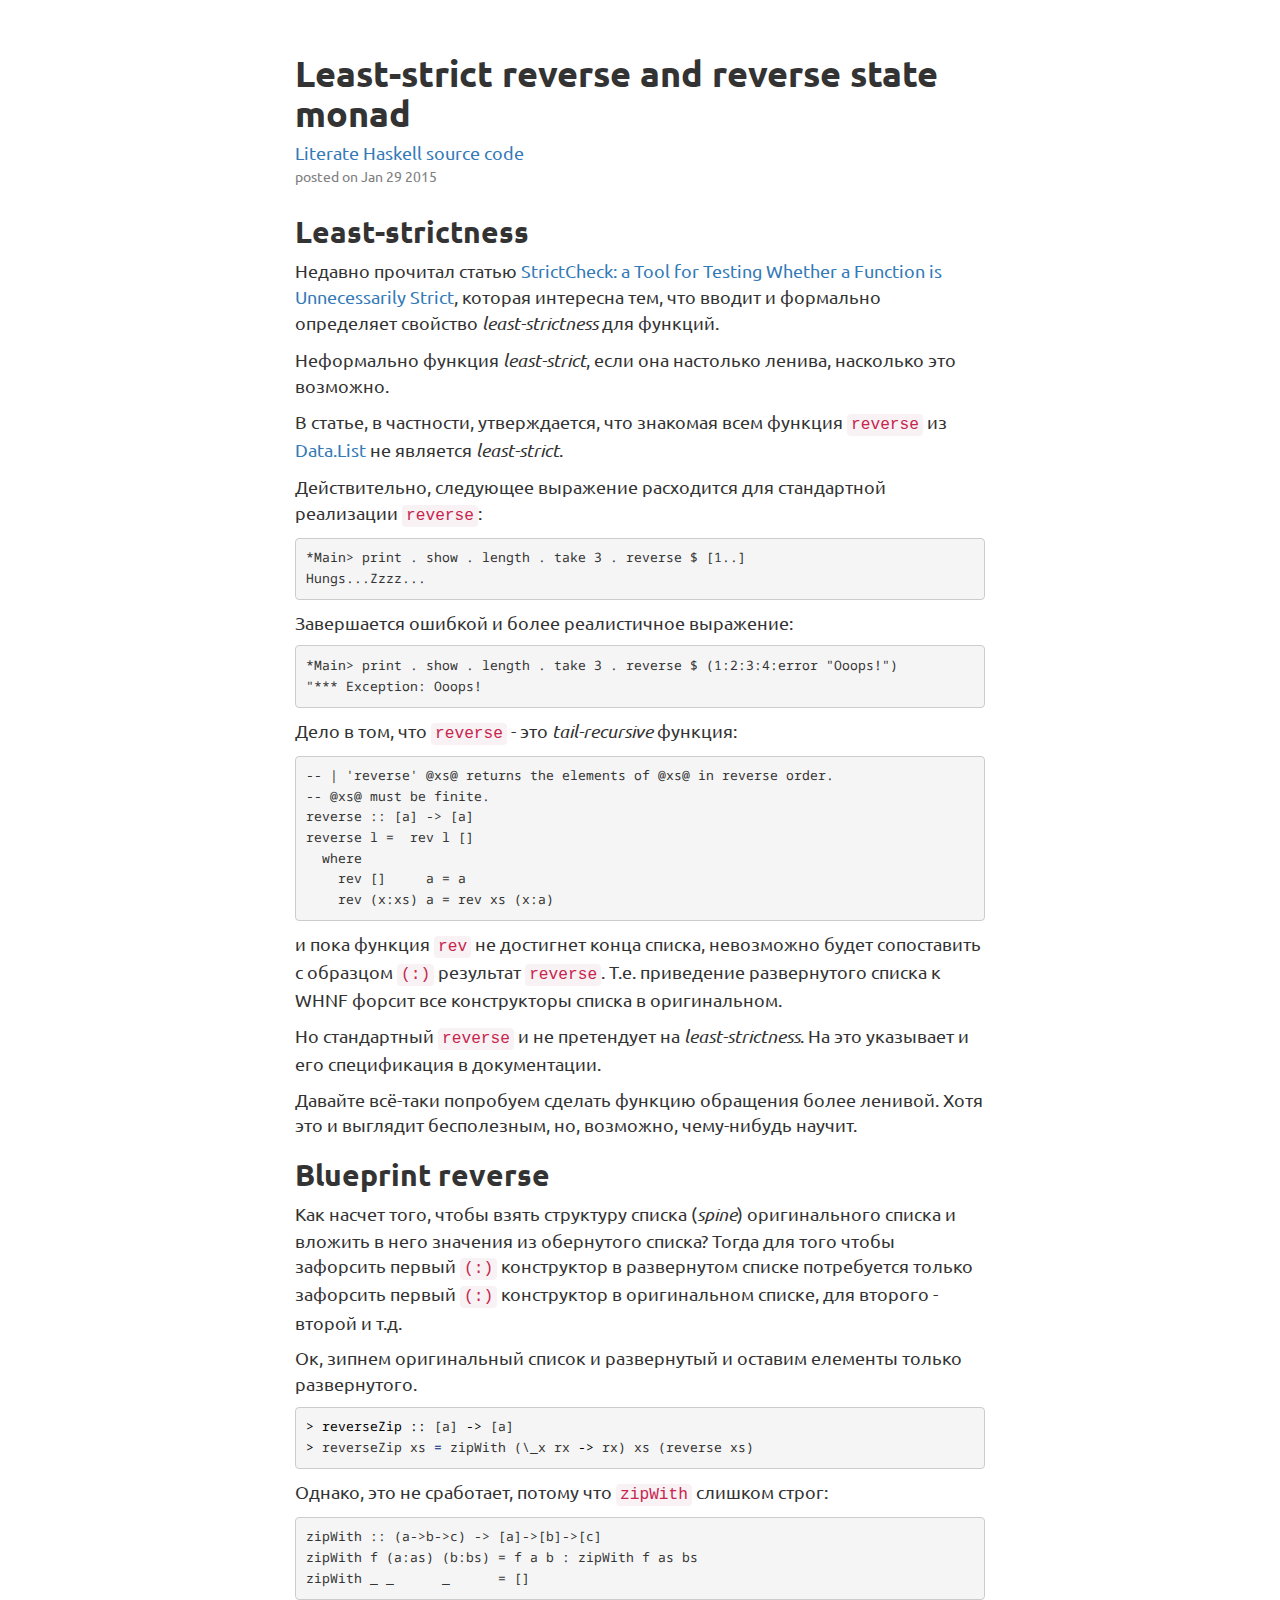
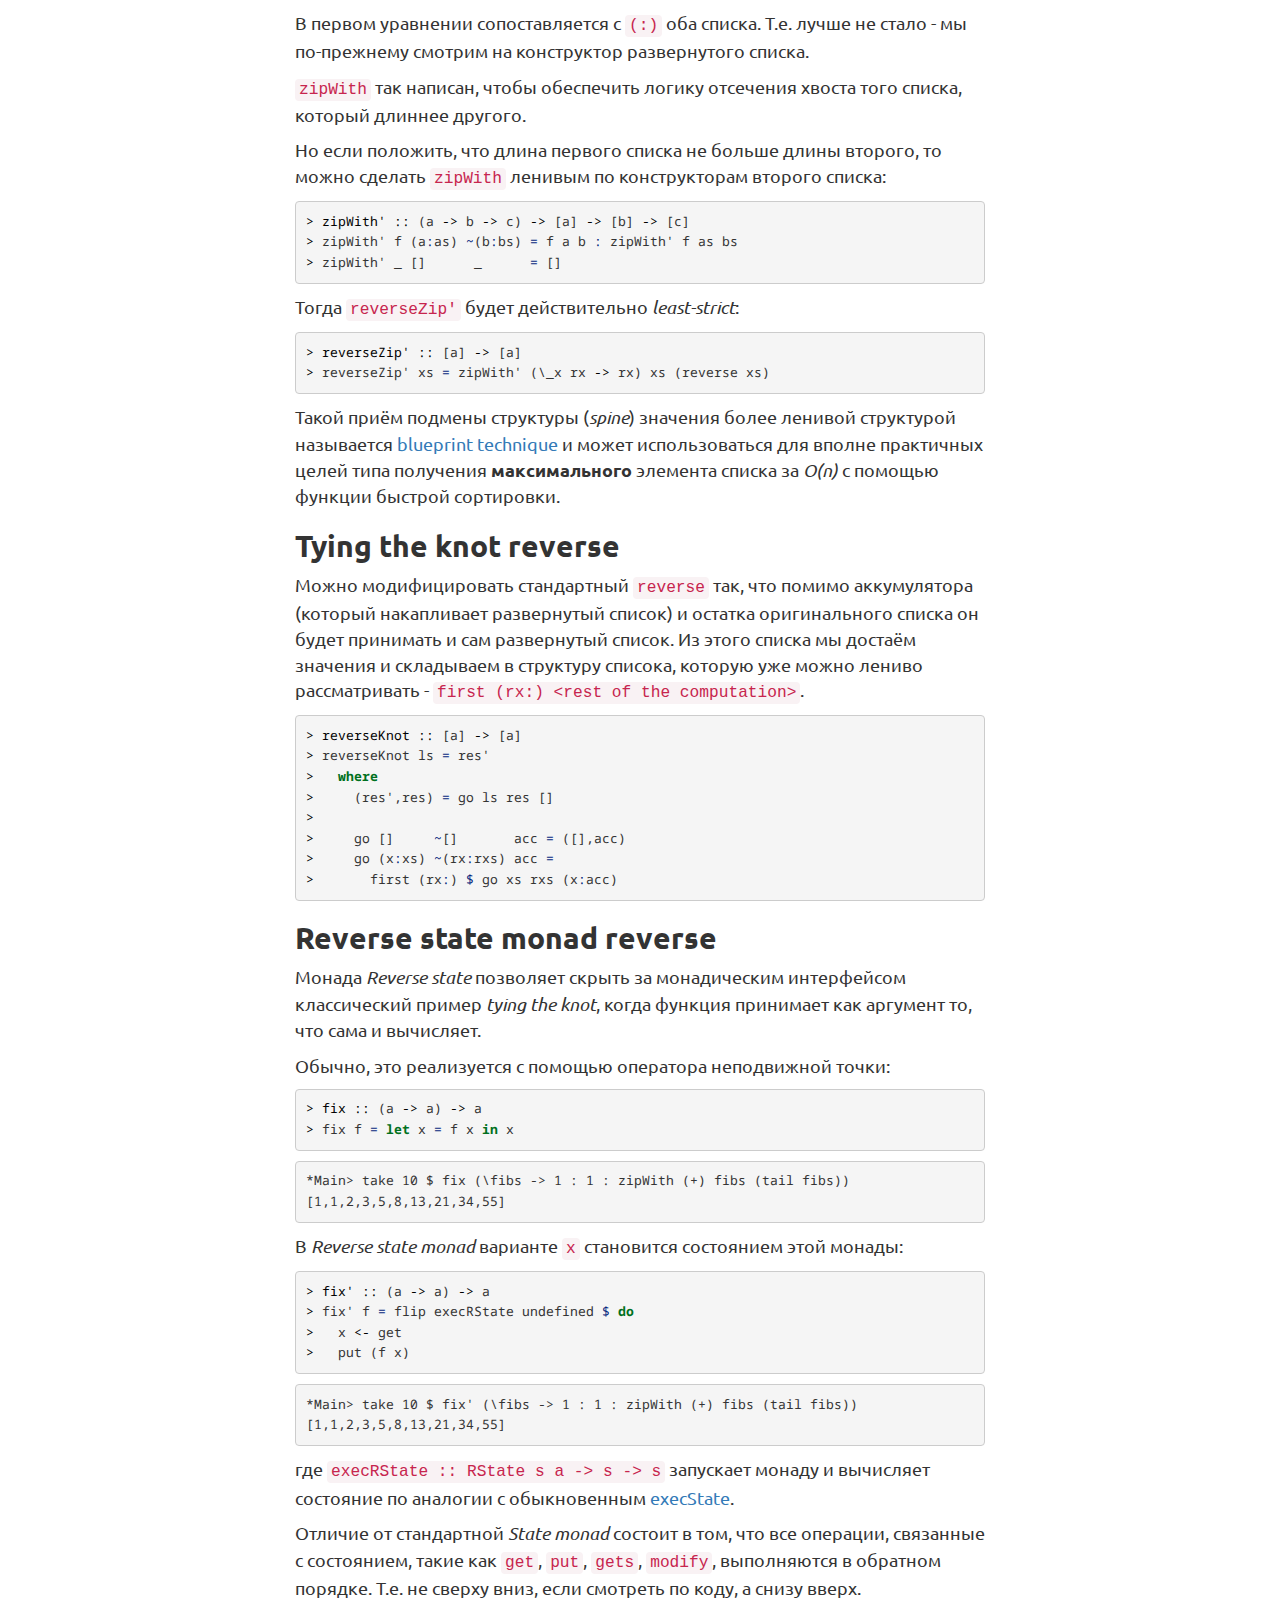
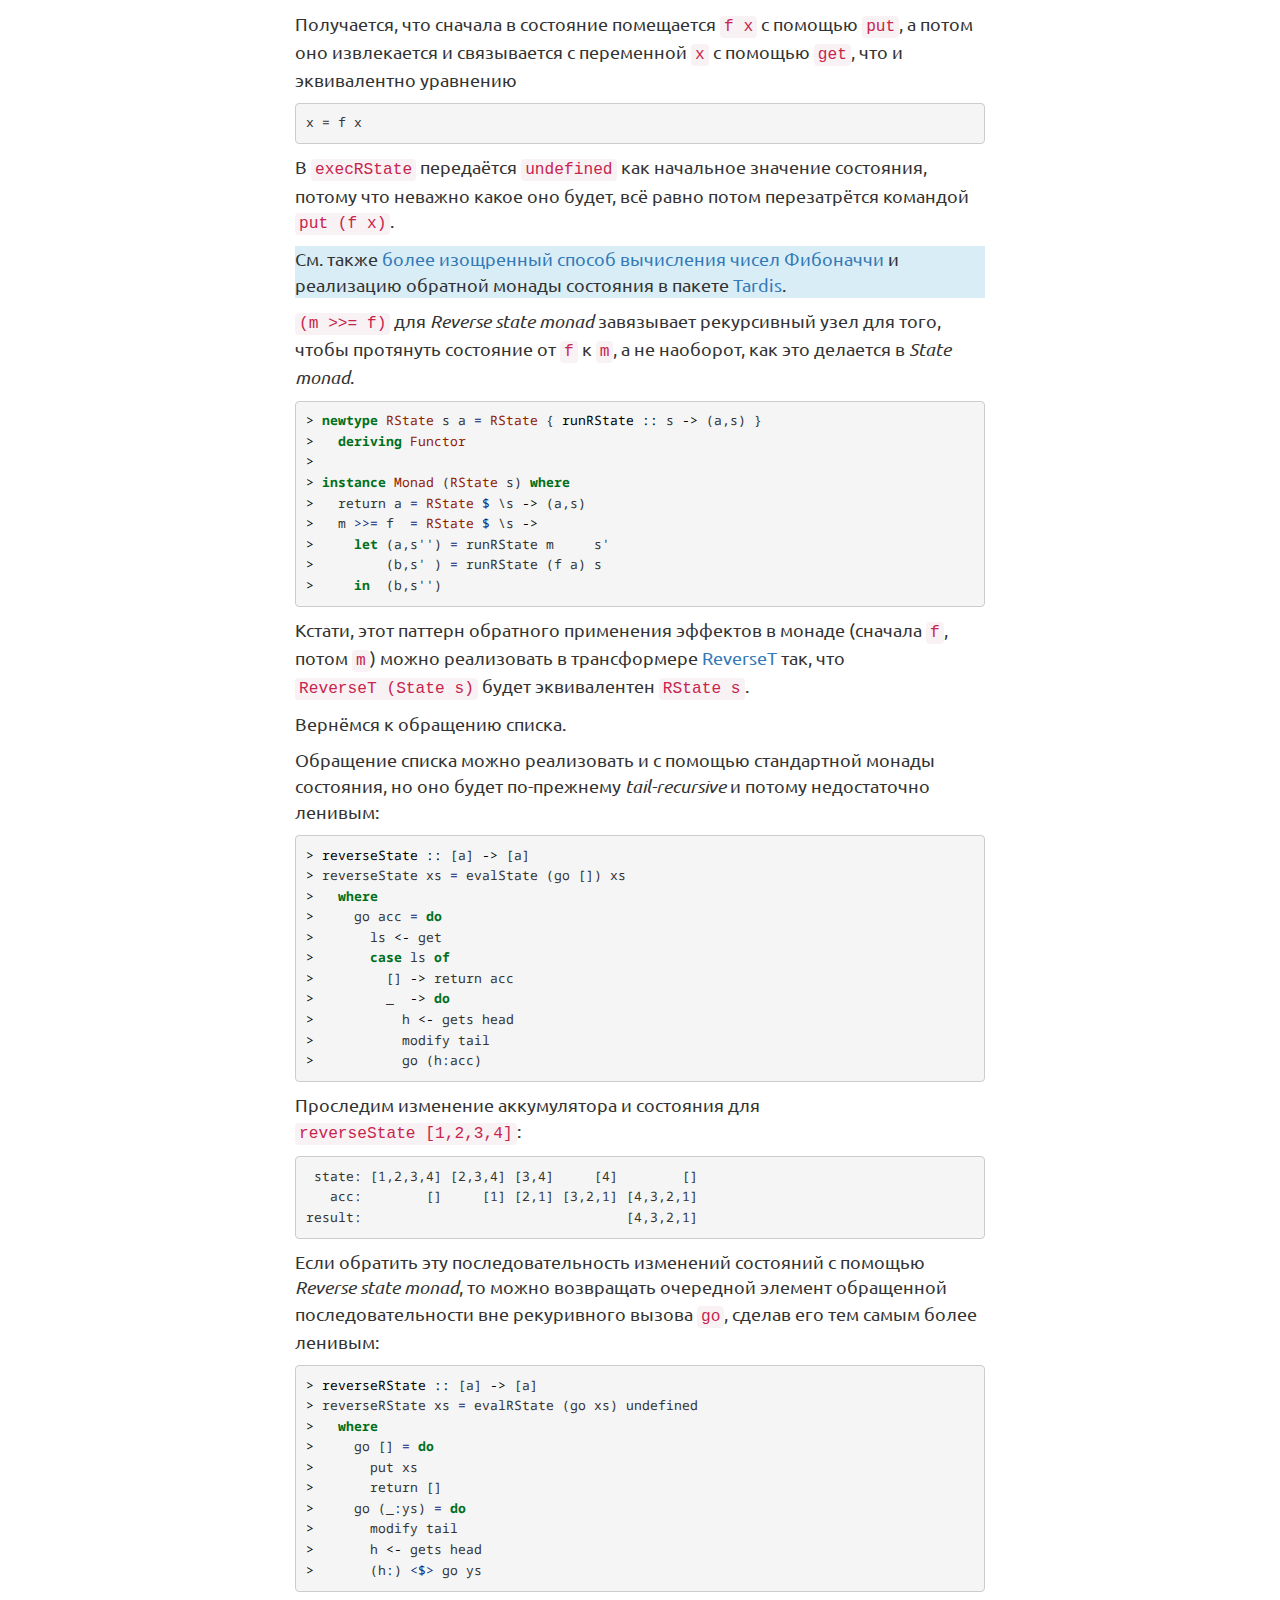
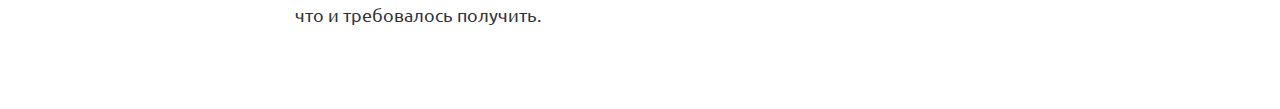
<file: posts/2015-01-29-least-strict-reverse-and-reverse-state-monad.html>
<!doctype html>
<html lang="en">
  <head>
    <meta charset="utf-8">
    <meta http-equiv="X-UA-Compatible" content="IE=edge">
    <meta name="viewport" content="width=device-width, initial-scale=1">

    <meta name="author" content="Anton Dubovik">
    <meta name="keywords" content="dubovik, haskell, programming, anton dubovik">
    <meta name="description" content="Home page of Anton Dubovik">
    <meta name="generator" content="hakyll">

    <!-- Bootstrap core CSS -->
    <link rel="stylesheet" href="../css/bootstrap.min.css">
    <!-- Bootstrap theme -->
    <link rel="stylesheet" href="../css/bootstrap-theme.min.css">

    <link rel="stylesheet" href="../css/syntax.css" />
    <link rel="stylesheet" href="../css/main.css" />

    <!-- HTML5 shim and Respond.js for IE8 support of HTML5 elements and media queries -->
    <!-- WARNING: Respond.js doesn't work if you view the page via file:// -->
    <!--[if lt IE 9]>
      <script src="https://oss.maxcdn.com/html5shiv/3.7.2/html5shiv.min.js"></script>
      <script src="https://oss.maxcdn.com/respond/1.4.2/respond.min.js"></script>
    <![endif]-->

    <!-- Google webfonts -->
    <link href="http://fonts.googleapis.com/css?family=Droid+Sans+Mono|Ubuntu&subset=latin,cyrillic" rel="stylesheet" type="text/css">

    <title>Least-strict reverse and reverse state monad</title>

    <!-- Google analytics -->
    <script>
      (function(i,s,o,g,r,a,m){i['GoogleAnalyticsObject']=r;i[r]=i[r]||function(){
      (i[r].q=i[r].q||[]).push(arguments)},i[r].l=1*new Date();a=s.createElement(o),
      m=s.getElementsByTagName(o)[0];a.async=1;a.src=g;m.parentNode.insertBefore(a,m)
      })(window,document,'script','//www.google-analytics.com/analytics.js','ga');

      ga('create', 'UA-58433793-1', 'auto');
      ga('send', 'pageview');
    </script>
  </head>
  <body>
    <div class="container">
      <script type="text/javascript">
  var disqus_developer = 1;
</script>

<article>

<h1 class="post_title">Least-strict reverse and reverse state monad</h1>
<div class="post_lhs_url"><a href="https://raw.githubusercontent.com/adubovik/adubovik.github.io/master/src/posts/2015-01-29-least-strict-reverse-and-reverse-state-monad.lhs">Literate Haskell source code</a></div>
<div class="post_date">posted on Jan 29 2015</div>

<h2 id="least-strictness">Least-strictness</h2>
<p>Недавно прочитал статью <a href="http://www.cs.kent.ac.uk/pubs/2011/3134/content.pdf">StrictCheck: a Tool for Testing Whether a Function is Unnecessarily Strict</a>, которая интересна тем, что вводит и формально определяет свойство <em>least-strictness</em> для функций.</p>
<p>Неформально функция <em>least-strict</em>, если она настолько ленива, насколько это возможно.</p>
<p>В статье, в частности, утверждается, что знакомая всем функция <code>reverse</code> из <a href="http://hackage.haskell.org/package/base-4.7.0.2/docs/src/GHC-List.html#reverse">Data.List</a> не является <em>least-strict</em>.</p>
<p>Действительно, следующее выражение расходится для стандартной реализации <code>reverse</code>:</p>
<pre><code>*Main&gt; print . show . length . take 3 . reverse $ [1..]
Hungs...Zzzz...</code></pre>
<p>Завершается ошибкой и более реалистичное выражение:</p>
<pre><code>*Main&gt; print . show . length . take 3 . reverse $ (1:2:3:4:error &quot;Ooops!&quot;)
&quot;*** Exception: Ooops!</code></pre>
<p>Дело в том, что <code>reverse</code> - это <em>tail-recursive</em> функция:</p>
<pre><code>-- | 'reverse' @xs@ returns the elements of @xs@ in reverse order.
-- @xs@ must be finite.
reverse :: [a] -&gt; [a]
reverse l =  rev l []
  where
    rev []     a = a
    rev (x:xs) a = rev xs (x:a)</code></pre>
<p>и пока функция <code>rev</code> не достигнет конца списка, невозможно будет сопоставить с образцом <code>(:)</code> результат <code>reverse</code>. Т.е. приведение развернутого списка к WHNF форсит все конструкторы списка в оригинальном.</p>
<p>Но стандартный <code>reverse</code> и не претендует на <em>least-strictness</em>. На это указывает и его спецификация в документации.</p>
<p>Давайте всё-таки попробуем сделать функцию обращения более ленивой. Хотя это и выглядит бесполезным, но, возможно, чему-нибудь научит.</p>
<h2 id="blueprint-reverse">Blueprint reverse</h2>
<p>Как насчет того, чтобы взять структуру списка (<em>spine</em>) оригинального списка и вложить в него значения из обернутого списка? Тогда для того чтобы зафорсить первый <code>(:)</code> конструктор в развернутом списке потребуется только зафорсить первый <code>(:)</code> конструктор в оригинальном списке, для второго - второй и т.д.</p>
<p>Ок, зипнем оригинальный список и развернутый и оставим елементы только развернутого.</p>
<pre class="sourceCode literate literatehaskell"><code class="sourceCode literatehaskell"><span class="ot">&gt; reverseZip ::</span> [a] <span class="ot">-&gt;</span> [a]
<span class="ot">&gt;</span> reverseZip xs <span class="fu">=</span> zipWith (\_x rx <span class="ot">-&gt;</span> rx) xs (reverse xs)</code></pre>
<p>Однако, это не сработает, потому что <code>zipWith</code> слишком строг:</p>
<pre><code>zipWith :: (a-&gt;b-&gt;c) -&gt; [a]-&gt;[b]-&gt;[c]
zipWith f (a:as) (b:bs) = f a b : zipWith f as bs
zipWith _ _      _      = []</code></pre>
<p>В первом уравнении сопоставляется с <code>(:)</code> оба списка. Т.е. лучше не стало - мы по-прежнему смотрим на конструктор развернутого списка.</p>
<p><code>zipWith</code> так написан, чтобы обеспечить логику отсечения хвоста того списка, который длиннее другого.</p>
<p>Но если положить, что длина первого списка не больше длины второго, то можно сделать <code>zipWith</code> ленивым по конструкторам второго списка:</p>
<pre class="sourceCode literate literatehaskell"><code class="sourceCode literatehaskell"><span class="ot">&gt; zipWith' ::</span> (a <span class="ot">-&gt;</span> b <span class="ot">-&gt;</span> c) <span class="ot">-&gt;</span> [a] <span class="ot">-&gt;</span> [b] <span class="ot">-&gt;</span> [c]
<span class="ot">&gt;</span> zipWith' f (a<span class="fu">:</span>as) <span class="fu">~</span>(b<span class="fu">:</span>bs) <span class="fu">=</span> f a b <span class="fu">:</span> zipWith' f as bs
<span class="ot">&gt;</span> zipWith' _ []      _      <span class="fu">=</span> []</code></pre>
<p>Тогда <code>reverseZip'</code> будет действительно <em>least-strict</em>:</p>
<pre class="sourceCode literate literatehaskell"><code class="sourceCode literatehaskell"><span class="ot">&gt; reverseZip' ::</span> [a] <span class="ot">-&gt;</span> [a]
<span class="ot">&gt;</span> reverseZip' xs <span class="fu">=</span> zipWith' (\_x rx <span class="ot">-&gt;</span> rx) xs (reverse xs)</code></pre>
<p>Такой приём подмены структуры (<em>spine</em>) значения более ленивой структурой называется <a href="http://www.reddit.com/r/haskell/comments/2tfapq/the_blueprint_technique/">blueprint technique</a> и может использоваться для вполне практичных целей типа получения <strong>максимального</strong> элемента списка за <em>O(n)</em> с помощью функции быстрой сортировки.</p>
<h2 id="tying-the-knot-reverse">Tying the knot reverse</h2>
<p>Можно модифицировать стандартный <code>reverse</code> так, что помимо аккумулятора (который накапливает развернутый список) и остатка оригинального списка он будет принимать и сам развернутый список. Из этого списка мы достаём значения и складываем в структуру списока, которую уже можно лениво рассматривать - <code>first (rx:) &lt;rest of the computation&gt;</code>.</p>
<pre class="sourceCode literate literatehaskell"><code class="sourceCode literatehaskell"><span class="ot">&gt; reverseKnot ::</span> [a] <span class="ot">-&gt;</span> [a]
<span class="ot">&gt;</span> reverseKnot ls <span class="fu">=</span> res'
<span class="ot">&gt;</span>   <span class="kw">where</span>
<span class="ot">&gt;</span>     (res',res) <span class="fu">=</span> go ls res []
<span class="ot">&gt;</span> 
<span class="ot">&gt;</span>     go []     <span class="fu">~</span>[]       acc <span class="fu">=</span> ([],acc)
<span class="ot">&gt;</span>     go (x<span class="fu">:</span>xs) <span class="fu">~</span>(rx<span class="fu">:</span>rxs) acc <span class="fu">=</span> 
<span class="ot">&gt;</span>       first (rx<span class="fu">:</span>) <span class="fu">$</span> go xs rxs (x<span class="fu">:</span>acc)</code></pre>
<h2 id="reverse-state-monad-reverse">Reverse state monad reverse</h2>
<p>Монада <em>Reverse state</em> позволяет скрыть за монадическим интерфейсом классический пример <em>tying the knot</em>, когда функция принимает как аргумент то, что сама и вычисляет.</p>
<p>Обычно, это реализуется с помощью оператора неподвижной точки:</p>
<pre class="sourceCode literate literatehaskell"><code class="sourceCode literatehaskell"><span class="ot">&gt; fix ::</span> (a <span class="ot">-&gt;</span> a) <span class="ot">-&gt;</span> a
<span class="ot">&gt;</span> fix f <span class="fu">=</span> <span class="kw">let</span> x <span class="fu">=</span> f x <span class="kw">in</span> x</code></pre>
<pre><code>*Main&gt; take 10 $ fix (\fibs -&gt; 1 : 1 : zipWith (+) fibs (tail fibs))
[1,1,2,3,5,8,13,21,34,55]</code></pre>
<p>В <em>Reverse state monad</em> варианте <code>x</code> становится состоянием этой монады:</p>
<pre class="sourceCode literate literatehaskell"><code class="sourceCode literatehaskell"><span class="ot">&gt; fix' ::</span> (a <span class="ot">-&gt;</span> a) <span class="ot">-&gt;</span> a
<span class="ot">&gt;</span> fix' f <span class="fu">=</span> flip execRState undefined <span class="fu">$</span> <span class="kw">do</span>
<span class="ot">&gt;</span>   x <span class="ot">&lt;-</span> get
<span class="ot">&gt;</span>   put (f x)</code></pre>
<pre><code>*Main&gt; take 10 $ fix' (\fibs -&gt; 1 : 1 : zipWith (+) fibs (tail fibs))
[1,1,2,3,5,8,13,21,34,55]</code></pre>
<p>где <code>execRState :: RState s a -&gt; s -&gt; s</code> запускает монаду и вычисляет состояние по аналогии с обыкновенным <a href="http://hackage.haskell.org/package/transformers-0.4.2.0/docs/src/Control-Monad-Trans-State-Lazy.html#execState">execState</a>.</p>
<p>Отличие от стандартной <em>State monad</em> состоит в том, что все операции, связанные с состоянием, такие как <code>get</code>, <code>put</code>, <code>gets</code>, <code>modify</code>, выполняются в обратном порядке. Т.е. не сверху вниз, если смотреть по коду, а снизу вверх.</p>
<p>Получается, что сначала в состояние помещается <code>f x</code> с помощью <code>put</code>, а потом оно извлекается и связывается с переменной <code>x</code> с помощью <code>get</code>, что и эквивалентно уравнению</p>
<pre><code>x = f x</code></pre>
<p>В <code>execRState</code> передаётся <code>undefined</code> как начальное значение состояния, потому что неважно какое оно будет, всё равно потом перезатрётся командой <code>put (f x)</code>.</p>
<p class="bg-info">
См. также <a href="https://lukepalmer.wordpress.com/2008/08/10/mindfuck-the-reverse-state-monad/">более изощренный способ вычисления чисел Фибоначчи</a> и реализацию обратной монады состояния в пакете <a href="https://hackage.haskell.org/package/tardis-0.3.0.0">Tardis</a>.
</p>
<p><code>(m &gt;&gt;= f)</code> для <em>Reverse state monad</em> завязывает рекурсивный узел для того, чтобы протянуть состояние от <code>f</code> к <code>m</code>, а не наоборот, как это делается в <em>State monad</em>.</p>
<pre class="sourceCode literate literatehaskell"><code class="sourceCode literatehaskell"><span class="ot">&gt;</span> <span class="kw">newtype</span> <span class="dt">RState</span> s a <span class="fu">=</span> <span class="dt">RState</span> {<span class="ot"> runRState ::</span> s <span class="ot">-&gt;</span> (a,s) }
<span class="ot">&gt;</span>   <span class="kw">deriving</span> <span class="dt">Functor</span>
<span class="ot">&gt;</span> 
<span class="ot">&gt;</span> <span class="kw">instance</span> <span class="dt">Monad</span> (<span class="dt">RState</span> s) <span class="kw">where</span>
<span class="ot">&gt;</span>   return a <span class="fu">=</span> <span class="dt">RState</span> <span class="fu">$</span> \s <span class="ot">-&gt;</span> (a,s)
<span class="ot">&gt;</span>   m <span class="fu">&gt;&gt;=</span> f  <span class="fu">=</span> <span class="dt">RState</span> <span class="fu">$</span> \s <span class="ot">-&gt;</span> 
<span class="ot">&gt;</span>     <span class="kw">let</span> (a,s'') <span class="fu">=</span> runRState m     s'
<span class="ot">&gt;</span>         (b,s' ) <span class="fu">=</span> runRState (f a) s
<span class="ot">&gt;</span>     <span class="kw">in</span>  (b,s'')</code></pre>
<p>Кстати, этот паттерн обратного применения эффектов в монаде (сначала <code>f</code>, потом <code>m</code>) можно реализовать в трансформере <a href="http://martijn.van.steenbergen.nl/journal/2010/11/19/the-reverset-monad-transformer/">ReverseT</a> так, что <code>ReverseT (State s)</code> будет эквивалентен <code>RState s</code>.</p>
<p>Вернёмся к обращению списка.</p>
<p>Обращение списка можно реализовать и с помощью стандартной монады состояния, но оно будет по-прежнему <em>tail-recursive</em> и потому недостаточно ленивым:</p>
<pre class="sourceCode literate literatehaskell"><code class="sourceCode literatehaskell"><span class="ot">&gt; reverseState ::</span> [a] <span class="ot">-&gt;</span> [a]
<span class="ot">&gt;</span> reverseState xs <span class="fu">=</span> evalState (go []) xs
<span class="ot">&gt;</span>   <span class="kw">where</span>
<span class="ot">&gt;</span>     go acc <span class="fu">=</span> <span class="kw">do</span>
<span class="ot">&gt;</span>       ls <span class="ot">&lt;-</span> get
<span class="ot">&gt;</span>       <span class="kw">case</span> ls <span class="kw">of</span>
<span class="ot">&gt;</span>         [] <span class="ot">-&gt;</span> return acc
<span class="ot">&gt;</span>         _  <span class="ot">-&gt;</span> <span class="kw">do</span>
<span class="ot">&gt;</span>           h <span class="ot">&lt;-</span> gets head
<span class="ot">&gt;</span>           modify tail
<span class="ot">&gt;</span>           go (h<span class="fu">:</span>acc)</code></pre>
<p>Проследим изменение аккумулятора и состояния для <code>reverseState [1,2,3,4]</code>:</p>
<pre><code> state: [1,2,3,4] [2,3,4] [3,4]     [4]        []
   acc:        []     [1] [2,1] [3,2,1] [4,3,2,1]
result:                                 [4,3,2,1]</code></pre>
<p>Если обратить эту последовательность изменений состояний с помощью <em>Reverse state monad</em>, то можно возвращать очередной элемент обращенной последовательности вне рекуривного вызова <code>go</code>, сделав его тем самым более ленивым:</p>
<pre class="sourceCode literate literatehaskell"><code class="sourceCode literatehaskell"><span class="ot">&gt; reverseRState ::</span> [a] <span class="ot">-&gt;</span> [a]
<span class="ot">&gt;</span> reverseRState xs <span class="fu">=</span> evalRState (go xs) undefined
<span class="ot">&gt;</span>   <span class="kw">where</span>
<span class="ot">&gt;</span>     go [] <span class="fu">=</span> <span class="kw">do</span>
<span class="ot">&gt;</span>       put xs
<span class="ot">&gt;</span>       return []
<span class="ot">&gt;</span>     go (_<span class="fu">:</span>ys) <span class="fu">=</span> <span class="kw">do</span>
<span class="ot">&gt;</span>       modify tail
<span class="ot">&gt;</span>       h <span class="ot">&lt;-</span> gets head
<span class="ot">&gt;</span>       (h<span class="fu">:</span>) <span class="fu">&lt;$&gt;</span> go ys</code></pre>
<p>что и требовалось получить.</p>

 <div id="disqus_thread"></div>
    <script type="text/javascript">
        var disqus_shortname = 'dubovikinfo';
        var disqus_identifier = '/posts/2015-01-29-least-strict-reverse-and-reverse-state-monad.html';
        var disqus_url = 'http://dubovik.info' + '/posts/2015-01-29-least-strict-reverse-and-reverse-state-monad.html';
        var disqus_title = 'Least-strict reverse and reverse state monad';

        (function() {
            var dsq = document.createElement('script'); dsq.type = 'text/javascript'; dsq.async = true;
            dsq.src = '//' + disqus_shortname + '.disqus.com/embed.js';
            (document.getElementsByTagName('head')[0] || document.getElementsByTagName('body')[0]).appendChild(dsq);
        })();
    </script>
    <noscript>
      Please enable JavaScript to view the 
      <a href="https://disqus.com/?ref_noscript">comments powered by Disqus.</a>
    </noscript>

</article>

      <footer>
        Generated by <a href="http://jaspervdj.be/hakyll/" target="_blank">hakyll</a>
        The entire source code of this website is <a href="http://github.com/adubovik/adubovik.github.io" target="_blank"> available at github</a>
        <br />
        © 2015 Anton Dubovik
      </footer>
    <div class="container">

  <script src="https://ajax.googleapis.com/ajax/libs/jquery/1.11.2/jquery.min.js"></script>
  <script src="../js/bootstrap.min.js"></script>

  </body>
</html>
</file>
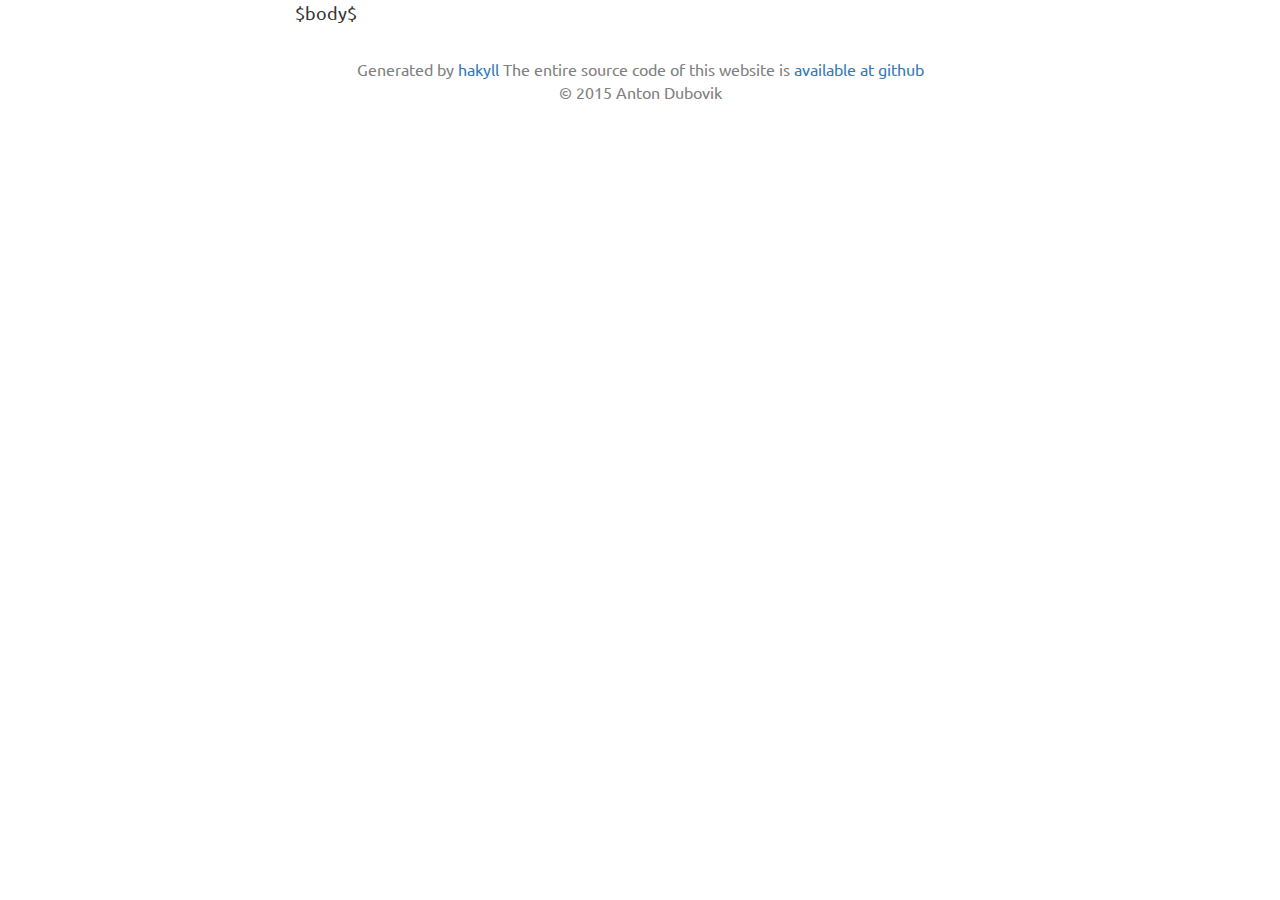
<file: src/templates/default.html>
<!doctype html>
<html lang="en">
  <head>
    <meta charset="utf-8">
    <meta http-equiv="X-UA-Compatible" content="IE=edge">
    <meta name="viewport" content="width=device-width, initial-scale=1">

    <meta name="author" content="Anton Dubovik">
    <meta name="keywords" content="dubovik, haskell, programming, anton dubovik">
    <meta name="description" content="Home page of Anton Dubovik">
    <meta name="generator" content="hakyll">

    <!-- Bootstrap core CSS -->
    <link rel="stylesheet" href="/css/bootstrap.min.css">
    <!-- Bootstrap theme -->
    <link rel="stylesheet" href="/css/bootstrap-theme.min.css">

    <link rel="stylesheet" href="/css/syntax.css"/>
    <link rel="stylesheet" href="/css/main.css"/>

    <!-- HTML5 shim and Respond.js for IE8 support of HTML5 elements and media queries -->
    <!-- WARNING: Respond.js doesn't work if you view the page via file:// -->
    <!--[if lt IE 9]>
      <script src="https://oss.maxcdn.com/html5shiv/3.7.2/html5shiv.min.js"></script>
      <script src="https://oss.maxcdn.com/respond/1.4.2/respond.min.js"></script>
    <![endif]-->

    <!-- Google webfonts -->
    <link href='http://fonts.googleapis.com/css?family=Droid+Sans+Mono|Ubuntu&subset=latin,cyrillic' rel='stylesheet' type='text/css'>

    <title>$title$</title>

    <!-- Google analytics -->
    <script>
      (function(i,s,o,g,r,a,m){i['GoogleAnalyticsObject']=r;i[r]=i[r]||function(){
      (i[r].q=i[r].q||[]).push(arguments)},i[r].l=1*new Date();a=s.createElement(o),
      m=s.getElementsByTagName(o)[0];a.async=1;a.src=g;m.parentNode.insertBefore(a,m)
      })(window,document,'script','//www.google-analytics.com/analytics.js','ga');

      ga('create', 'UA-58433793-1', 'auto');
      ga('send', 'pageview');
    </script>
  </head>
  <body>
    <div class="container">
      $body$
      <footer>
        Generated by <a href="http://jaspervdj.be/hakyll/" target="_blank">hakyll</a>
        The entire source code of this website is <a href="http://github.com/adubovik/adubovik.github.io" target="_blank"> available at github</a>
        <br/>
        &#169; 2015 Anton Dubovik
      </footer>
    <div class="container">

  <script src="https://ajax.googleapis.com/ajax/libs/jquery/1.11.2/jquery.min.js"></script>
  <script src="/js/bootstrap.min.js"></script>

  </body>
</html>
</file>
<file: css/syntax.css>
/* Generated by pandoc. */
table.sourceCode, tr.sourceCode, td.lineNumbers, td.sourceCode, table.sourceCode pre
   { margin: 0; padding: 0; border: 0; vertical-align: baseline; border: none; }
td.lineNumbers { border-right: 1px solid #AAAAAA; text-align: right; color: #AAAAAA; padding-right: 5px; padding-left: 5px; }
td.sourceCode { padding-left: 5px; }
pre.sourceCode span.kw { color: #007020; font-weight: bold; }
pre.sourceCode span.dt { color: #902000; }
pre.sourceCode span.dv { color: #40a070; }
pre.sourceCode span.bn { color: #40a070; }
pre.sourceCode span.fl { color: #40a070; }
pre.sourceCode span.ch { color: #4070a0; }
pre.sourceCode span.st { color: #4070a0; }
pre.sourceCode span.co { color: #60a0b0; font-style: italic; }
pre.sourceCode span.ot { color: #000000; }
pre.sourceCode span.al { color: red; font-weight: bold; }
pre.sourceCode span.fu { color: #06287e; }
pre.sourceCode span.re { }
pre.sourceCode span.er { color: red; font-weight: bold; }
</file>
<file: css/main.css>
/* ----- Major tags tuning ----------- */

/* Main fonts */
body { 
  font-family: Ubuntu, Arial, Helvetica, sans-serif; 
  font-size: 18px; 
}

h1, h2, h3, h4, h5, h6 { 
  font-family: Ubuntu, sans-serif; 
}

/* Put some padding back onto our list elements */
ul, ol { margin-left: 10px; }
li { margin-left: 10px; padding-left: 10px; }

h1, h2, h3, h4 { 
  font-weight: bold; 
}

footer { 
  text-align: center; 
  margin-top: 2em; 
  font-size: 0.9em; 
  color: gray; 
}

/* Inlined code */
code {
  font-family: monospace;
  white-space: nowrap;
}

/* Blocks of code */
pre code {
  font-family: 'Droid Sans Mono', monospace;
}

/* ------------- Bootstrap tweaks ------------- */
.container {
  max-width: 40em;
}

/* ----- Particular elements tuning ----------- */

/* Main page */
#myname a { color: #000000; }
#myname { font-size: 2.2em; font-weight: normal; margin-top: 0.5em; margin-bottom: 0; }
#description { font-size: 0.8em; font-weight: normal; color: gray; margin-top: 0.3em; }
#contacts_list { list-style-type: circle; }
#photo { float: left; margin-right: 1.5em; }
.icon { float: left; padding-right: 0.3em; }
#twitter_readers { font-weight: normal; }
.contact_name { font-weight: bold; }
.followers { font-weight: normal; }

/* "All posts" page with post items */
#rss_icon { float: left; padding-right: 0.5em; margin-top: 0; }
#posts_header { margin-top: 2em; }
#all_posts { margin-top: 0em; padding-top: 0.15em; }
#post_items_list { list-style-type: none; margin-left: 0; padding-left: 0; line-height: 1.6em; }
.post_item_li { margin-left: 0; padding-left: 0; }
.post_item_date { color: gray; }

/* Styles for individual post pages */
#disqus_thread { margin-top: 5em; }
.post_title { margin-top: 1.5em; margin-bottom: 0.2em; }
.post_date { color: gray; font-size: 0.8em; margin-bottom: 2em; }

/* General classes, which are used everywhere */
.note { color: gray; font-size: 0.8em; }
</file>
